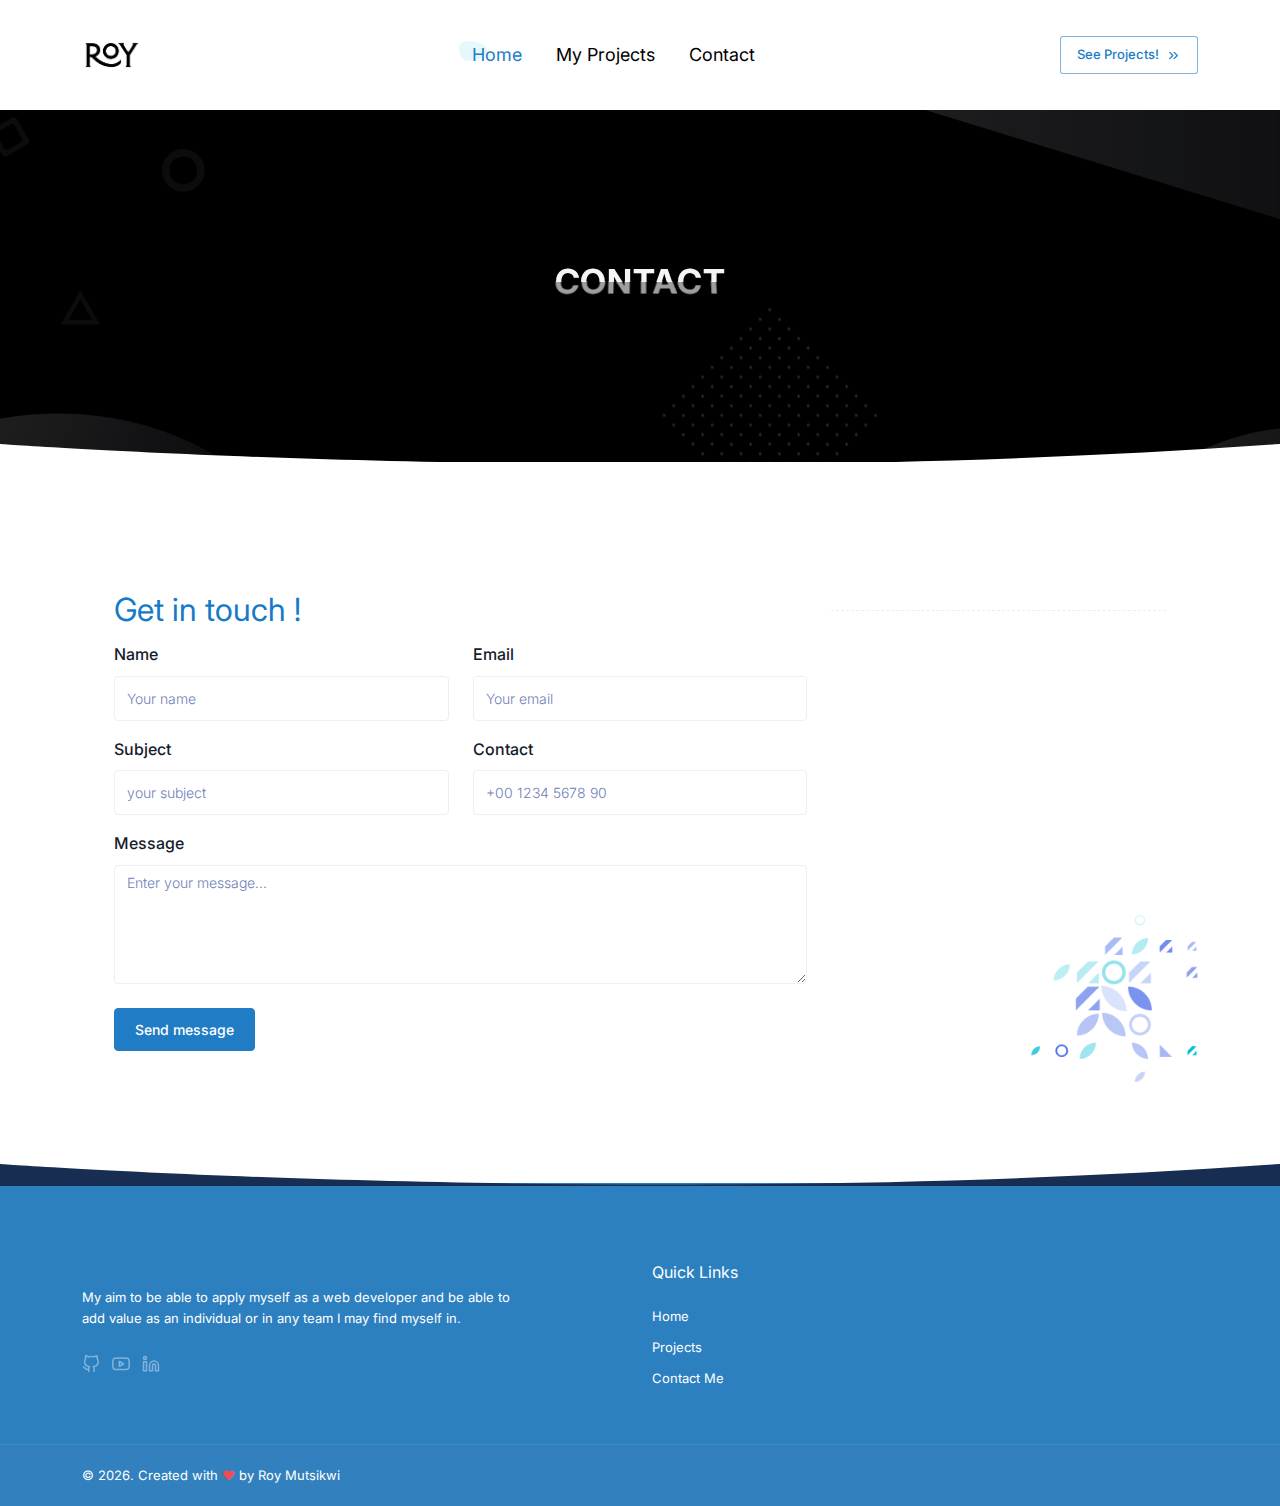
<file: contact.html>
<!DOCTYPE html>
<html lang="en">
    <head>
        <meta charset="utf-8" />
        <title>Contact - Roy Mutsikwi</title>
        <meta name="viewport" content="width=device-width, initial-scale=1.0" />
        <meta name="description" content="GitHub Pages Portfolio" />

        <link rel="shortcut icon" href="images/callfavicon.png" />

        <link href="css/bootstrap.min.css" rel="stylesheet" type="text/css" />
        <link href="css/style.min.css" rel="stylesheet" type="text/css" />

        <link href="css/colors/default.css" rel="stylesheet" type="text/css" id="color-opt" />
    </head>

    <body data-bs-spy="scroll" data-bs-target=".navbar" data-bs-offset="80" >
        <nav class="navbar navbar-expand-lg fixed-top sticky" id="navbar">
            <div class="container">
                <a href="index.html" class="navbar-brand">
                    <img src="images/tr.png" class="logo-sm" alt="" height="60" />
                    
                </a>
                <a href="javascript:void(0)" class="navbar-toggler" data-bs-toggle="collapse" data-bs-target="#navbarNav" aria-controls="navbarNav" aria-expanded="false" aria-label="Toggle navigation">
                    <span class="navbar-toggle-icon"><i data-feather="menu"></i></span>
                </a>
                <div class="collapse navbar-collapse" id="navbarNav">
                    <ul class="navbar-nav mx-auto navbar-center mt-lg-0 mt-2">
                        <li class="nav-item">
                            <a class="nav-link active" href="index.html">Home</a>
                        </li>
                        <li class="nav-item">
                            <a class="nav-link" href="projects.html">My Projects</a>
                        </li>
                     
                        <li class="nav-item">
                            <a class="nav-link" href="contact.html">Contact</a>
                        </li>
                    </ul>
                    <a href="projects.html" class="btn btn-sm nav-btn text-primary mb-4 mb-lg-0">See Projects! <i class="icon-xxs ms-1" data-feather="chevrons-right"></i></a>
                </div>
            </div>
        </nav> 
        <!-- end navbar -->

        <!-- start hero -->
        <section class="hero-one position-relative bg-black" id="about"  style="background-image: url('images/personal/main-bg.png'); background-size: cover; background-position: center center;">
            <div class="container">
                <div class="row align-items-center justify-content-center py-100">
                    <div class="col-lg-7 text-center py-5 text-center">
                        <h5 class="head-title py-4" aria-label="Contact"></h5>                        
                    </div><!--end col-->                  
                </div><!--end row-->             
            </div><!-- end container -->
        </section>
        <!-- end hero -->
        <div class="position-relative">
            <div class="shape overflow-hidden text-white">
                <svg viewBox="0 0 2880 48" fill="none" xmlns="http://www.w3.org/2000/svg">
                    <path d="M0 48H1437.5H2880V0H2160C1442.5 52 720 0 720 0H0V48Z" fill="currentColor"></path>
                </svg>
            </div>
        </div>
        <!-- start resume -->
        <section class="section">
            <div class="container">     
                <div class="row">
                    <div class="col-12">
                        <div class="card bg-white"  style="background: url('images/personal/testi-pet.png'); background-repeat: no-repeat; background-size: 15%; background-position: right bottom;">
                            <div class="card-body">
                                <div class="row">
                                    <div class="col-md-8">
                                        <h2 class="fs-2 fw-normal lh-1 text-dark mb-3">Get in touch !</h2>
                                        <form method="post" name="myForm" onsubmit="return validateForm()">
                                            <span id="error-msg"></span>
                                            <div class="row">
                                                <div class="col-md-6 mb-3">
                                                    <label class="fw-medium form-label fs-16" for="name">Name</label>
                                                    <input type="text" class="form-control" placeholder="Your name" id="name" />
                                                </div>
                                                <!-- end col -->
                                                <div class="col-md-6 mb-3">
                                                    <label class="fw-medium form-label  fs-16" for="email">Email</label>
                                                    <input type="email" class="form-control" placeholder="Your email" id="email" />
                                                </div>
                                                <!-- end col -->
                                                <div class="col-md-6 mb-3">
                                                    <label class="fw-medium form-label  fs-16" for="subject">Subject</label>
                                                    <input type="text" class="form-control" placeholder="your subject" id="subject" />
                                                </div>
                                                <!-- end col -->
                                                <div class="col-md-6 mb-3">
                                                    <label class="fw-medium form-label  fs-16" for="number">Contact</label>
                                                    <input type="text" class="form-control" placeholder="+00 1234 5678 90" id="number" />
                                                </div>
                                                <!-- end col -->
                                                <div class="col-12 mb-3">
                                                    <label class="fw-medium form-label  fs-16" for="comments">Message</label>
                                                    <textarea class="form-control" id="comments" placeholder="Enter your message..." rows="5"></textarea>
                                                </div>
                                                <!-- end col -->
                                                <div class="col-12">
                                                    <input type="submit" id="submit" name="send" class="btn btn-primary mt-2" value="Send message" />
                                                </div>
                                                <!-- end col -->
                                            </div><!--end row-->
                                        </form><!-- end form -->
                                    </div><!-- end col -->
                                    <div class="col-md-4">
                                       
                                        <div class="d-flex">
                                            <div class="">
                                                <i class=""></i>
                                            </div>
                                            
                                        </div>
                                        <hr class="hr-dashed my-3">
                                        <div class="d-flex">
                                            <div class="">
                                                <i class=""></i>
                                            </div>
                                            <div class="align-self-center ms-3">
                                               
                                            </div>
                                        </div>
                                    </div><!--end col-->
                                </div><!-- end row -->  
                            </div><!--end card-body-->
                        </div><!--end card-->
                    </div><!-- end col -->
                </div><!-- end row -->
            </div><!-- end container -->
        </section>
        <!-- end resume -->

        
        
        
        <div class="position-relative">
            <div class="shape overflow-hidden bg-footer">
                <svg viewBox="0 0 2880 48" fill="none" xmlns="http://www.w3.org/2000/svg">
                    <path d="M0 48H1437.5H2880V0H2160C1442.5 52 720 0 720 0H0V48Z" fill="currentColor"></path>
                </svg>
            </div>
        </div>

        <!-- start footer -->
         <footer class="footer">
            <div class="container">
                <div class="row">
                    <div class="col-lg-5 border-e-dashed">
                       
                        </a>
                        <p class="my-4">My  aim to be able to apply myself as a web developer and be able to add value as an individual or in any team I may find myself in.
                        </p>
                        <ul class="list-unstyled footer-social mb-0 mt-sm-0 mt-3">
                             <li class="list-inline-item">
                                <a href="https://github.com/RoyJayM"> <i class="icon-xs" data-feather="github"></i> </a>
                            </li>
                            <li class="list-inline-item">
                                <a href="https://www.youtube.com/watch?v=9sBKutiLZT8&feature=youtu.be"> <i class="icon-xs" data-feather="youtube"></i> </a>
                            </li>
                            <li class="list-inline-item">
                                <a href="https://www.linkedin.com/in/roy-m-804691a8/"> <i class="icon-xs" data-feather="linkedin"></i> </a>
                            </li>
                           
                           
                        </ul>
                    </div><!-- end col -->
                    <div class="col-lg-6 offset-lg-1">
                        <div class="row">
                            <div class="col-md-4">
                                <h6 class="text-footer mb-4 mt-sm-0 mt-5">Quick Links</h6>
                                <ul class="list-unstyled footer-list">
                                    <li><a href="index.html#home">Home</a></li>
                                    <li><a href="projects.html">Projects</a></li>
                                    <li><a href="contact.html">Contact Me</a></li>
                                    
                                </ul>
                            </div>
                            
                            </div>
                        </div>
                    </div>
                </div>
            </div>
           
        </footer>
       
        <div class="footer-alt">
            <div class="container">
                <div class="row">
                    <div class="col-sm-6">
                        <p> &copy; <script>
                            document.write(new Date().getFullYear())
                        </script>. Created with <i class="las la-heart text-danger"></i> by Roy Mutsikwi</p>
                    </div>
                    <div class="col-sm-6 text-sm-end">
                        
                    </div>
                </div>
               
            </div>
          
        </div>
        

       

        <script src="js/bootstrap.bundle.min.js"></script>

        
        <script src="js/feather.js"></script>
        <script src="js/shuffle.min.js"></script>
        <script src="js/projects.init.js"></script>
        <script src="js/typed.js"></script>

        <script src="js/app.js"></script>
    </body>
</html>
</file>
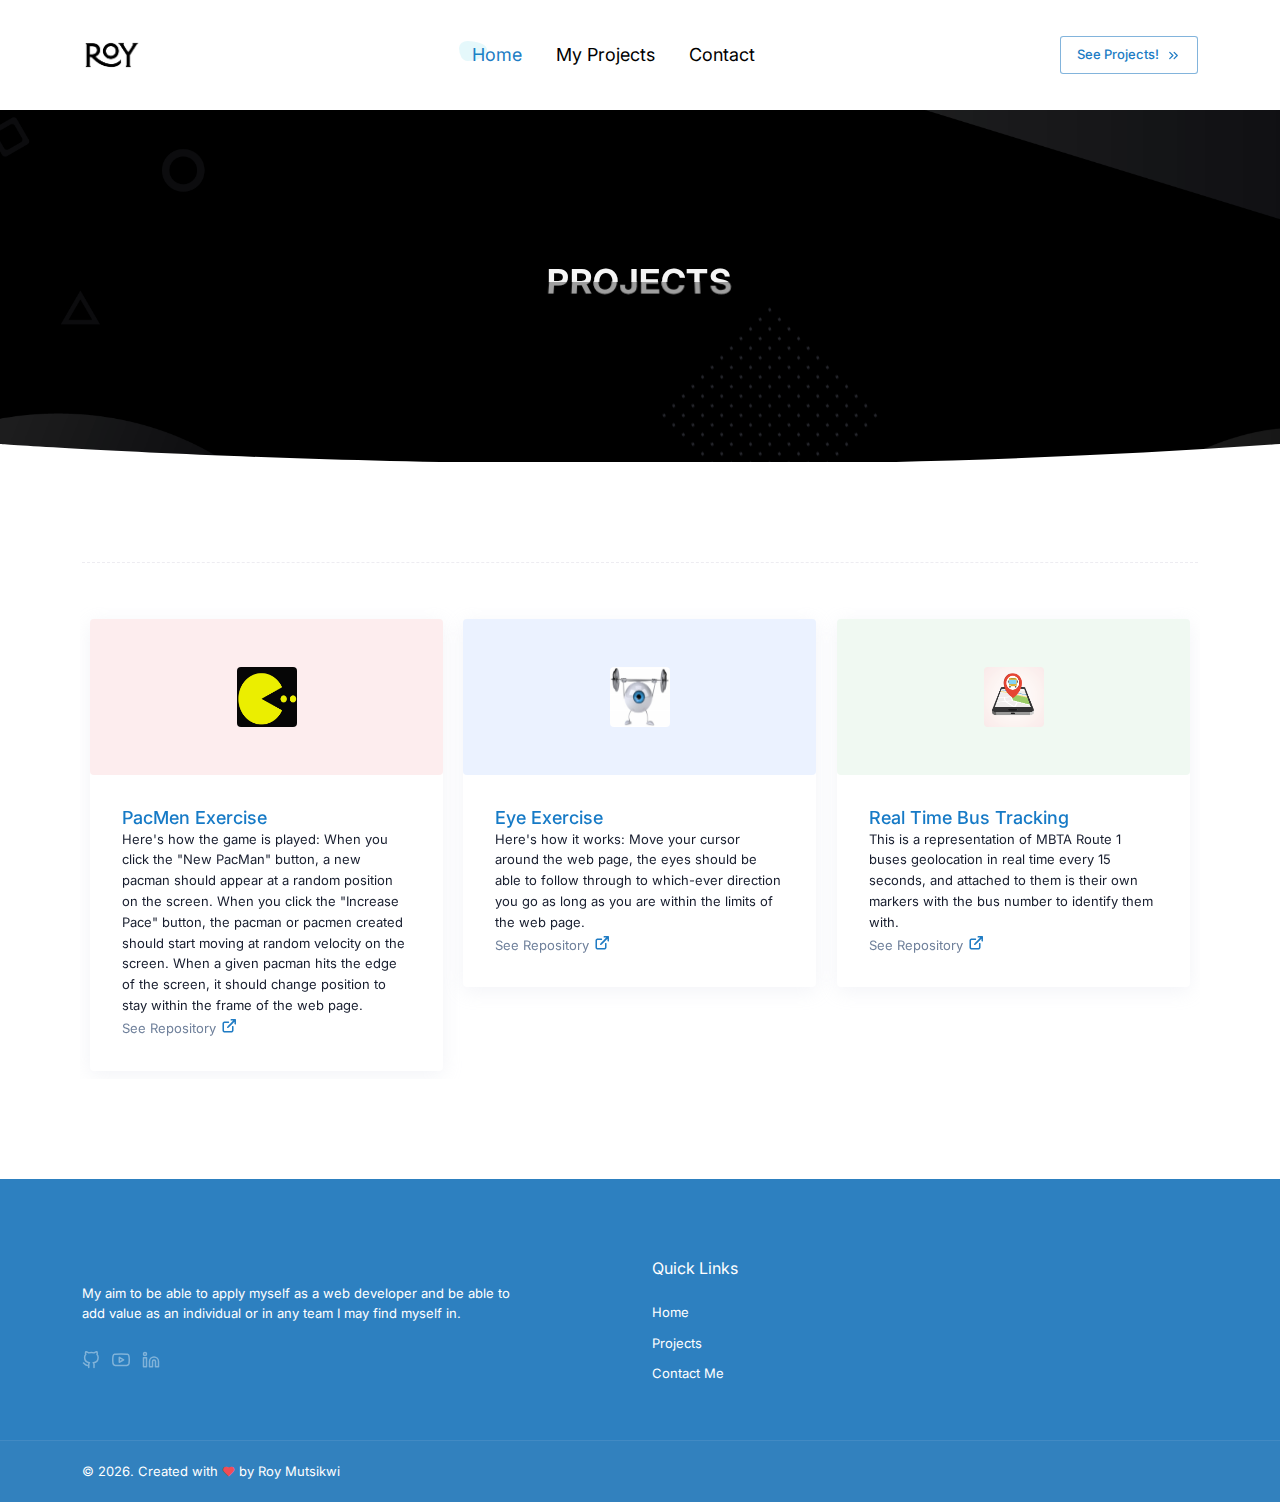
<file: projects.html>
<!DOCTYPE html>
<html lang="en">
    <head>
        <meta charset="utf-8" />
        <title>Projects - Roy Mutsikwi</title>
        <meta name="viewport" content="width=device-width, initial-scale=1.0" />
        <meta name="description" content="GitHub Pages Portfolio" />

        <link rel="shortcut icon" href="images/favicon.png" />

        <link href="css/bootstrap.min.css" rel="stylesheet" type="text/css" />
        <link href="css/style.min.css" rel="stylesheet" type="text/css" />

        <link href="css/colors/default.css" rel="stylesheet" type="text/css" id="color-opt" />
    </head>

    <body data-bs-spy="scroll" data-bs-target=".navbar" data-bs-offset="80" >
        <nav class="navbar navbar-expand-lg fixed-top sticky" id="navbar">
            <div class="container">
                <a href="index.html" class="navbar-brand">
                    <img src="images/tr.png" class="logo-sm" alt="" height="60" />
                    
                </a>
                <a href="javascript:void(0)" class="navbar-toggler" data-bs-toggle="collapse" data-bs-target="#navbarNav" aria-controls="navbarNav" aria-expanded="false" aria-label="Toggle navigation">
                    <span class="navbar-toggle-icon"><i data-feather="menu"></i></span>
                </a>
                <div class="collapse navbar-collapse" id="navbarNav">
                    <ul class="navbar-nav mx-auto navbar-center mt-lg-0 mt-2">
                        <li class="nav-item">
                            <a class="nav-link active" href="index.html">Home</a>
                        </li>
                        <li class="nav-item">
                            <a class="nav-link" href="projects.html">My Projects</a>
                        </li>
                     
                        <li class="nav-item">
                            <a class="nav-link" href="contact.html">Contact</a>
                        </li>
                    </ul>
                    <a href="index.html#" class="btn btn-sm nav-btn text-primary mb-4 mb-lg-0">See Projects! <i class="icon-xxs ms-1" data-feather="chevrons-right"></i></a>
                </div>
            </div>
        </nav> 
        <section class="hero-one position-relative bg-black" id="about"  style="background-image: url('images/personal/main-bg.png'); background-size: cover; background-position: center center;">
            <div class="container">
                <div class="row align-items-center justify-content-center py-100">
                    <div class="col-lg-7 text-center py-5 text-center">
                        <h5 class="head-title py-4" aria-label="Projects"></h5>                        
                    </div><!--end col-->                  
                </div><!--end row-->             
            </div><!-- end container -->
        </section>
        <!-- end hero -->
        <div class="position-relative">
            <div class="shape overflow-hidden text-white">
                <svg viewBox="0 0 2880 48" fill="none" xmlns="http://www.w3.org/2000/svg">
                    <path d="M0 48H1437.5H2880V0H2160C1442.5 52 720 0 720 0H0V48Z" fill="currentColor"></path>
                </svg>
            </div>
        </div>
        <!-- start resume -->
        <section class="section">
            <div class="container">     
                <div class="row">                    
                    <div class="col-12 filters-group-wrap">
                        <div class="filters-group mb-5">                            
                            <ul class="mb-0 list-unstyled filter-options filter-tab">
                               
                            </ul>
                        </div>
                    </div><!--end col-->
                </div><!--end row-->
                <div class="row d-flex  g-1 justify-content-center" id="grid">
                    <div class="col-lg-4 col-md-6 picture-item" data-groups='["angular", "bootstrap"]'>
                        <div class="card rounded shadow border-0 m-2">
                            <div class="text-center bg-soft-alt-danger py-5 rounded">
                                <img src="images/pac-man-pacman-mobile-game.webp" alt="" class="thumb-xl rounded">
                            </div>
                            <div class="card-body p-4 m-2">
                                <h5 class="text-dark fs-18 fw-medium m-0">PacMen Exercise</h5>
                                <p>Here's how the game is played: When you click the "New PacMan" button, a new pacman should appear at a random position on the screen. When you click the "Increase Pace" button, the pacman or pacmen created should start moving at random velocity on the screen. When a given pacman hits the edge of the screen, it should change position to stay within the frame of the web page.</p>
                                <p class="text-muted mb-0 fs-13">See Repository <a href="https://royjaym.github.io/Pac-Man/"><i class="ti ti-external-link fs-18 text-primary"></i></a></p>
                            </div><!-- end card-body -->
                        </div><!-- end card -->
                    </div><!-- end col -->
                    <div class="col-lg-4 col-md-6 picture-item" data-groups='["bootstrap"]'>
                        <div class="card rounded shadow border-0 m-2">
                            <div class="text-center bg-soft-alt-info py-5 rounded">
                                <img src="images/y.jpeg" alt="" class="thumb-xl rounded">
                            </div>
                            <div class="card-body p-4 m-2">
                                <h5 class="text-dark fs-18 fw-medium m-0"> Eye Exercise</h5>
                                <P>Here's how it works: Move your cursor around the web page, the eyes should be able to follow through to which-ever direction you go as long as you are within the limits of the web page.</P>
                                <p class="text-muted mb-0 fs-13">See Repository <a href="https://royjaym.github.io/Eye-Exercise/"><i class="ti ti-external-link fs-18 text-primary"></i></a></p>
                            </div><!-- end card-body -->                            
                        </div><!-- end card -->
                    </div><!-- end col -->
                    <div class="col-lg-4 col-md-6 picture-item" data-groups='["mongodb", "vue", "angular"]'>
                        <div class="card rounded shadow border-0 m-2">
                            <div class="text-center bg-soft-alt-success py-5 rounded">
                                <img src="images/t.png" alt="" class="thumb-xl rounded">
                            </div>
                            <div class="card-body p-4 m-2">
                                <h5 class="text-dark fs-18 fw-medium m-0"> Real Time Bus Tracking</h5>
                                <p>This is a representation of MBTA Route 1 buses geolocation in real time every 15 seconds, and attached to them is their own markers with the bus number to identify them with.</p>
                                <p class="text-muted mb-0 fs-13">See Repository <a href="https://royjaym.github.io/Real-Time-Bus-Tracker/"><i class="ti ti-external-link fs-18 text-primary"></i></a></p>
                            </div><!-- end card-body -->                            
                        </div><!-- end card -->
                    </div><!-- end col --> 
                  
                        </div><!-- end card -->
                    </div><!-- end col -->                    
                </div><!-- end row -->
            </div><!-- end container -->
        </section>
        <!-- end resume -->

        
       
        <!-- start footer -->
        <footer class="footer">
            <div class="container">
                <div class="row">
                    <div class="col-lg-5 border-e-dashed">
                       
                        </a>
                        <p class="my-4">My  aim to be able to apply myself as a web developer and be able to add value as an individual or in any team I may find myself in.
                        </p>
                        <ul class="list-unstyled footer-social mb-0 mt-sm-0 mt-3">
                             <li class="list-inline-item">
                                <a href="https://github.com/RoyJayM"> <i class="icon-xs" data-feather="github"></i> </a>
                            </li>
                            <li class="list-inline-item">
                                <a href="https://www.youtube.com/watch?v=9sBKutiLZT8&feature=youtu.be"> <i class="icon-xs" data-feather="youtube"></i> </a>
                            </li>
                            <li class="list-inline-item">
                                <a href="https://www.linkedin.com/in/roy-m-804691a8/"> <i class="icon-xs" data-feather="linkedin"></i> </a>
                            </li>
                           
                           
                        </ul>
                    </div><!-- end col -->
                    <div class="col-lg-6 offset-lg-1">
                        <div class="row">
                            <div class="col-md-4">
                                <h6 class="text-footer mb-4 mt-sm-0 mt-5">Quick Links</h6>
                                <ul class="list-unstyled footer-list">
                                    <li><a href="index.html#home">Home</a></li>
                                    <li><a href="projects.html">Projects</a></li>
                                    <li><a href="contact.html">Contact Me</a></li>
                                    
                                </ul>
                            </div>
                            
                            </div>
                        </div>
                    </div>
                </div>
            </div>
           
        </footer>
       
        <div class="footer-alt">
            <div class="container">
                <div class="row">
                    <div class="col-sm-6">
                        <p> &copy; <script>
                            document.write(new Date().getFullYear())
                        </script>. Created with <i class="las la-heart text-danger"></i> by Roy Mutsikwi</p>
                    </div>
                    <div class="col-sm-6 text-sm-end">
                        
                    </div>
                </div>
               
            </div>
          
        </div>
        

       

        <script src="js/bootstrap.bundle.min.js"></script>

        
        <script src="js/feather.js"></script>
        <script src="js/shuffle.min.js"></script>
        <script src="js/projects.init.js"></script>
        <script src="js/typed.js"></script>

        <script src="js/app.js"></script>
    </body>
</html>
</file>
<file: css/colors/default.css>
/* color */
.text-primary,
.btn-outline-primary,
.bg-soft-primary,
.navbar .navbar-nav .nav-item .nav-link:hover,
.navbar .navbar-nav .nav-item .nav-link:focus,
.navbar .navbar-nav .nav-item .nav-link.active,
.nav-sticky .navbar-nav .nav-item .nav-link:hover,
.nav-sticky .navbar-nav .nav-item .nav-link:active,
.nav-sticky .navbar-nav .nav-item .nav-link:focus,
.nav-sticky .navbar-nav .nav-item .nav-link.active,
.client-carousel .carousel-control-next:after,
.client-carousel .carousel-control-prev:after{
    color: #207cc4 !important;
}

/* background-color */
.bg-primary,
.btn-primary,
.btn-primary:hover, .btn-primary:focus, .btn-primary:active, .btn-primary.active, .btn-soft-primary:hover,
.btn-outline-primary:hover, .btn-outline-primary:focus, .btn-outline-primary:active, .btn-outline-primary.active,
.nav-sticky .nav-btn {
    background-color: #207cc4 !important;
}

/* border */
.btn-primary,
.btn-outline-primary,
.nav-sticky .nav-btn {
    border: 1px solid #207cc4 !important;
}

.navbar .navbar-nav .nav-item .nav-link.active::before,
.client-carousel .carousel-control-prev, 
.client-carousel .carousel-control-next,
.bg-soft-primary {
    background-color: rgba(0, 188, 212, 0.1);
}
.btn-soft-primary {
    background-color: rgba(0, 188, 212, 0.1);
    color: #00bcd4;
}

.navbar .nav-btn{
    border: 1px solid rgb(39 126 194 / 58%);
}

.svg-primary {
    fill: rgba(0, 188, 212, 0.2);
    color: #00bcd4;
}
.filter-tab li.active{
    border-bottom: 1px solid #00bcd4;
}

.lines .line{
    background:  rgba(0, 188, 212, 0.1);
}
.lines .line:after{
    background: -webkit-gradient(linear, left top, left bottom, from(rgba(0, 0, 0, 0)), color-stop(75%, #00bcd4), to(#00bcd4));
    background: linear-gradient(to bottom, rgba(0, 0, 0, 0) 0%, #00bcd4 75%, #00bcd4 100%);
}
</file>
<file: css/style.min.css>
@import url("https://fonts.googleapis.com/css2?family=Frank+Ruhl+Libre:wght@300;400;500;700&display=swap");@import url("https://fonts.googleapis.com/css2?family=Inter:wght@200;300;400;500;600;700&display=swap");body{font-family:"Inter",sans-serif;color:#161c2d;background:#fff;line-height:1.6;font-size: 13px;}html{scroll-padding-top:66px}a{text-decoration:none !important;outline:none;color:#161c2d;font-family:"Inter",sans-serif}a:hover{color:#161c2d}p{margin-bottom:0px}h1,h2,h3,h4,h5,h6{font-family:"Inter",sans-serif;font-weight:400}.row>*{position:relative}@media (min-width: 1200px){.container{max-width:1140px}}.shape{position:absolute;pointer-events:none;right:0;bottom:0;left:0}.shape>svg{transform:scale(2);width:100%;height:auto;transform-origin:top center}.divider{background:#fff}.divider.divider-side{position:absolute;z-index:3;top:0;height:100%;width:2.5vw;max-width:100px}.divider.divider-side:first-child{left:48px}.transform-scale{transform-origin:48px 60px;transform:scale(2.1) skew(-12deg, 0deg)}#particles-js{width:100%;height:100%;background-position:50% 50%;position:absolute;top:0;left:0;z-index:0}.filter-tab{border-bottom:1px dashed #edecf1}.filter-tab li{padding:10px 14px;cursor:pointer}.filter-tab li.active{font-weight:500;margin-bottom:-1px}.lines{position:absolute;top:0;left:0;right:0;height:100%;margin:auto;width:100%;z-index:0}.lines .line{position:absolute;width:1px;height:100%;top:0;left:50%;background:rgba(0,0,0,0.1);overflow:hidden}.lines .line:after{content:"";display:block;position:absolute;height:15vh;width:100%;top:-50%;left:0;background:linear-gradient(to bottom, rgba(0,0,0,0) 0%, #f78c4b 75%, #f78c4b 100%);animation:run 7s 0s infinite;animation-fill-mode:forwards;animation-timing-function:cubic-bezier(0.4, 0.26, 0, 0.97)}.lines .line:nth-child(1){margin-left:-25%}.lines .line:nth-child(1):after{animation-delay:2s}.lines .line:nth-child(3){margin-left:25%}.lines .line:nth-child(3):after{animation-delay:2.5s}@keyframes run{0%{top:-50%}100%{top:110%}}.bg-text{position:absolute;top:30%;left:50%;transform:translate(-50%, -50%)}.bg-text h1{font-size:70px;color:#f1f6fa}.head-title{position:relative;font-size:calc(2.5px + 2.5vw);font-weight:700;color:#f5f5f5;letter-spacing:0.02em;text-transform:uppercase;perspective:500px}.head-title::before,.head-title::after{content:attr(aria-label);position:absolute;transform:translate(-50%, -50%);text-shadow:0.01em 0.01em 0.01em rgba(0,0,0,0.3)}.head-title::before{animation:floatAbove 3.5s ease-in-out infinite;clip-path:polygon(0% 0%, 100% 0%, 100% 50%, 0% 50%)}.head-title::after{opacity:0.65;filter:blur(0.02em);transform:translate(-50%, -50%) rotateX(21deg);animation:floatBelow 3.5s ease-in-out infinite;clip-path:polygon(0% 50%, 100% 50%, 100% 100%, 0% 100%)}@keyframes floatAbove{50%{transform:translate(-50%, -60%);clip-path:polygon(0% 0%, 100% 0%, 100% 60%, 0% 60%)}}@keyframes floatBelow{50%{transform:translate(-50%, -60%) rotateX(10deg);clip-path:polygon(0% 60%, 100% 60%, 100% 100%, 0% 100%)}}.font-secondary{font-family:"Frank Ruhl Libre",sans-serif !important}.card-bg{background-color:#fff}.text-primary{color: #207cc4 !important;}.bg-primary{background-color:#00bcd4 !important}.text-secondary{color:#7081b9 !important}.bg-secondary{background-color:#7081b9 !important}.text-success{color:#69c380 !important}.bg-success{background-color:#69c380 !important}.text-info{color:#377dff !important}.bg-info{background-color:#377dff !important}.text-warning{color:#ffc835 !important}.bg-warning{background-color:#ffc835 !important}.text-danger{color:#ef4d56 !important}.bg-danger{background-color:#ef4d56 !important}.text-orange{color:#f78c4b !important}.bg-orange{background-color:#f78c4b !important}.text-pink{color:#f05492 !important}.bg-pink{background-color:#f05492 !important}.text-dark{color: #167ac6 !important;}.bg-dark{background-color:#172d51 !important}.text-light{color:#f9fbfd !important}.bg-light{background-color:#f9fbfd !important}.text-muted{color:#6f809b !important}.bg-muted{background-color:#6f809b !important}.text-white{color:#fff !important}.bg-white{background-color:#fff !important}.fs-12{font-size:12px}.fs-13{font-size:13px}.fs-14{font-size:14px}.fs-15{font-size:15px}.fs-16{font-size:16px}.fs-17{font-size:17px}.fs-18{font-size:18px}.fs-19{font-size:19px}.fs-20{font-size: 15px;}.fs-21{font-size:21px}.fs-22{font-size:22px}.fs-23{font-size:23px}.fs-24{font-size:24px}.fs-28{font-size:28px}.fs-30{font-size:30px}.fs-32{font-size:32px}.fs-34{font-size:34px}.fs-36{font-size:36px}.fs-40{font-size:40px}.fs-50{font-size:50px}.fw-light{font-weight:300}.fw-light-alt{font-weight:400}.fw-medium{font-weight:500}.fw-semibold{font-weight:600}.icon{position:relative;top:-2px}.icon-xxl{height:58px;width:58px}.icon-xl{height:48px;width:48px}.icon-lg{height:34px;width:34px}.icon-sm{height:24px;width:24px}.icon-xs{height:18px;width:18px}.icon-xxs{height:15px;width:15px}.sw-1_5{stroke-width:1.5px}.sw-1{stroke-width:1px}.text-gray-700{color: #000000 !important;}.border{border:1px solid #fafbfb}.border-2{border:2px solid #fafbfb}.border-3{border:3px solid #fafbfb}.border-4{border:4px solid #fafbfb}.border-end{border-right:1px solid #fafbfb}.shadow{box-shadow:0px 4px 20px rgba(191,197,213,0.2) !important}.bg-gradient-light-white{background-image:linear-gradient(180deg, #f9fbfd 0, #fff)}.section{padding:100px 0px 100px;position:relative}mark{color:inherit;padding:0;background:0 0;background-image: linear-gradient(120deg, #f78c4b 0, #f78c4b 100%);background-repeat:no-repeat;background-size:0 0.3em;background-position:0 80%;position:relative;background-size:100% 0.25em;animation-delay:1s}.thumb-xxs{height:24px !important;width:24px !important;font-size:10px;font-weight:700}.thumb-xs{height:32px !important;width:32px !important;font-size:10px;font-weight:700}.thumb-sm{height:36px !important;width:36px !important;font-size:12px;font-weight:700}.thumb-md{height:42px;width:42px;font-size:14px;font-weight:700}.thumb-lg{height:48px;width:48px;font-size:16px;font-weight:700}.thumb-xl{height:60px;width:60px;font-size:22px;font-weight:700}.thumb-xxl{height:72px;width:72px;font-size:28px;font-weight:700}hr.hr-dashed{margin-top:2rem;margin-bottom:2rem;border:0;border-top:1px dashed #edecf1;box-sizing:content-box;height:0;overflow:visible;background-color:rgba(255,255,255,0.07);opacity:1}hr.hr-dashed.hr-light{border-top:1px dashed rgba(237,236,241,0.5)}.py-100{padding-top:100px;padding-bottom:100px}.py-200{padding-top:200px;padding-bottom:200px}.ms-n1{margin-left:-5px}.ms-n2{margin-left:-10px}.sw-1{stroke-width:1px}.z-i-0{z-index:0}.z-i-1{z-index:1}.z-i-2{z-index:2}.z-i-3{z-index:3}.z-i-4{z-index:4}.z-i-5{z-index:5}.card{border:none;background-color:#fff}.card-body{padding:2rem}.media{display:flex;align-items:flex-start}.media .media-body{flex:1}.btn{font-size:14px;font-weight:500;padding:10px 20px;transition:all 0.3s ease-in-out;box-shadow:none !important}.btn:focus,.btn:hover{box-shadow:none !important;transform:translateY(-2px)}.btn.btn-sm{padding:8px 16px;font-size:13px}.btn-primary{background-color: #167ac6;border: 1px solid #167ac6 !important;color:#fff}.btn-primary:hover,.btn-primary:focus,.btn-primary:active,.btn-primary.active{background-color:#00bcd4 !important;color:"primary" !important}.btn-outline-primary{background-color:transparent !important;border:1px solid #00bcd4 !important;color:#00bcd4 !important}.btn-outline-primary:hover,.btn-outline-primary:focus,.btn-outline-primary:active,.btn-outline-primary.active{background-color:#00bcd4 !important;color:#fff !important}.btn-soft-alt-primary{background-color:rgba(0,188,212,0.1);color:#00bcd4}.btn-soft-alt-primary:hover{background-color:#00bcd4;color:#fff}.btn-soft-alt-primary:hover,.btn-soft-alt-primary:focus,.btn-soft-alt-primary:active,.btn-soft-alt-primary.active{background-color:#00bcd4 !important;color:#fff !important}.btn-soft-primary{background-color:#d4faff;color:#00bcd4}.btn-soft-primary:hover{background-color:#00bcd4;color:#fff}.svg-primary{fill:rgba(0,188,212,0.2);color:#00bcd4}.btn-secondary{background-color:#7081b9;border:1px solid #7081b9 !important;color:#fff}.btn-secondary:hover,.btn-secondary:focus,.btn-secondary:active,.btn-secondary.active{background-color:#7081b9 !important;color:"secondary" !important}.btn-outline-secondary{background-color:transparent !important;border:1px solid #7081b9 !important;color:#7081b9 !important}.btn-outline-secondary:hover,.btn-outline-secondary:focus,.btn-outline-secondary:active,.btn-outline-secondary.active{background-color:#7081b9 !important;color:#fff !important}.btn-soft-alt-secondary{background-color:rgba(112,129,185,0.1);color:#7081b9}.btn-soft-alt-secondary:hover{background-color:#7081b9;color:#fff}.btn-soft-alt-secondary:hover,.btn-soft-alt-secondary:focus,.btn-soft-alt-secondary:active,.btn-soft-alt-secondary.active{background-color:#7081b9 !important;color:#fff !important}.btn-soft-secondary{background-color:#fff;color:#7081b9}.btn-soft-secondary:hover{background-color:#7081b9;color:#fff}.svg-secondary{fill:rgba(112,129,185,0.2);color:#7081b9}.btn-success{background-color:#69c380;border:1px solid #69c380 !important;color:#fff}.btn-success:hover,.btn-success:focus,.btn-success:active,.btn-success.active{background-color:#69c380 !important;color:"success" !important}.btn-outline-success{background-color:transparent !important;border:1px solid #69c380 !important;color:#69c380 !important}.btn-outline-success:hover,.btn-outline-success:focus,.btn-outline-success:active,.btn-outline-success.active{background-color:#69c380 !important;color:#fff !important}.btn-soft-alt-success{background-color:rgba(105,195,128,0.1);color:#69c380}.btn-soft-alt-success:hover{background-color:#69c380;color:#fff}.btn-soft-alt-success:hover,.btn-soft-alt-success:focus,.btn-soft-alt-success:active,.btn-soft-alt-success.active{background-color:#69c380 !important;color:#fff !important}.btn-soft-success{background-color:#fff;color:#69c380}.btn-soft-success:hover{background-color:#69c380;color:#fff}.svg-success{fill:rgba(105,195,128,0.2);color:#69c380}.btn-info{background-color:#377dff;border:1px solid #377dff !important;color:#fff}.btn-info:hover,.btn-info:focus,.btn-info:active,.btn-info.active{background-color:#377dff !important;color:"info" !important}.btn-outline-info{background-color:transparent !important;border:1px solid #377dff !important;color:#377dff !important}.btn-outline-info:hover,.btn-outline-info:focus,.btn-outline-info:active,.btn-outline-info.active{background-color:#377dff !important;color:#fff !important}.btn-soft-alt-info{background-color:rgba(55,125,255,0.1);color:#377dff}.btn-soft-alt-info:hover{background-color:#377dff;color:#fff}.btn-soft-alt-info:hover,.btn-soft-alt-info:focus,.btn-soft-alt-info:active,.btn-soft-alt-info.active{background-color:#377dff !important;color:#fff !important}.btn-soft-info{background-color:#fff;color:#377dff}.btn-soft-info:hover{background-color:#377dff;color:#fff}.svg-info{fill:rgba(55,125,255,0.2);color:#377dff}.btn-warning{background-color:#ffc835;border:1px solid #ffc835 !important;color:#fff}.btn-warning:hover,.btn-warning:focus,.btn-warning:active,.btn-warning.active{background-color:#ffc835 !important;color:"warning" !important}.btn-outline-warning{background-color:transparent !important;border:1px solid #ffc835 !important;color:#ffc835 !important}.btn-outline-warning:hover,.btn-outline-warning:focus,.btn-outline-warning:active,.btn-outline-warning.active{background-color:#ffc835 !important;color:#fff !important}.btn-soft-alt-warning{background-color:rgba(255,200,53,0.1);color:#ffc835}.btn-soft-alt-warning:hover{background-color:#ffc835;color:#fff}.btn-soft-alt-warning:hover,.btn-soft-alt-warning:focus,.btn-soft-alt-warning:active,.btn-soft-alt-warning.active{background-color:#ffc835 !important;color:#fff !important}.btn-soft-warning{background-color:#fff;color:#ffc835}.btn-soft-warning:hover{background-color:#ffc835;color:#fff}.svg-warning{fill:rgba(255,200,53,0.2);color:#ffc835}.btn-danger{background-color:#ef4d56;border:1px solid #ef4d56 !important;color:#fff}.btn-danger:hover,.btn-danger:focus,.btn-danger:active,.btn-danger.active{background-color:#ef4d56 !important;color:"danger" !important}.btn-outline-danger{background-color:transparent !important;border:1px solid #ef4d56 !important;color:#ef4d56 !important}.btn-outline-danger:hover,.btn-outline-danger:focus,.btn-outline-danger:active,.btn-outline-danger.active{background-color:#ef4d56 !important;color:#fff !important}.btn-soft-alt-danger{background-color:rgba(239,77,86,0.1);color:#ef4d56}.btn-soft-alt-danger:hover{background-color:#ef4d56;color:#fff}.btn-soft-alt-danger:hover,.btn-soft-alt-danger:focus,.btn-soft-alt-danger:active,.btn-soft-alt-danger.active{background-color:#ef4d56 !important;color:#fff !important}.btn-soft-danger{background-color:#fff;color:#ef4d56}.btn-soft-danger:hover{background-color:#ef4d56;color:#fff}.svg-danger{fill:rgba(239,77,86,0.2);color:#ef4d56}.btn-orange{background-color:#f78c4b;border:1px solid #f78c4b !important;color:#fff}.btn-orange:hover,.btn-orange:focus,.btn-orange:active,.btn-orange.active{background-color:#f78c4b !important;color:"orange" !important}.btn-outline-orange{background-color:transparent !important;border:1px solid #f78c4b !important;color:#f78c4b !important}.btn-outline-orange:hover,.btn-outline-orange:focus,.btn-outline-orange:active,.btn-outline-orange.active{background-color:#f78c4b !important;color:#fff !important}.btn-soft-alt-orange{background-color:rgba(247,140,75,0.1);color:#f78c4b}.btn-soft-alt-orange:hover{background-color:#f78c4b;color:#fff}.btn-soft-alt-orange:hover,.btn-soft-alt-orange:focus,.btn-soft-alt-orange:active,.btn-soft-alt-orange.active{background-color:#f78c4b !important;color:#fff !important}.btn-soft-orange{background-color:#fff;color:#f78c4b}.btn-soft-orange:hover{background-color:#f78c4b;color:#fff}.svg-orange{fill:rgba(247,140,75,0.2);color:#f78c4b}.btn-pink{background-color:#f05492;border:1px solid #f05492 !important;color:#fff}.btn-pink:hover,.btn-pink:focus,.btn-pink:active,.btn-pink.active{background-color:#f05492 !important;color:"pink" !important}.btn-outline-pink{background-color:transparent !important;border:1px solid #f05492 !important;color:#f05492 !important}.btn-outline-pink:hover,.btn-outline-pink:focus,.btn-outline-pink:active,.btn-outline-pink.active{background-color:#f05492 !important;color:#fff !important}.btn-soft-alt-pink{background-color:rgba(240,84,146,0.1);color:#f05492}.btn-soft-alt-pink:hover{background-color:#f05492;color:#fff}.btn-soft-alt-pink:hover,.btn-soft-alt-pink:focus,.btn-soft-alt-pink:active,.btn-soft-alt-pink.active{background-color:#f05492 !important;color:#fff !important}.btn-soft-pink{background-color:#fff;color:#f05492}.btn-soft-pink:hover{background-color:#f05492;color:#fff}.svg-pink{fill:rgba(240,84,146,0.2);color:#f05492}.btn-dark{background-color: #182e50;border: 1px solid #182e50 !important;color:#fff}.btn-dark:hover,.btn-dark:focus,.btn-dark:active,.btn-dark.active{background-color:#172d51 !important;color:"dark" !important}.btn-outline-dark{background-color:transparent !important;border:1px solid #172d51 !important;color:#172d51 !important}.btn-outline-dark:hover,.btn-outline-dark:focus,.btn-outline-dark:active,.btn-outline-dark.active{background-color:#172d51 !important;color:#fff !important}.btn-soft-alt-dark{background-color:rgba(23,45,81,0.1);color:#172d51}.btn-soft-alt-dark:hover{background-color:#172d51;color:#fff}.btn-soft-alt-dark:hover,.btn-soft-alt-dark:focus,.btn-soft-alt-dark:active,.btn-soft-alt-dark.active{background-color:#172d51 !important;color:#fff !important}.btn-soft-dark{background-color:#89a9de;color:#172d51}.btn-soft-dark:hover{background-color:#172d51;color:#fff}.svg-dark{fill:rgba(23,45,81,0.2);color:#172d51}.btn-light{background-color:#f9fbfd;border:1px solid #f9fbfd !important;color:#fff}.btn-light:hover,.btn-light:focus,.btn-light:active,.btn-light.active{background-color:#f9fbfd !important;color:"light" !important}.btn-outline-light{background-color:transparent !important;border:1px solid #f9fbfd !important;color:#f9fbfd !important}.btn-outline-light:hover,.btn-outline-light:focus,.btn-outline-light:active,.btn-outline-light.active{background-color:#f9fbfd !important;color:#fff !important}.btn-soft-alt-light{background-color:rgba(249,251,253,0.1);color:#f9fbfd}.btn-soft-alt-light:hover{background-color:#f9fbfd;color:#fff}.btn-soft-alt-light:hover,.btn-soft-alt-light:focus,.btn-soft-alt-light:active,.btn-soft-alt-light.active{background-color:#f9fbfd !important;color:#fff !important}.btn-soft-light{background-color:#fff;color:#f9fbfd}.btn-soft-light:hover{background-color:#f9fbfd;color:#fff}.svg-light{fill:rgba(249,251,253,0.2);color:#f9fbfd}.btn-muted{background-color:#6f809b;border:1px solid #6f809b !important;color:#fff}.btn-muted:hover,.btn-muted:focus,.btn-muted:active,.btn-muted.active{background-color:#6f809b !important;color:"muted" !important}.btn-outline-muted{background-color:transparent !important;border:1px solid #6f809b !important;color:#6f809b !important}.btn-outline-muted:hover,.btn-outline-muted:focus,.btn-outline-muted:active,.btn-outline-muted.active{background-color:#6f809b !important;color:#fff !important}.btn-soft-alt-muted{background-color:rgba(111,128,155,0.1);color:#6f809b}.btn-soft-alt-muted:hover{background-color:#6f809b;color:#fff}.btn-soft-alt-muted:hover,.btn-soft-alt-muted:focus,.btn-soft-alt-muted:active,.btn-soft-alt-muted.active{background-color:#6f809b !important;color:#fff !important}.btn-soft-muted{background-color:#fff;color:#6f809b}.btn-soft-muted:hover{background-color:#6f809b;color:#fff}.svg-muted{fill:rgba(111,128,155,0.2);color:#6f809b}.btn-white{background-color:#fff;border:1px solid #fff !important;color:#fff}.btn-white:hover,.btn-white:focus,.btn-white:active,.btn-white.active{background-color:#fff !important;color:"white" !important}.btn-outline-white{background-color:transparent !important;border:1px solid #fff !important;color:#fff !important}.btn-outline-white:hover,.btn-outline-white:focus,.btn-outline-white:active,.btn-outline-white.active{background-color:#fff !important;color:#fff !important}.btn-soft-alt-white{background-color:rgba(255,255,255,0.1);color:#fff}.btn-soft-alt-white:hover{background-color:#fff;color:#fff}.btn-soft-alt-white:hover,.btn-soft-alt-white:focus,.btn-soft-alt-white:active,.btn-soft-alt-white.active{background-color:#fff !important;color:#fff !important}.btn-soft-white{background-color:#fff;color:#fff}.btn-soft-white:hover{background-color:#fff;color:#fff}.svg-white{fill:rgba(255,255,255,0.2);color:#fff}.btn-dark{color:#fff}.btn-dark:hover,.btn-dark:focus,.btn-dark:active,.btn-dark.active{color:#fff}.badge-lg{padding:7px 14px}.bg-soft-primary{background-color:#d4faff;color:#00bcd4}.bg-soft-secondary{background-color:#fff;color:#7081b9}.bg-soft-success{background-color:#fff;color:#69c380}.bg-soft-info{background-color:#fff;color:#377dff}.bg-soft-warning{background-color:#fff;color:#ffc835}.bg-soft-danger{background-color:#fff;color:#ef4d56}.bg-soft-orange{background-color:#fff;color:#f78c4b}.bg-soft-pink{background-color:#fff;color:#f05492}.bg-soft-dark{background-color:#89a9de;color:#172d51}.bg-soft-light{background-color:#fff;color:#f9fbfd}.bg-soft-muted{background-color:#fff;color:#6f809b}.bg-soft-white{background-color:#fff;color:#fff}.bg-soft-alt-primary{background-color:rgba(0,188,212,0.1);color:#00bcd4}.bg-soft-alt-secondary{background-color:rgba(112,129,185,0.1);color:#7081b9}.bg-soft-alt-success{background-color:rgba(105,195,128,0.1);color:#69c380}.bg-soft-alt-info{background-color:rgba(55,125,255,0.1);color:#377dff}.bg-soft-alt-warning{background-color:rgba(255,200,53,0.1);color:#ffc835}.bg-soft-alt-danger{background-color:rgba(239,77,86,0.1);color:#ef4d56}.bg-soft-alt-orange{background-color:rgba(247,140,75,0.1);color:#f78c4b}.bg-soft-alt-pink{background-color:rgba(240,84,146,0.1);color:#f05492}.bg-soft-alt-dark{background-color:rgba(23,45,81,0.1);color:#172d51}.bg-soft-alt-light{background-color:rgba(249,251,253,0.1);color:#f9fbfd}.bg-soft-alt-muted{background-color:rgba(111,128,155,0.1);color:#6f809b}.bg-soft-alt-white{background-color:rgba(255,255,255,0.1);color:#fff}.shape{position:absolute;right:0;bottom:-3px;left:0}@media (max-width: 425px){.shape{bottom:-4px}}.shape>svg{transform:scale(2);width:100%;height:auto;transform-origin:top center}.navbar{padding:20px 0px;transition:all 0.3s ease-in-out}.navbar .navbar-nav{position:relative}.navbar .navbar-nav .nav-item .nav-link{font-size: 18px;color: #000000;padding-right:26px}.navbar .navbar-nav .nav-item .nav-link:hover,.navbar .navbar-nav .nav-item .nav-link:focus,.navbar .navbar-nav .nav-item .nav-link.active{color: #207cc4;}.navbar .navbar-nav .nav-item:last-child .nav-link{padding-right:0px !important}.navbar .navbar-toggler{padding:0px;border:none}.navbar .navbar-toggler:focus{box-shadow:none !important}.navbar .navbar-toggler .navbar-toggle-icon{color:#fff}.navbar .navbar-toggler .navbar-toggle-icon:focus{outline:none}.navbar .navbar-brand .logo-light{display:none}.navbar .navbar-brand .logo-dark{display:inline-block}.navbar .nav-btn{color: #207cc4;border:1px solid #eaf0f9;background-color:#fff}.navbar.light-active .navbar-brand .logo-light{display:inline-block}.navbar.light-active .navbar-brand .logo-dark{display:none}.nav-sticky{padding:12px 0px;background-color:#fff;box-shadow:0px 4px 20px rgba(191,197,213,0.07)}.nav-sticky .navbar-nav .nav-item{position:relative}.nav-sticky .navbar-nav .nav-item .nav-link{color:#8997bd}.nav-sticky .navbar-nav .nav-item .nav-link:hover,.nav-sticky .navbar-nav .nav-item .nav-link:active,.nav-sticky .navbar-nav .nav-item .nav-link:focus,.nav-sticky .navbar-nav .nav-item .nav-link.active{color:#00bcd4}.nav-sticky .navbar-brand .logo-light{display:none}.nav-sticky .navbar-brand .logo-dark{display:inline-block}.nav-sticky .nav-btn{color:#fff !important;border:1px solid #00bcd4;background-color:#00bcd4}.nav-sticky .navbar-toggler{padding:0px}.nav-sticky .navbar-toggler .navbar-toggle-icon{color:#172d51}.nav-sticky.light-active .navbar-brand .logo-light{display:none}.nav-sticky.light-active .navbar-brand .logo-dark{display:inline-block}.navbar-light{padding:12px 0px;transition:all 0.3s ease-in-out}.navbar-light .navbar-nav .nav-item .nav-link{color:#8997bd}.navbar-light .navbar-toggler{padding:0px}.navbar-light .navbar-toggler .navbar-toggle-icon{color:#172d51}.navbar-light .navbar-brand .logo-light{display:none}.navbar-light .navbar-brand .logo-dark{display:inline-block}@media (max-width: 991px){.navbar{padding:10px 0px;background-color:#fff;box-shadow:0px 4px 20px rgba(67,81,119,0.07) !important}.navbar .navbar-nav{padding:15px 0px}.navbar .navbar-nav .nav-item .nav-link{color:#8997bd}.navbar .navbar-brand .logo-light{display:none}.navbar .navbar-brand .logo-dark{display:inline-block}.navbar .navbar-toggler{padding:0px}.navbar .navbar-toggler .navbar-toggle-icon{color:#172d51}.navbar .navbar-toggler:focus{outline:none !important}}.navbar .navbar-nav .nav-item .nav-link.active::before{content:'';position:absolute;width:28px;left:-5px;height:20px;border-radius:30% 70% 70% 30% / 35% 44% 56% 65%;background-color:rgba(0,188,212,0.1)}.hero-one.main-bg{background-color:rgba(247,140,75,0.1)}.hero-one .hero-title{font-size:54px;line-height:70px;font-weight:700;color:#172d51}.personal-detail-title{width:168px;float:left;font-weight:500;padding-right:10px;position:relative;display:block;font-size:16px}.personal-detail-title:after{content:":";position:absolute;right:0;top:0}.personal-detail-info{padding-left:190px;display:block;font-weight:500;font-size:16px;color: #167ac6;}.social i{width:36px;height:36px;border:1px solid #8997bd;color:#8997bd;border-radius:50%;justify-content:center;display:inline-flex;align-items:center;font-size:22px}.social a:hover .github{border-color:#172d51;color:#172d51;transition:all 0.5s}.social a:hover .twitter{border-color:#00bcd4;color:#00bcd4;transition:all 0.5s}.social a:hover .google{border-color:#ef4d56;color:#ef4d56;transition:all 0.5s}.social a:hover .linkedin{border-color:#377dff;color:#377dff;transition:all 0.5s}.accordion .accordion-item{border-bottom:1px dashed #edecf1;background-color:transparent}.accordion .accordion-item .accordion-header .accordion-button{padding:1.5rem 1.25rem;font-size:17px;background-color:#fff;color:#161c2d}.accordion .accordion-item .accordion-header .accordion-button:after{background-image:none;margin-left:0;width:0}.accordion .accordion-item .accordion-header .accordion-button:before{content:"ÃƒÂ¢Ã¢â‚¬ÂÃ¢â€šÂ¬";width:20px;height:20px;line-height:20px;margin-right:10px;color:#00bcd4}.accordion .accordion-item .accordion-header .accordion-button:focus{box-shadow:none}.accordion .accordion-item .accordion-header .accordion-button.collapsed:before{content:"ÃƒÂ¢Ã…â€œÃ¢â‚¬Âº";margin-right:10px;width:20px;height:20px;line-height:20px}.accordion .accordion-item .accordion-header .accordion-button:not(.collapsed){box-shadow:none;border-bottom:1px dashed #edecf1;background-color:#fff;color:#172d51}.accordion .accordion-item .accordion-collapse .accordion-body{position:relative;padding:24px 32px;color:#172d51;background-color:#f9fbfd}.vector-dark{display:inline-block}.vector-light{display:none}.client-carousel .carousel-control-prev,.client-carousel .carousel-control-next{width:40px;height:40px;background-color:#defbff;border-radius:50%;opacity:1}.client-carousel .carousel-control-prev:hover,.client-carousel .carousel-control-next:hover{opacity:.9}.client-carousel .carousel-control-prev{right:48px;top:50%}.client-carousel .carousel-control-prev .carousel-control-prev-icon{background-image:none}.client-carousel .carousel-control-prev:after{content:"\f060";font-family:"Line Awesome Free" !important;font-size:.875rem;color:#00bcd4;line-height:1.875rem;margin-right:12px;font-weight:900}.client-carousel .carousel-control-next{left:auto;right:0;top:50%}.client-carousel .carousel-control-next .carousel-control-next-icon{background-image:none}.client-carousel .carousel-control-next:after{content:"\f061";font-family:"Line Awesome Free" !important;font-size:.875rem;color:#00bcd4;line-height:1.875rem;margin-right:12px;font-weight:900}.cta-pettern{/* background-image:url("../images/personal/testi-pet.png"); */background-position:right;background-repeat:no-repeat;background-size:contain}.cta-search input{padding:15px 136px 15px 20px;width:100%;font-size:16px;border:2px solid #f1f6fa;outline:none !important;border-radius:8px;background-color:#fff;color:#303e67}.cta-search button{position:absolute;top:4px;right:4px;outline:none !important;border-radius:8px;font-size:16px;padding:13px 30px}.cta-search button:active,.cta-search button:focus,.cta-search button:hover{transition:none;transform:none}.bg-overlay{background:linear-gradient(120deg, #fff 46%, rgba(145,213,237,0.613883) 80%);position:absolute;top:0;right:0;width:100%;height:100%;z-index:0}.hero_video{position:absolute;top:0;right:0;bottom:0;left:0}.hero-video{overflow:hidden;background-size:cover}.hero_video,.hero iframe{position:absolute;top:50%;left:50%;transform:translate(-15%, -50%);width:100vw;height:56.25vw;min-height:100vh;min-width:177.77vh;z-index:-1}.form-control{font-size:14px;height:45px;border:1px solid #eaf0f9 !important;background-color:#fff;color:#161c2d}.form-control:focus{box-shadow:none;border-color:#00bcd4 !important;background-color:#fff;color:#161c2d}textarea{height:auto !important}::placeholder{color:#7081b9 !important;font-weight:300 !important}.alert{padding:0.75rem}#style-switcher{transition:all 0.4s;background:none repeat scroll 0 0 #fff;box-shadow:0px 4px 12px rgba(31,27,81,0.07);left:-189px;position:fixed;top:17%;width:189px;z-index:9999;padding:10px 5px}#style-switcher div{padding:5px 10px}#style-switcher div h3{color:#172d51;font-size:16px}#style-switcher .bottom{background:none repeat scroll 0 0 #fff;padding:0;color:#172d51}#style-switcher .bottom a.settings{background:none repeat scroll 0 0 #fff;box-shadow:4px 2px 5px rgba(31,27,81,0.07);display:block;height:45px;position:absolute;right:-45px;top:0;width:45px;padding:10px}ul.pattern{list-style:none outside none;margin:0 0 0px;overflow:hidden;padding:0;border-radius:0px}ul.pattern li{float:left;margin:2px}ul.pattern li a{cursor:pointer;display:block;height:35px;width:35px;border-radius:30px;margin:5px}ul.pattern .color1{background-color:#00bcd4}ul.pattern .color2{background-color:#377dff}ul.pattern .color3{background-color:#ffc835}ul.pattern .color4{background-color:#ed9456}ul.pattern .color5{background-color:#7f6cef}ul.pattern .color6{background-color:#69c380}@media only screen and (max-width: 479px){#style-switcher{display:none}.testi-desc p{max-width:230px;margin:0 auto}}.footer{color: rgb(255 255 255);padding:80px 0px 30px;background-color: #2d80c0;}.footer .footer-list li a{color: rgb(255 255 255);padding-bottom:10px;display:inline-block}.footer .footer-list li:hover a{color:#fff}.footer .footer-social li a{color:rgba(255,255,255,0.4);margin-right:0}.footer .footer-social li:hover a{color:#fff}.footer-alt{border-top:1px solid rgba(255,255,255,0.08);padding:20px 0px;color: rgb(255 255 255);background-color: #3281be;}.footer-alt li a{color:#377dff;margin-right:0}.footer-alt li:hover a{color:#fff}.bg-footer{color:#172d51}.text-footer{color:#fff}.la,.las,.lar,.lal,.lad,.lab{-moz-osx-font-smoothing:grayscale;-webkit-font-smoothing:antialiased;display:inline-block;font-style:normal;font-variant:normal;text-rendering:auto;line-height:1}.la-lg{font-size:1.33333em;line-height:0.75em;vertical-align:-.0667em}.la-xs{font-size:.75em}.la-sm{font-size:.875em}.la-1x{font-size:1em}.la-2x{font-size:2em}.la-3x{font-size:3em}.la-4x{font-size:4em}.la-5x{font-size:5em}.la-6x{font-size:6em}.la-7x{font-size:7em}.la-8x{font-size:8em}.la-9x{font-size:9em}.la-10x{font-size:10em}.la-fw{text-align:center;width:1.25em}.la-ul{list-style-type:none;margin-left:2.5em;padding-left:0}.la-ul>li{position:relative}.la-li{left:-2em;position:absolute;text-align:center;width:2em;line-height:inherit}.la-border{border:solid 0.08em #eee;border-radius:.1em;padding:.2em .25em .15em}.la-pull-left{float:left}.la-pull-right{float:right}.la.la-pull-left,.las.la-pull-left,.lar.la-pull-left,.lal.la-pull-left,.lab.la-pull-left{margin-right:.3em}.la.la-pull-right,.las.la-pull-right,.lar.la-pull-right,.lal.la-pull-right,.lab.la-pull-right{margin-left:.3em}.la-spin{animation:la-spin 2s infinite linear}.la-pulse{animation:la-spin 1s infinite steps(8)}@keyframes la-spin{0%{transform:rotate(0deg)}100%{transform:rotate(360deg)}}.la-rotate-90{-ms-filter:"progid:DXImageTransform.Microsoft.BasicImage(rotation=1)";transform:rotate(90deg)}.la-rotate-180{-ms-filter:"progid:DXImageTransform.Microsoft.BasicImage(rotation=2)";transform:rotate(180deg)}.la-rotate-270{-ms-filter:"progid:DXImageTransform.Microsoft.BasicImage(rotation=3)";transform:rotate(270deg)}.la-flip-horizontal{-ms-filter:"progid:DXImageTransform.Microsoft.BasicImage(rotation=0, mirror=1)";transform:scale(-1, 1)}.la-flip-vertical{-ms-filter:"progid:DXImageTransform.Microsoft.BasicImage(rotation=2, mirror=1)";transform:scale(1, -1)}.la-flip-both,.la-flip-horizontal.la-flip-vertical{-ms-filter:"progid:DXImageTransform.Microsoft.BasicImage(rotation=2, mirror=1)";transform:scale(-1, -1)}:root .la-rotate-90,:root .la-rotate-180,:root .la-rotate-270,:root .la-flip-horizontal,:root .la-flip-vertical,:root .la-flip-both{filter:none}.la-stack{display:inline-block;height:2em;line-height:2em;position:relative;vertical-align:middle;width:2.5em}.la-stack-1x,.la-stack-2x{left:0;position:absolute;text-align:center;width:100%}.la-stack-1x{line-height:inherit}.la-stack-2x{font-size:2em}.la-inverse{color:#fff}.la-500px:before{content:"\f26e"}.la-accessible-icon:before{content:"\f368"}.la-accusoft:before{content:"\f369"}.la-acquisitions-incorporated:before{content:"\f6af"}.la-ad:before{content:"\f641"}.la-address-book:before{content:"\f2b9"}.la-address-card:before{content:"\f2bb"}.la-adjust:before{content:"\f042"}.la-adn:before{content:"\f170"}.la-adobe:before{content:"\f778"}.la-adversal:before{content:"\f36a"}.la-affiliatetheme:before{content:"\f36b"}.la-air-freshener:before{content:"\f5d0"}.la-airbnb:before{content:"\f834"}.la-algolia:before{content:"\f36c"}.la-align-center:before{content:"\f037"}.la-align-justify:before{content:"\f039"}.la-align-left:before{content:"\f036"}.la-align-right:before{content:"\f038"}.la-alipay:before{content:"\f642"}.la-allergies:before{content:"\f461"}.la-amazon:before{content:"\f270"}.la-amazon-pay:before{content:"\f42c"}.la-ambulance:before{content:"\f0f9"}.la-american-sign-language-interpreting:before{content:"\f2a3"}.la-amilia:before{content:"\f36d"}.la-anchor:before{content:"\f13d"}.la-android:before{content:"\f17b"}.la-angellist:before{content:"\f209"}.la-angle-double-down:before{content:"\f103"}.la-angle-double-left:before{content:"\f100"}.la-angle-double-right:before{content:"\f101"}.la-angle-double-up:before{content:"\f102"}.la-angle-down:before{content:"\f107"}.la-angle-left:before{content:"\f104"}.la-angle-right:before{content:"\f105"}.la-angle-up:before{content:"\f106"}.la-angry:before{content:"\f556"}.la-angrycreative:before{content:"\f36e"}.la-angular:before{content:"\f420"}.la-ankh:before{content:"\f644"}.la-app-store:before{content:"\f36f"}.la-app-store-ios:before{content:"\f370"}.la-apper:before{content:"\f371"}.la-apple:before{content:"\f179"}.la-apple-alt:before{content:"\f5d1"}.la-apple-pay:before{content:"\f415"}.la-archive:before{content:"\f187"}.la-archway:before{content:"\f557"}.la-arrow-alt-circle-down:before{content:"\f358"}.la-arrow-alt-circle-left:before{content:"\f359"}.la-arrow-alt-circle-right:before{content:"\f35a"}.la-arrow-alt-circle-up:before{content:"\f35b"}.la-arrow-circle-down:before{content:"\f0ab"}.la-arrow-circle-left:before{content:"\f0a8"}.la-arrow-circle-right:before{content:"\f0a9"}.la-arrow-circle-up:before{content:"\f0aa"}.la-arrow-down:before{content:"\f063"}.la-arrow-left:before{content:"\f060"}.la-arrow-right:before{content:"\f061"}.la-arrow-up:before{content:"\f062"}.la-arrows-alt:before{content:"\f0b2"}.la-arrows-alt-h:before{content:"\f337"}.la-arrows-alt-v:before{content:"\f338"}.la-artstation:before{content:"\f77a"}.la-assistive-listening-systems:before{content:"\f2a2"}.la-asterisk:before{content:"\f069"}.la-asymmetrik:before{content:"\f372"}.la-at:before{content:"\f1fa"}.la-atlas:before{content:"\f558"}.la-atlassian:before{content:"\f77b"}.la-atom:before{content:"\f5d2"}.la-audible:before{content:"\f373"}.la-audio-description:before{content:"\f29e"}.la-autoprefixer:before{content:"\f41c"}.la-avianex:before{content:"\f374"}.la-aviato:before{content:"\f421"}.la-award:before{content:"\f559"}.la-aws:before{content:"\f375"}.la-baby:before{content:"\f77c"}.la-baby-carriage:before{content:"\f77d"}.la-backspace:before{content:"\f55a"}.la-backward:before{content:"\f04a"}.la-bacon:before{content:"\f7e5"}.la-balance-scale:before{content:"\f24e"}.la-balance-scale-left:before{content:"\f515"}.la-balance-scale-right:before{content:"\f516"}.la-ban:before{content:"\f05e"}.la-band-aid:before{content:"\f462"}.la-bandcamp:before{content:"\f2d5"}.la-barcode:before{content:"\f02a"}.la-bars:before{content:"\f0c9"}.la-baseball-ball:before{content:"\f433"}.la-basketball-ball:before{content:"\f434"}.la-bath:before{content:"\f2cd"}.la-battery-empty:before{content:"\f244"}.la-battery-full:before{content:"\f240"}.la-battery-half:before{content:"\f242"}.la-battery-quarter:before{content:"\f243"}.la-battery-three-quarters:before{content:"\f241"}.la-battle-net:before{content:"\f835"}.la-bed:before{content:"\f236"}.la-beer:before{content:"\f0fc"}.la-behance:before{content:"\f1b4"}.la-behance-square:before{content:"\f1b5"}.la-bell:before{content:"\f0f3"}.la-bell-slash:before{content:"\f1f6"}.la-bezier-curve:before{content:"\f55b"}.la-bible:before{content:"\f647"}.la-bicycle:before{content:"\f206"}.la-biking:before{content:"\f84a"}.la-bimobject:before{content:"\f378"}.la-binoculars:before{content:"\f1e5"}.la-biohazard:before{content:"\f780"}.la-birthday-cake:before{content:"\f1fd"}.la-bitbucket:before{content:"\f171"}.la-bitcoin:before{content:"\f379"}.la-bity:before{content:"\f37a"}.la-black-tie:before{content:"\f27e"}.la-blackberry:before{content:"\f37b"}.la-blender:before{content:"\f517"}.la-blender-phone:before{content:"\f6b6"}.la-blind:before{content:"\f29d"}.la-blog:before{content:"\f781"}.la-blogger:before{content:"\f37c"}.la-blogger-b:before{content:"\f37d"}.la-bluetooth:before{content:"\f293"}.la-bluetooth-b:before{content:"\f294"}.la-bold:before{content:"\f032"}.la-bolt:before{content:"\f0e7"}.la-bomb:before{content:"\f1e2"}.la-bone:before{content:"\f5d7"}.la-bong:before{content:"\f55c"}.la-book:before{content:"\f02d"}.la-book-dead:before{content:"\f6b7"}.la-book-medical:before{content:"\f7e6"}.la-book-open:before{content:"\f518"}.la-book-reader:before{content:"\f5da"}.la-bookmark:before{content:"\f02e"}.la-bootstrap:before{content:"\f836"}.la-border-all:before{content:"\f84c"}.la-border-none:before{content:"\f850"}.la-border-style:before{content:"\f853"}.la-bowling-ball:before{content:"\f436"}.la-box:before{content:"\f466"}.la-box-open:before{content:"\f49e"}.la-boxes:before{content:"\f468"}.la-braille:before{content:"\f2a1"}.la-brain:before{content:"\f5dc"}.la-bread-slice:before{content:"\f7ec"}.la-briefcase:before{content:"\f0b1"}.la-briefcase-medical:before{content:"\f469"}.la-broadcast-tower:before{content:"\f519"}.la-broom:before{content:"\f51a"}.la-brush:before{content:"\f55d"}.la-btc:before{content:"\f15a"}.la-buffer:before{content:"\f837"}.la-bug:before{content:"\f188"}.la-building:before{content:"\f1ad"}.la-bullhorn:before{content:"\f0a1"}.la-bullseye:before{content:"\f140"}.la-burn:before{content:"\f46a"}.la-buromobelexperte:before{content:"\f37f"}.la-bus:before{content:"\f207"}.la-bus-alt:before{content:"\f55e"}.la-business-time:before{content:"\f64a"}.la-buy-n-large:before{content:"\f8a6"}.la-buysellads:before{content:"\f20d"}.la-calculator:before{content:"\f1ec"}.la-calendar:before{content:"\f133"}.la-calendar-alt:before{content:"\f073"}.la-calendar-check:before{content:"\f274"}.la-calendar-day:before{content:"\f783"}.la-calendar-minus:before{content:"\f272"}.la-calendar-plus:before{content:"\f271"}.la-calendar-times:before{content:"\f273"}.la-calendar-week:before{content:"\f784"}.la-camera:before{content:"\f030"}.la-camera-retro:before{content:"\f083"}.la-campground:before{content:"\f6bb"}.la-canadian-maple-leaf:before{content:"\f785"}.la-candy-cane:before{content:"\f786"}.la-cannabis:before{content:"\f55f"}.la-capsules:before{content:"\f46b"}.la-car:before{content:"\f1b9"}.la-car-alt:before{content:"\f5de"}.la-car-battery:before{content:"\f5df"}.la-car-crash:before{content:"\f5e1"}.la-car-side:before{content:"\f5e4"}.la-caret-down:before{content:"\f0d7"}.la-caret-left:before{content:"\f0d9"}.la-caret-right:before{content:"\f0da"}.la-caret-square-down:before{content:"\f150"}.la-caret-square-left:before{content:"\f191"}.la-caret-square-right:before{content:"\f152"}.la-caret-square-up:before{content:"\f151"}.la-caret-up:before{content:"\f0d8"}.la-carrot:before{content:"\f787"}.la-cart-arrow-down:before{content:"\f218"}.la-cart-plus:before{content:"\f217"}.la-cash-register:before{content:"\f788"}.la-cat:before{content:"\f6be"}.la-cc-amazon-pay:before{content:"\f42d"}.la-cc-amex:before{content:"\f1f3"}.la-cc-apple-pay:before{content:"\f416"}.la-cc-diners-club:before{content:"\f24c"}.la-cc-discover:before{content:"\f1f2"}.la-cc-jcb:before{content:"\f24b"}.la-cc-mastercard:before{content:"\f1f1"}.la-cc-paypal:before{content:"\f1f4"}.la-cc-stripe:before{content:"\f1f5"}.la-cc-visa:before{content:"\f1f0"}.la-centercode:before{content:"\f380"}.la-centos:before{content:"\f789"}.la-certificate:before{content:"\f0a3"}.la-chair:before{content:"\f6c0"}.la-chalkboard:before{content:"\f51b"}.la-chalkboard-teacher:before{content:"\f51c"}.la-charging-station:before{content:"\f5e7"}.la-chart-area:before{content:"\f1fe"}.la-chart-bar:before{content:"\f080"}.la-chart-line:before{content:"\f201"}.la-chart-pie:before{content:"\f200"}.la-check:before{content:"\f00c"}.la-check-circle:before{content:"\f058"}.la-check-double:before{content:"\f560"}.la-check-square:before{content:"\f14a"}.la-cheese:before{content:"\f7ef"}.la-chess:before{content:"\f439"}.la-chess-bishop:before{content:"\f43a"}.la-chess-board:before{content:"\f43c"}.la-chess-king:before{content:"\f43f"}.la-chess-knight:before{content:"\f441"}.la-chess-pawn:before{content:"\f443"}.la-chess-queen:before{content:"\f445"}.la-chess-rook:before{content:"\f447"}.la-chevron-circle-down:before{content:"\f13a"}.la-chevron-circle-left:before{content:"\f137"}.la-chevron-circle-right:before{content:"\f138"}.la-chevron-circle-up:before{content:"\f139"}.la-chevron-down:before{content:"\f078"}.la-chevron-left:before{content:"\f053"}.la-chevron-right:before{content:"\f054"}.la-chevron-up:before{content:"\f077"}.la-child:before{content:"\f1ae"}.la-chrome:before{content:"\f268"}.la-chromecast:before{content:"\f838"}.la-church:before{content:"\f51d"}.la-circle:before{content:"\f111"}.la-circle-notch:before{content:"\f1ce"}.la-city:before{content:"\f64f"}.la-clinic-medical:before{content:"\f7f2"}.la-clipboard:before{content:"\f328"}.la-clipboard-check:before{content:"\f46c"}.la-clipboard-list:before{content:"\f46d"}.la-clock:before{content:"\f017"}.la-clone:before{content:"\f24d"}.la-closed-captioning:before{content:"\f20a"}.la-cloud:before{content:"\f0c2"}.la-cloud-download-alt:before{content:"\f381"}.la-cloud-meatball:before{content:"\f73b"}.la-cloud-moon:before{content:"\f6c3"}.la-cloud-moon-rain:before{content:"\f73c"}.la-cloud-rain:before{content:"\f73d"}.la-cloud-showers-heavy:before{content:"\f740"}.la-cloud-sun:before{content:"\f6c4"}.la-cloud-sun-rain:before{content:"\f743"}.la-cloud-upload-alt:before{content:"\f382"}.la-cloudscale:before{content:"\f383"}.la-cloudsmith:before{content:"\f384"}.la-cloudversify:before{content:"\f385"}.la-cocktail:before{content:"\f561"}.la-code:before{content:"\f121"}.la-code-branch:before{content:"\f126"}.la-codepen:before{content:"\f1cb"}.la-codiepie:before{content:"\f284"}.la-coffee:before{content:"\f0f4"}.la-cog:before{content:"\f013"}.la-cogs:before{content:"\f085"}.la-coins:before{content:"\f51e"}.la-columns:before{content:"\f0db"}.la-comment:before{content:"\f075"}.la-comment-alt:before{content:"\f27a"}.la-comment-dollar:before{content:"\f651"}.la-comment-dots:before{content:"\f4ad"}.la-comment-medical:before{content:"\f7f5"}.la-comment-slash:before{content:"\f4b3"}.la-comments:before{content:"\f086"}.la-comments-dollar:before{content:"\f653"}.la-compact-disc:before{content:"\f51f"}.la-compass:before{content:"\f14e"}.la-compress:before{content:"\f066"}.la-compress-arrows-alt:before{content:"\f78c"}.la-concierge-bell:before{content:"\f562"}.la-confluence:before{content:"\f78d"}.la-connectdevelop:before{content:"\f20e"}.la-contao:before{content:"\f26d"}.la-cookie:before{content:"\f563"}.la-cookie-bite:before{content:"\f564"}.la-copy:before{content:"\f0c5"}.la-copyright:before{content:"\f1f9"}.la-cotton-bureau:before{content:"\f89e"}.la-couch:before{content:"\f4b8"}.la-cpanel:before{content:"\f388"}.la-creative-commons:before{content:"\f25e"}.la-creative-commons-by:before{content:"\f4e7"}.la-creative-commons-nc:before{content:"\f4e8"}.la-creative-commons-nc-eu:before{content:"\f4e9"}.la-creative-commons-nc-jp:before{content:"\f4ea"}.la-creative-commons-nd:before{content:"\f4eb"}.la-creative-commons-pd:before{content:"\f4ec"}.la-creative-commons-pd-alt:before{content:"\f4ed"}.la-creative-commons-remix:before{content:"\f4ee"}.la-creative-commons-sa:before{content:"\f4ef"}.la-creative-commons-sampling:before{content:"\f4f0"}.la-creative-commons-sampling-plus:before{content:"\f4f1"}.la-creative-commons-share:before{content:"\f4f2"}.la-creative-commons-zero:before{content:"\f4f3"}.la-credit-card:before{content:"\f09d"}.la-critical-role:before{content:"\f6c9"}.la-crop:before{content:"\f125"}.la-crop-alt:before{content:"\f565"}.la-cross:before{content:"\f654"}.la-crosshairs:before{content:"\f05b"}.la-crow:before{content:"\f520"}.la-crown:before{content:"\f521"}.la-crutch:before{content:"\f7f7"}.la-css3:before{content:"\f13c"}.la-css3-alt:before{content:"\f38b"}.la-cube:before{content:"\f1b2"}.la-cubes:before{content:"\f1b3"}.la-cut:before{content:"\f0c4"}.la-cuttlefish:before{content:"\f38c"}.la-d-and-d:before{content:"\f38d"}.la-d-and-d-beyond:before{content:"\f6ca"}.la-dashcube:before{content:"\f210"}.la-database:before{content:"\f1c0"}.la-deaf:before{content:"\f2a4"}.la-delicious:before{content:"\f1a5"}.la-democrat:before{content:"\f747"}.la-deploydog:before{content:"\f38e"}.la-deskpro:before{content:"\f38f"}.la-desktop:before{content:"\f108"}.la-dev:before{content:"\f6cc"}.la-deviantart:before{content:"\f1bd"}.la-dharmachakra:before{content:"\f655"}.la-dhl:before{content:"\f790"}.la-diagnoses:before{content:"\f470"}.la-diaspora:before{content:"\f791"}.la-dice:before{content:"\f522"}.la-dice-d20:before{content:"\f6cf"}.la-dice-d6:before{content:"\f6d1"}.la-dice-five:before{content:"\f523"}.la-dice-four:before{content:"\f524"}.la-dice-one:before{content:"\f525"}.la-dice-six:before{content:"\f526"}.la-dice-three:before{content:"\f527"}.la-dice-two:before{content:"\f528"}.la-digg:before{content:"\f1a6"}.la-digital-ocean:before{content:"\f391"}.la-digital-tachograph:before{content:"\f566"}.la-directions:before{content:"\f5eb"}.la-discord:before{content:"\f392"}.la-discourse:before{content:"\f393"}.la-divide:before{content:"\f529"}.la-dizzy:before{content:"\f567"}.la-dna:before{content:"\f471"}.la-dochub:before{content:"\f394"}.la-docker:before{content:"\f395"}.la-dog:before{content:"\f6d3"}.la-dollar-sign:before{content:"\f155"}.la-dolly:before{content:"\f472"}.la-dolly-flatbed:before{content:"\f474"}.la-donate:before{content:"\f4b9"}.la-door-closed:before{content:"\f52a"}.la-door-open:before{content:"\f52b"}.la-dot-circle:before{content:"\f192"}.la-dove:before{content:"\f4ba"}.la-download:before{content:"\f019"}.la-draft2digital:before{content:"\f396"}.la-drafting-compass:before{content:"\f568"}.la-dragon:before{content:"\f6d5"}.la-draw-polygon:before{content:"\f5ee"}.la-dribbble:before{content:"\f17d"}.la-dribbble-square:before{content:"\f397"}.la-dropbox:before{content:"\f16b"}.la-drum:before{content:"\f569"}.la-drum-steelpan:before{content:"\f56a"}.la-drumstick-bite:before{content:"\f6d7"}.la-drupal:before{content:"\f1a9"}.la-dumbbell:before{content:"\f44b"}.la-dumpster:before{content:"\f793"}.la-dumpster-fire:before{content:"\f794"}.la-dungeon:before{content:"\f6d9"}.la-dyalog:before{content:"\f399"}.la-earlybirds:before{content:"\f39a"}.la-ebay:before{content:"\f4f4"}.la-edge:before{content:"\f282"}.la-edit:before{content:"\f044"}.la-egg:before{content:"\f7fb"}.la-eject:before{content:"\f052"}.la-elementor:before{content:"\f430"}.la-ellipsis-h:before{content:"\f141"}.la-ellipsis-v:before{content:"\f142"}.la-ello:before{content:"\f5f1"}.la-ember:before{content:"\f423"}.la-empire:before{content:"\f1d1"}.la-envelope:before{content:"\f0e0"}.la-envelope-open:before{content:"\f2b6"}.la-envelope-open-text:before{content:"\f658"}.la-envelope-square:before{content:"\f199"}.la-envira:before{content:"\f299"}.la-equals:before{content:"\f52c"}.la-eraser:before{content:"\f12d"}.la-erlang:before{content:"\f39d"}.la-ethereum:before{content:"\f42e"}.la-ethernet:before{content:"\f796"}.la-etsy:before{content:"\f2d7"}.la-euro-sign:before{content:"\f153"}.la-evernote:before{content:"\f839"}.la-exchange-alt:before{content:"\f362"}.la-exclamation:before{content:"\f12a"}.la-exclamation-circle:before{content:"\f06a"}.la-exclamation-triangle:before{content:"\f071"}.la-expand:before{content:"\f065"}.la-expand-arrows-alt:before{content:"\f31e"}.la-expeditedssl:before{content:"\f23e"}.la-external-link-alt:before{content:"\f35d"}.la-external-link-square-alt:before{content:"\f360"}.la-eye:before{content:"\f06e"}.la-eye-dropper:before{content:"\f1fb"}.la-eye-slash:before{content:"\f070"}.la-facebook:before{content:"\f09a"}.la-facebook-f:before{content:"\f39e"}.la-facebook-messenger:before{content:"\f39f"}.la-facebook-square:before{content:"\f082"}.la-fan:before{content:"\f863"}.la-fantasy-flight-games:before{content:"\f6dc"}.la-fast-backward:before{content:"\f049"}.la-fast-forward:before{content:"\f050"}.la-fax:before{content:"\f1ac"}.la-feather:before{content:"\f52d"}.la-feather-alt:before{content:"\f56b"}.la-fedex:before{content:"\f797"}.la-fedora:before{content:"\f798"}.la-female:before{content:"\f182"}.la-fighter-jet:before{content:"\f0fb"}.la-figma:before{content:"\f799"}.la-file:before{content:"\f15b"}.la-file-alt:before{content:"\f15c"}.la-file-archive:before{content:"\f1c6"}.la-file-audio:before{content:"\f1c7"}.la-file-code:before{content:"\f1c9"}.la-file-contract:before{content:"\f56c"}.la-file-csv:before{content:"\f6dd"}.la-file-download:before{content:"\f56d"}.la-file-excel:before{content:"\f1c3"}.la-file-export:before{content:"\f56e"}.la-file-image:before{content:"\f1c5"}.la-file-import:before{content:"\f56f"}.la-file-invoice:before{content:"\f570"}.la-file-invoice-dollar:before{content:"\f571"}.la-file-medical:before{content:"\f477"}.la-file-medical-alt:before{content:"\f478"}.la-file-pdf:before{content:"\f1c1"}.la-file-powerpoint:before{content:"\f1c4"}.la-file-prescription:before{content:"\f572"}.la-file-signature:before{content:"\f573"}.la-file-upload:before{content:"\f574"}.la-file-video:before{content:"\f1c8"}.la-file-word:before{content:"\f1c2"}.la-fill:before{content:"\f575"}.la-fill-drip:before{content:"\f576"}.la-film:before{content:"\f008"}.la-filter:before{content:"\f0b0"}.la-fingerprint:before{content:"\f577"}.la-fire:before{content:"\f06d"}.la-fire-alt:before{content:"\f7e4"}.la-fire-extinguisher:before{content:"\f134"}.la-firefox:before{content:"\f269"}.la-first-aid:before{content:"\f479"}.la-first-order:before{content:"\f2b0"}.la-first-order-alt:before{content:"\f50a"}.la-firstdraft:before{content:"\f3a1"}.la-fish:before{content:"\f578"}.la-fist-raised:before{content:"\f6de"}.la-flag:before{content:"\f024"}.la-flag-checkered:before{content:"\f11e"}.la-flag-usa:before{content:"\f74d"}.la-flask:before{content:"\f0c3"}.la-flickr:before{content:"\f16e"}.la-flipboard:before{content:"\f44d"}.la-flushed:before{content:"\f579"}.la-fly:before{content:"\f417"}.la-folder:before{content:"\f07b"}.la-folder-minus:before{content:"\f65d"}.la-folder-open:before{content:"\f07c"}.la-folder-plus:before{content:"\f65e"}.la-font:before{content:"\f031"}.la-font-awesome:before{content:"\f2b4"}.la-font-awesome-alt:before{content:"\f35c"}.la-font-awesome-flag:before{content:"\f425"}.la-font-awesome-logo-full:before{content:"\f4e6"}.la-fonticons:before{content:"\f280"}.la-fonticons-fi:before{content:"\f3a2"}.la-football-ball:before{content:"\f44e"}.la-fort-awesome:before{content:"\f286"}.la-fort-awesome-alt:before{content:"\f3a3"}.la-forumbee:before{content:"\f211"}.la-forward:before{content:"\f04e"}.la-foursquare:before{content:"\f180"}.la-free-code-camp:before{content:"\f2c5"}.la-freebsd:before{content:"\f3a4"}.la-frog:before{content:"\f52e"}.la-frown:before{content:"\f119"}.la-frown-open:before{content:"\f57a"}.la-fulcrum:before{content:"\f50b"}.la-funnel-dollar:before{content:"\f662"}.la-futbol:before{content:"\f1e3"}.la-galactic-republic:before{content:"\f50c"}.la-galactic-senate:before{content:"\f50d"}.la-gamepad:before{content:"\f11b"}.la-gas-pump:before{content:"\f52f"}.la-gavel:before{content:"\f0e3"}.la-gem:before{content:"\f3a5"}.la-genderless:before{content:"\f22d"}.la-get-pocket:before{content:"\f265"}.la-gg:before{content:"\f260"}.la-gg-circle:before{content:"\f261"}.la-ghost:before{content:"\f6e2"}.la-gift:before{content:"\f06b"}.la-gifts:before{content:"\f79c"}.la-git:before{content:"\f1d3"}.la-git-alt:before{content:"\f841"}.la-git-square:before{content:"\f1d2"}.la-github:before{content:"\f09b"}.la-github-alt:before{content:"\f113"}.la-github-square:before{content:"\f092"}.la-gitkraken:before{content:"\f3a6"}.la-gitlab:before{content:"\f296"}.la-gitter:before{content:"\f426"}.la-glass-cheers:before{content:"\f79f"}.la-glass-martini:before{content:"\f000"}.la-glass-martini-alt:before{content:"\f57b"}.la-glass-whiskey:before{content:"\f7a0"}.la-glasses:before{content:"\f530"}.la-glide:before{content:"\f2a5"}.la-glide-g:before{content:"\f2a6"}.la-globe:before{content:"\f0ac"}.la-globe-africa:before{content:"\f57c"}.la-globe-americas:before{content:"\f57d"}.la-globe-asia:before{content:"\f57e"}.la-globe-europe:before{content:"\f7a2"}.la-gofore:before{content:"\f3a7"}.la-golf-ball:before{content:"\f450"}.la-goodreads:before{content:"\f3a8"}.la-goodreads-g:before{content:"\f3a9"}.la-google:before{content:"\f1a0"}.la-google-drive:before{content:"\f3aa"}.la-google-play:before{content:"\f3ab"}.la-google-plus:before{content:"\f2b3"}.la-google-plus-g:before{content:"\f0d5"}.la-google-plus-square:before{content:"\f0d4"}.la-google-wallet:before{content:"\f1ee"}.la-gopuram:before{content:"\f664"}.la-graduation-cap:before{content:"\f19d"}.la-gratipay:before{content:"\f184"}.la-grav:before{content:"\f2d6"}.la-greater-than:before{content:"\f531"}.la-greater-than-equal:before{content:"\f532"}.la-grimace:before{content:"\f57f"}.la-grin:before{content:"\f580"}.la-grin-alt:before{content:"\f581"}.la-grin-beam:before{content:"\f582"}.la-grin-beam-sweat:before{content:"\f583"}.la-grin-hearts:before{content:"\f584"}.la-grin-squint:before{content:"\f585"}.la-grin-squint-tears:before{content:"\f586"}.la-grin-stars:before{content:"\f587"}.la-grin-tears:before{content:"\f588"}.la-grin-tongue:before{content:"\f589"}.la-grin-tongue-squint:before{content:"\f58a"}.la-grin-tongue-wink:before{content:"\f58b"}.la-grin-wink:before{content:"\f58c"}.la-grip-horizontal:before{content:"\f58d"}.la-grip-lines:before{content:"\f7a4"}.la-grip-lines-vertical:before{content:"\f7a5"}.la-grip-vertical:before{content:"\f58e"}.la-gripfire:before{content:"\f3ac"}.la-grunt:before{content:"\f3ad"}.la-guitar:before{content:"\f7a6"}.la-gulp:before{content:"\f3ae"}.la-h-square:before{content:"\f0fd"}.la-hacker-news:before{content:"\f1d4"}.la-hacker-news-square:before{content:"\f3af"}.la-hackerrank:before{content:"\f5f7"}.la-hamburger:before{content:"\f805"}.la-hammer:before{content:"\f6e3"}.la-hamsa:before{content:"\f665"}.la-hand-holding:before{content:"\f4bd"}.la-hand-holding-heart:before{content:"\f4be"}.la-hand-holding-usd:before{content:"\f4c0"}.la-hand-lizard:before{content:"\f258"}.la-hand-middle-finger:before{content:"\f806"}.la-hand-paper:before{content:"\f256"}.la-hand-peace:before{content:"\f25b"}.la-hand-point-down:before{content:"\f0a7"}.la-hand-point-left:before{content:"\f0a5"}.la-hand-point-right:before{content:"\f0a4"}.la-hand-point-up:before{content:"\f0a6"}.la-hand-pointer:before{content:"\f25a"}.la-hand-rock:before{content:"\f255"}.la-hand-scissors:before{content:"\f257"}.la-hand-spock:before{content:"\f259"}.la-hands:before{content:"\f4c2"}.la-hands-helping:before{content:"\f4c4"}.la-handshake:before{content:"\f2b5"}.la-hanukiah:before{content:"\f6e6"}.la-hard-hat:before{content:"\f807"}.la-hashtag:before{content:"\f292"}.la-hat-cowboy:before{content:"\f8c0"}.la-hat-cowboy-side:before{content:"\f8c1"}.la-hat-wizard:before{content:"\f6e8"}.la-haykal:before{content:"\f666"}.la-hdd:before{content:"\f0a0"}.la-heading:before{content:"\f1dc"}.la-headphones:before{content:"\f025"}.la-headphones-alt:before{content:"\f58f"}.la-headset:before{content:"\f590"}.la-heart:before{content:"\f004"}.la-heart-broken:before{content:"\f7a9"}.la-heartbeat:before{content:"\f21e"}.la-helicopter:before{content:"\f533"}.la-highlighter:before{content:"\f591"}.la-hiking:before{content:"\f6ec"}.la-hippo:before{content:"\f6ed"}.la-hips:before{content:"\f452"}.la-hire-a-helper:before{content:"\f3b0"}.la-history:before{content:"\f1da"}.la-hockey-puck:before{content:"\f453"}.la-holly-berry:before{content:"\f7aa"}.la-home:before{content:"\f015"}.la-hooli:before{content:"\f427"}.la-hornbill:before{content:"\f592"}.la-horse:before{content:"\f6f0"}.la-horse-head:before{content:"\f7ab"}.la-hospital:before{content:"\f0f8"}.la-hospital-alt:before{content:"\f47d"}.la-hospital-symbol:before{content:"\f47e"}.la-hot-tub:before{content:"\f593"}.la-hotdog:before{content:"\f80f"}.la-hotel:before{content:"\f594"}.la-hotjar:before{content:"\f3b1"}.la-hourglass:before{content:"\f254"}.la-hourglass-end:before{content:"\f253"}.la-hourglass-half:before{content:"\f252"}.la-hourglass-start:before{content:"\f251"}.la-house-damage:before{content:"\f6f1"}.la-houzz:before{content:"\f27c"}.la-hryvnia:before{content:"\f6f2"}.la-html5:before{content:"\f13b"}.la-hubspot:before{content:"\f3b2"}.la-i-cursor:before{content:"\f246"}.la-ice-cream:before{content:"\f810"}.la-icicles:before{content:"\f7ad"}.la-icons:before{content:"\f86d"}.la-id-badge:before{content:"\f2c1"}.la-id-card:before{content:"\f2c2"}.la-id-card-alt:before{content:"\f47f"}.la-igloo:before{content:"\f7ae"}.la-image:before{content:"\f03e"}.la-images:before{content:"\f302"}.la-imdb:before{content:"\f2d8"}.la-inbox:before{content:"\f01c"}.la-indent:before{content:"\f03c"}.la-industry:before{content:"\f275"}.la-infinity:before{content:"\f534"}.la-info:before{content:"\f129"}.la-info-circle:before{content:"\f05a"}.la-instagram:before{content:"\f16d"}.la-intercom:before{content:"\f7af"}.la-internet-explorer:before{content:"\f26b"}.la-invision:before{content:"\f7b0"}.la-ioxhost:before{content:"\f208"}.la-italic:before{content:"\f033"}.la-itch-io:before{content:"\f83a"}.la-itunes:before{content:"\f3b4"}.la-itunes-note:before{content:"\f3b5"}.la-java:before{content:"\f4e4"}.la-jedi:before{content:"\f669"}.la-jedi-order:before{content:"\f50e"}.la-jenkins:before{content:"\f3b6"}.la-jira:before{content:"\f7b1"}.la-joget:before{content:"\f3b7"}.la-joint:before{content:"\f595"}.la-joomla:before{content:"\f1aa"}.la-journal-whills:before{content:"\f66a"}.la-js:before{content:"\f3b8"}.la-js-square:before{content:"\f3b9"}.la-jsfiddle:before{content:"\f1cc"}.la-kaaba:before{content:"\f66b"}.la-kaggle:before{content:"\f5fa"}.la-key:before{content:"\f084"}.la-keybase:before{content:"\f4f5"}.la-keyboard:before{content:"\f11c"}.la-keycdn:before{content:"\f3ba"}.la-khanda:before{content:"\f66d"}.la-kickstarter:before{content:"\f3bb"}.la-kickstarter-k:before{content:"\f3bc"}.la-kiss:before{content:"\f596"}.la-kiss-beam:before{content:"\f597"}.la-kiss-wink-heart:before{content:"\f598"}.la-kiwi-bird:before{content:"\f535"}.la-korvue:before{content:"\f42f"}.la-landmark:before{content:"\f66f"}.la-language:before{content:"\f1ab"}.la-laptop:before{content:"\f109"}.la-laptop-code:before{content:"\f5fc"}.la-laptop-medical:before{content:"\f812"}.la-laravel:before{content:"\f3bd"}.la-lastfm:before{content:"\f202"}.la-lastfm-square:before{content:"\f203"}.la-laugh:before{content:"\f599"}.la-laugh-beam:before{content:"\f59a"}.la-laugh-squint:before{content:"\f59b"}.la-laugh-wink:before{content:"\f59c"}.la-layer-group:before{content:"\f5fd"}.la-leaf:before{content:"\f06c"}.la-leanpub:before{content:"\f212"}.la-lemon:before{content:"\f094"}.la-less:before{content:"\f41d"}.la-less-than:before{content:"\f536"}.la-less-than-equal:before{content:"\f537"}.la-level-down-alt:before{content:"\f3be"}.la-level-up-alt:before{content:"\f3bf"}.la-life-ring:before{content:"\f1cd"}.la-lightbulb:before{content:"\f0eb"}.la-line:before{content:"\f3c0"}.la-link:before{content:"\f0c1"}.la-linkedin:before{content:"\f08c"}.la-linkedin-in:before{content:"\f0e1"}.la-linode:before{content:"\f2b8"}.la-linux:before{content:"\f17c"}.la-lira-sign:before{content:"\f195"}.la-list:before{content:"\f03a"}.la-list-alt:before{content:"\f022"}.la-list-ol:before{content:"\f0cb"}.la-list-ul:before{content:"\f0ca"}.la-location-arrow:before{content:"\f124"}.la-lock:before{content:"\f023"}.la-lock-open:before{content:"\f3c1"}.la-long-arrow-alt-down:before{content:"\f309"}.la-long-arrow-alt-left:before{content:"\f30a"}.la-long-arrow-alt-right:before{content:"\f30b"}.la-long-arrow-alt-up:before{content:"\f30c"}.la-low-vision:before{content:"\f2a8"}.la-luggage-cart:before{content:"\f59d"}.la-lyft:before{content:"\f3c3"}.la-magento:before{content:"\f3c4"}.la-magic:before{content:"\f0d0"}.la-magnet:before{content:"\f076"}.la-mail-bulk:before{content:"\f674"}.la-mailchimp:before{content:"\f59e"}.la-male:before{content:"\f183"}.la-mandalorian:before{content:"\f50f"}.la-map:before{content:"\f279"}.la-map-marked:before{content:"\f59f"}.la-map-marked-alt:before{content:"\f5a0"}.la-map-marker:before{content:"\f041"}.la-map-marker-alt:before{content:"\f3c5"}.la-map-pin:before{content:"\f276"}.la-map-signs:before{content:"\f277"}.la-markdown:before{content:"\f60f"}.la-marker:before{content:"\f5a1"}.la-mars:before{content:"\f222"}.la-mars-double:before{content:"\f227"}.la-mars-stroke:before{content:"\f229"}.la-mars-stroke-h:before{content:"\f22b"}.la-mars-stroke-v:before{content:"\f22a"}.la-mask:before{content:"\f6fa"}.la-mastodon:before{content:"\f4f6"}.la-maxcdn:before{content:"\f136"}.la-mdb:before{content:"\f8ca"}.la-medal:before{content:"\f5a2"}.la-medapps:before{content:"\f3c6"}.la-medium:before{content:"\f23a"}.la-medium-m:before{content:"\f3c7"}.la-medkit:before{content:"\f0fa"}.la-medrt:before{content:"\f3c8"}.la-meetup:before{content:"\f2e0"}.la-megaport:before{content:"\f5a3"}.la-meh:before{content:"\f11a"}.la-meh-blank:before{content:"\f5a4"}.la-meh-rolling-eyes:before{content:"\f5a5"}.la-memory:before{content:"\f538"}.la-mendeley:before{content:"\f7b3"}.la-menorah:before{content:"\f676"}.la-mercury:before{content:"\f223"}.la-meteor:before{content:"\f753"}.la-microchip:before{content:"\f2db"}.la-microphone:before{content:"\f130"}.la-microphone-alt:before{content:"\f3c9"}.la-microphone-alt-slash:before{content:"\f539"}.la-microphone-slash:before{content:"\f131"}.la-microscope:before{content:"\f610"}.la-microsoft:before{content:"\f3ca"}.la-minus:before{content:"\f068"}.la-minus-circle:before{content:"\f056"}.la-minus-square:before{content:"\f146"}.la-mitten:before{content:"\f7b5"}.la-mix:before{content:"\f3cb"}.la-mixcloud:before{content:"\f289"}.la-mizuni:before{content:"\f3cc"}.la-mobile:before{content:"\f10b"}.la-mobile-alt:before{content:"\f3cd"}.la-modx:before{content:"\f285"}.la-monero:before{content:"\f3d0"}.la-money-bill:before{content:"\f0d6"}.la-money-bill-alt:before{content:"\f3d1"}.la-money-bill-wave:before{content:"\f53a"}.la-money-bill-wave-alt:before{content:"\f53b"}.la-money-check:before{content:"\f53c"}.la-money-check-alt:before{content:"\f53d"}.la-monument:before{content:"\f5a6"}.la-moon:before{content:"\f186"}.la-mortar-pestle:before{content:"\f5a7"}.la-mosque:before{content:"\f678"}.la-motorcycle:before{content:"\f21c"}.la-mountain:before{content:"\f6fc"}.la-mouse:before{content:"\f8cc"}.la-mouse-pointer:before{content:"\f245"}.la-mug-hot:before{content:"\f7b6"}.la-music:before{content:"\f001"}.la-napster:before{content:"\f3d2"}.la-neos:before{content:"\f612"}.la-network-wired:before{content:"\f6ff"}.la-neuter:before{content:"\f22c"}.la-newspaper:before{content:"\f1ea"}.la-nimblr:before{content:"\f5a8"}.la-node:before{content:"\f419"}.la-node-js:before{content:"\f3d3"}.la-not-equal:before{content:"\f53e"}.la-notes-medical:before{content:"\f481"}.la-npm:before{content:"\f3d4"}.la-ns8:before{content:"\f3d5"}.la-nutritionix:before{content:"\f3d6"}.la-object-group:before{content:"\f247"}.la-object-ungroup:before{content:"\f248"}.la-odnoklassniki:before{content:"\f263"}.la-odnoklassniki-square:before{content:"\f264"}.la-oil-can:before{content:"\f613"}.la-old-republic:before{content:"\f510"}.la-om:before{content:"\f679"}.la-opencart:before{content:"\f23d"}.la-openid:before{content:"\f19b"}.la-opera:before{content:"\f26a"}.la-optin-monster:before{content:"\f23c"}.la-orcid:before{content:"\f8d2"}.la-osi:before{content:"\f41a"}.la-otter:before{content:"\f700"}.la-outdent:before{content:"\f03b"}.la-page4:before{content:"\f3d7"}.la-pagelines:before{content:"\f18c"}.la-pager:before{content:"\f815"}.la-paint-brush:before{content:"\f1fc"}.la-paint-roller:before{content:"\f5aa"}.la-palette:before{content:"\f53f"}.la-palfed:before{content:"\f3d8"}.la-pallet:before{content:"\f482"}.la-paper-plane:before{content:"\f1d8"}.la-paperclip:before{content:"\f0c6"}.la-parachute-box:before{content:"\f4cd"}.la-paragraph:before{content:"\f1dd"}.la-parking:before{content:"\f540"}.la-passport:before{content:"\f5ab"}.la-pastafarianism:before{content:"\f67b"}.la-paste:before{content:"\f0ea"}.la-patreon:before{content:"\f3d9"}.la-pause:before{content:"\f04c"}.la-pause-circle:before{content:"\f28b"}.la-paw:before{content:"\f1b0"}.la-paypal:before{content:"\f1ed"}.la-peace:before{content:"\f67c"}.la-pen:before{content:"\f304"}.la-pen-alt:before{content:"\f305"}.la-pen-fancy:before{content:"\f5ac"}.la-pen-nib:before{content:"\f5ad"}.la-pen-square:before{content:"\f14b"}.la-pencil-alt:before{content:"\f303"}.la-pencil-ruler:before{content:"\f5ae"}.la-penny-arcade:before{content:"\f704"}.la-people-carry:before{content:"\f4ce"}.la-pepper-hot:before{content:"\f816"}.la-percent:before{content:"\f295"}.la-percentage:before{content:"\f541"}.la-periscope:before{content:"\f3da"}.la-person-booth:before{content:"\f756"}.la-phabricator:before{content:"\f3db"}.la-phoenix-framework:before{content:"\f3dc"}.la-phoenix-squadron:before{content:"\f511"}.la-phone:before{content:"\f095"}.la-phone-alt:before{content:"\f879"}.la-phone-slash:before{content:"\f3dd"}.la-phone-square:before{content:"\f098"}.la-phone-square-alt:before{content:"\f87b"}.la-phone-volume:before{content:"\f2a0"}.la-photo-video:before{content:"\f87c"}.la-php:before{content:"\f457"}.la-pied-piper:before{content:"\f2ae"}.la-pied-piper-alt:before{content:"\f1a8"}.la-pied-piper-hat:before{content:"\f4e5"}.la-pied-piper-pp:before{content:"\f1a7"}.la-piggy-bank:before{content:"\f4d3"}.la-pills:before{content:"\f484"}.la-pinterest:before{content:"\f0d2"}.la-pinterest-p:before{content:"\f231"}.la-pinterest-square:before{content:"\f0d3"}.la-pizza-slice:before{content:"\f818"}.la-place-of-worship:before{content:"\f67f"}.la-plane:before{content:"\f072"}.la-plane-arrival:before{content:"\f5af"}.la-plane-departure:before{content:"\f5b0"}.la-play:before{content:"\f04b"}.la-play-circle:before{content:"\f144"}.la-playstation:before{content:"\f3df"}.la-plug:before{content:"\f1e6"}.la-plus:before{content:"\f067"}.la-plus-circle:before{content:"\f055"}.la-plus-square:before{content:"\f0fe"}.la-podcast:before{content:"\f2ce"}.la-poll:before{content:"\f681"}.la-poll-h:before{content:"\f682"}.la-poo:before{content:"\f2fe"}.la-poo-storm:before{content:"\f75a"}.la-poop:before{content:"\f619"}.la-portrait:before{content:"\f3e0"}.la-pound-sign:before{content:"\f154"}.la-power-off:before{content:"\f011"}.la-pray:before{content:"\f683"}.la-praying-hands:before{content:"\f684"}.la-prescription:before{content:"\f5b1"}.la-prescription-bottle:before{content:"\f485"}.la-prescription-bottle-alt:before{content:"\f486"}.la-print:before{content:"\f02f"}.la-procedures:before{content:"\f487"}.la-product-hunt:before{content:"\f288"}.la-project-diagram:before{content:"\f542"}.la-pushed:before{content:"\f3e1"}.la-puzzle-piece:before{content:"\f12e"}.la-python:before{content:"\f3e2"}.la-qq:before{content:"\f1d6"}.la-qrcode:before{content:"\f029"}.la-question:before{content:"\f128"}.la-question-circle:before{content:"\f059"}.la-quidditch:before{content:"\f458"}.la-quinscape:before{content:"\f459"}.la-quora:before{content:"\f2c4"}.la-quote-left:before{content:"\f10d"}.la-quote-right:before{content:"\f10e"}.la-quran:before{content:"\f687"}.la-r-project:before{content:"\f4f7"}.la-radiation:before{content:"\f7b9"}.la-radiation-alt:before{content:"\f7ba"}.la-rainbow:before{content:"\f75b"}.la-random:before{content:"\f074"}.la-raspberry-pi:before{content:"\f7bb"}.la-ravelry:before{content:"\f2d9"}.la-react:before{content:"\f41b"}.la-reacteurope:before{content:"\f75d"}.la-readme:before{content:"\f4d5"}.la-rebel:before{content:"\f1d0"}.la-receipt:before{content:"\f543"}.la-record-vinyl:before{content:"\f8d9"}.la-recycle:before{content:"\f1b8"}.la-red-river:before{content:"\f3e3"}.la-reddit:before{content:"\f1a1"}.la-reddit-alien:before{content:"\f281"}.la-reddit-square:before{content:"\f1a2"}.la-redhat:before{content:"\f7bc"}.la-redo:before{content:"\f01e"}.la-redo-alt:before{content:"\f2f9"}.la-registered:before{content:"\f25d"}.la-remove-format:before{content:"\f87d"}.la-renren:before{content:"\f18b"}.la-reply:before{content:"\f3e5"}.la-reply-all:before{content:"\f122"}.la-replyd:before{content:"\f3e6"}.la-republican:before{content:"\f75e"}.la-researchgate:before{content:"\f4f8"}.la-resolving:before{content:"\f3e7"}.la-restroom:before{content:"\f7bd"}.la-retweet:before{content:"\f079"}.la-rev:before{content:"\f5b2"}.la-ribbon:before{content:"\f4d6"}.la-ring:before{content:"\f70b"}.la-road:before{content:"\f018"}.la-robot:before{content:"\f544"}.la-rocket:before{content:"\f135"}.la-rocketchat:before{content:"\f3e8"}.la-rockrms:before{content:"\f3e9"}.la-route:before{content:"\f4d7"}.la-rss:before{content:"\f09e"}.la-rss-square:before{content:"\f143"}.la-ruble-sign:before{content:"\f158"}.la-ruler:before{content:"\f545"}.la-ruler-combined:before{content:"\f546"}.la-ruler-horizontal:before{content:"\f547"}.la-ruler-vertical:before{content:"\f548"}.la-running:before{content:"\f70c"}.la-rupee-sign:before{content:"\f156"}.la-sad-cry:before{content:"\f5b3"}.la-sad-tear:before{content:"\f5b4"}.la-safari:before{content:"\f267"}.la-salesforce:before{content:"\f83b"}.la-sass:before{content:"\f41e"}.la-satellite:before{content:"\f7bf"}.la-satellite-dish:before{content:"\f7c0"}.la-save:before{content:"\f0c7"}.la-schlix:before{content:"\f3ea"}.la-school:before{content:"\f549"}.la-screwdriver:before{content:"\f54a"}.la-scribd:before{content:"\f28a"}.la-scroll:before{content:"\f70e"}.la-sd-card:before{content:"\f7c2"}.la-search:before{content:"\f002"}.la-search-dollar:before{content:"\f688"}.la-search-location:before{content:"\f689"}.la-search-minus:before{content:"\f010"}.la-search-plus:before{content:"\f00e"}.la-searchengin:before{content:"\f3eb"}.la-seedling:before{content:"\f4d8"}.la-sellcast:before{content:"\f2da"}.la-sellsy:before{content:"\f213"}.la-server:before{content:"\f233"}.la-servicestack:before{content:"\f3ec"}.la-shapes:before{content:"\f61f"}.la-share:before{content:"\f064"}.la-share-alt:before{content:"\f1e0"}.la-share-alt-square:before{content:"\f1e1"}.la-share-square:before{content:"\f14d"}.la-shekel-sign:before{content:"\f20b"}.la-shield-alt:before{content:"\f3ed"}.la-ship:before{content:"\f21a"}.la-shipping-fast:before{content:"\f48b"}.la-shirtsinbulk:before{content:"\f214"}.la-shoe-prints:before{content:"\f54b"}.la-shopping-bag:before{content:"\f290"}.la-shopping-basket:before{content:"\f291"}.la-shopping-cart:before{content:"\f07a"}.la-shopware:before{content:"\f5b5"}.la-shower:before{content:"\f2cc"}.la-shuttle-van:before{content:"\f5b6"}.la-sign:before{content:"\f4d9"}.la-sign-in-alt:before{content:"\f2f6"}.la-sign-language:before{content:"\f2a7"}.la-sign-out-alt:before{content:"\f2f5"}.la-signal:before{content:"\f012"}.la-signature:before{content:"\f5b7"}.la-sim-card:before{content:"\f7c4"}.la-simplybuilt:before{content:"\f215"}.la-sistrix:before{content:"\f3ee"}.la-sitemap:before{content:"\f0e8"}.la-sith:before{content:"\f512"}.la-skating:before{content:"\f7c5"}.la-sketch:before{content:"\f7c6"}.la-skiing:before{content:"\f7c9"}.la-skiing-nordic:before{content:"\f7ca"}.la-skull:before{content:"\f54c"}.la-skull-crossbones:before{content:"\f714"}.la-skyatlas:before{content:"\f216"}.la-skype:before{content:"\f17e"}.la-slack:before{content:"\f198"}.la-slack-hash:before{content:"\f3ef"}.la-slash:before{content:"\f715"}.la-sleigh:before{content:"\f7cc"}.la-sliders-h:before{content:"\f1de"}.la-slideshare:before{content:"\f1e7"}.la-smile:before{content:"\f118"}.la-smile-beam:before{content:"\f5b8"}.la-smile-wink:before{content:"\f4da"}.la-smog:before{content:"\f75f"}.la-smoking:before{content:"\f48d"}.la-smoking-ban:before{content:"\f54d"}.la-sms:before{content:"\f7cd"}.la-snapchat:before{content:"\f2ab"}.la-snapchat-ghost:before{content:"\f2ac"}.la-snapchat-square:before{content:"\f2ad"}.la-snowboarding:before{content:"\f7ce"}.la-snowflake:before{content:"\f2dc"}.la-snowman:before{content:"\f7d0"}.la-snowplow:before{content:"\f7d2"}.la-socks:before{content:"\f696"}.la-solar-panel:before{content:"\f5ba"}.la-sort:before{content:"\f0dc"}.la-sort-alpha-down:before{content:"\f15d"}.la-sort-alpha-down-alt:before{content:"\f881"}.la-sort-alpha-up:before{content:"\f15e"}.la-sort-alpha-up-alt:before{content:"\f882"}.la-sort-amount-down:before{content:"\f160"}.la-sort-amount-down-alt:before{content:"\f884"}.la-sort-amount-up:before{content:"\f161"}.la-sort-amount-up-alt:before{content:"\f885"}.la-sort-down:before{content:"\f0dd"}.la-sort-numeric-down:before{content:"\f162"}.la-sort-numeric-down-alt:before{content:"\f886"}.la-sort-numeric-up:before{content:"\f163"}.la-sort-numeric-up-alt:before{content:"\f887"}.la-sort-up:before{content:"\f0de"}.la-soundcloud:before{content:"\f1be"}.la-sourcetree:before{content:"\f7d3"}.la-spa:before{content:"\f5bb"}.la-space-shuttle:before{content:"\f197"}.la-speakap:before{content:"\f3f3"}.la-speaker-deck:before{content:"\f83c"}.la-spell-check:before{content:"\f891"}.la-spider:before{content:"\f717"}.la-spinner:before{content:"\f110"}.la-splotch:before{content:"\f5bc"}.la-spotify:before{content:"\f1bc"}.la-spray-can:before{content:"\f5bd"}.la-square:before{content:"\f0c8"}.la-square-full:before{content:"\f45c"}.la-square-root-alt:before{content:"\f698"}.la-squarespace:before{content:"\f5be"}.la-stack-exchange:before{content:"\f18d"}.la-stack-overflow:before{content:"\f16c"}.la-stackpath:before{content:"\f842"}.la-stamp:before{content:"\f5bf"}.la-star:before{content:"\f005"}.la-star-and-crescent:before{content:"\f699"}.la-star-half:before{content:"\f089"}.la-star-half-alt:before{content:"\f5c0"}.la-star-of-david:before{content:"\f69a"}.la-star-of-life:before{content:"\f621"}.la-staylinked:before{content:"\f3f5"}.la-steam:before{content:"\f1b6"}.la-steam-square:before{content:"\f1b7"}.la-steam-symbol:before{content:"\f3f6"}.la-step-backward:before{content:"\f048"}.la-step-forward:before{content:"\f051"}.la-stethoscope:before{content:"\f0f1"}.la-sticker-mule:before{content:"\f3f7"}.la-sticky-note:before{content:"\f249"}.la-stop:before{content:"\f04d"}.la-stop-circle:before{content:"\f28d"}.la-stopwatch:before{content:"\f2f2"}.la-store:before{content:"\f54e"}.la-store-alt:before{content:"\f54f"}.la-strava:before{content:"\f428"}.la-stream:before{content:"\f550"}.la-street-view:before{content:"\f21d"}.la-strikethrough:before{content:"\f0cc"}.la-stripe:before{content:"\f429"}.la-stripe-s:before{content:"\f42a"}.la-stroopwafel:before{content:"\f551"}.la-studiovinari:before{content:"\f3f8"}.la-stumbleupon:before{content:"\f1a4"}.la-stumbleupon-circle:before{content:"\f1a3"}.la-subscript:before{content:"\f12c"}.la-subway:before{content:"\f239"}.la-suitcase:before{content:"\f0f2"}.la-suitcase-rolling:before{content:"\f5c1"}.la-sun:before{content:"\f185"}.la-superpowers:before{content:"\f2dd"}.la-superscript:before{content:"\f12b"}.la-supple:before{content:"\f3f9"}.la-surprise:before{content:"\f5c2"}.la-suse:before{content:"\f7d6"}.la-swatchbook:before{content:"\f5c3"}.la-swift:before{content:"\f8e1"}.la-swimmer:before{content:"\f5c4"}.la-swimming-pool:before{content:"\f5c5"}.la-symfony:before{content:"\f83d"}.la-synagogue:before{content:"\f69b"}.la-sync:before{content:"\f021"}.la-sync-alt:before{content:"\f2f1"}.la-syringe:before{content:"\f48e"}.la-table:before{content:"\f0ce"}.la-table-tennis:before{content:"\f45d"}.la-tablet:before{content:"\f10a"}.la-tablet-alt:before{content:"\f3fa"}.la-tablets:before{content:"\f490"}.la-tachometer-alt:before{content:"\f3fd"}.la-tag:before{content:"\f02b"}.la-tags:before{content:"\f02c"}.la-tape:before{content:"\f4db"}.la-tasks:before{content:"\f0ae"}.la-taxi:before{content:"\f1ba"}.la-teamspeak:before{content:"\f4f9"}.la-teeth:before{content:"\f62e"}.la-teeth-open:before{content:"\f62f"}.la-telegram:before{content:"\f2c6"}.la-telegram-plane:before{content:"\f3fe"}.la-temperature-high:before{content:"\f769"}.la-temperature-low:before{content:"\f76b"}.la-tencent-weibo:before{content:"\f1d5"}.la-tenge:before{content:"\f7d7"}.la-terminal:before{content:"\f120"}.la-text-height:before{content:"\f034"}.la-text-width:before{content:"\f035"}.la-th:before{content:"\f00a"}.la-th-large:before{content:"\f009"}.la-th-list:before{content:"\f00b"}.la-the-red-yeti:before{content:"\f69d"}.la-theater-masks:before{content:"\f630"}.la-themeco:before{content:"\f5c6"}.la-themeisle:before{content:"\f2b2"}.la-thermometer:before{content:"\f491"}.la-thermometer-empty:before{content:"\f2cb"}.la-thermometer-full:before{content:"\f2c7"}.la-thermometer-half:before{content:"\f2c9"}.la-thermometer-quarter:before{content:"\f2ca"}.la-thermometer-three-quarters:before{content:"\f2c8"}.la-think-peaks:before{content:"\f731"}.la-thumbs-down:before{content:"\f165"}.la-thumbs-up:before{content:"\f164"}.la-thumbtack:before{content:"\f08d"}.la-ticket-alt:before{content:"\f3ff"}.la-times:before{content:"\f00d"}.la-times-circle:before{content:"\f057"}.la-tint:before{content:"\f043"}.la-tint-slash:before{content:"\f5c7"}.la-tired:before{content:"\f5c8"}.la-toggle-off:before{content:"\f204"}.la-toggle-on:before{content:"\f205"}.la-toilet:before{content:"\f7d8"}.la-toilet-paper:before{content:"\f71e"}.la-toolbox:before{content:"\f552"}.la-tools:before{content:"\f7d9"}.la-tooth:before{content:"\f5c9"}.la-torah:before{content:"\f6a0"}.la-torii-gate:before{content:"\f6a1"}.la-tractor:before{content:"\f722"}.la-trade-federation:before{content:"\f513"}.la-trademark:before{content:"\f25c"}.la-traffic-light:before{content:"\f637"}.la-train:before{content:"\f238"}.la-tram:before{content:"\f7da"}.la-transgender:before{content:"\f224"}.la-transgender-alt:before{content:"\f225"}.la-trash:before{content:"\f1f8"}.la-trash-alt:before{content:"\f2ed"}.la-trash-restore:before{content:"\f829"}.la-trash-restore-alt:before{content:"\f82a"}.la-tree:before{content:"\f1bb"}.la-trello:before{content:"\f181"}.la-tripadvisor:before{content:"\f262"}.la-trophy:before{content:"\f091"}.la-truck:before{content:"\f0d1"}.la-truck-loading:before{content:"\f4de"}.la-truck-monster:before{content:"\f63b"}.la-truck-moving:before{content:"\f4df"}.la-truck-pickup:before{content:"\f63c"}.la-tshirt:before{content:"\f553"}.la-tty:before{content:"\f1e4"}.la-tumblr:before{content:"\f173"}.la-tumblr-square:before{content:"\f174"}.la-tv:before{content:"\f26c"}.la-twitch:before{content:"\f1e8"}.la-twitter:before{content:"\f099"}.la-twitter-square:before{content:"\f081"}.la-typo3:before{content:"\f42b"}.la-uber:before{content:"\f402"}.la-ubuntu:before{content:"\f7df"}.la-uikit:before{content:"\f403"}.la-umbraco:before{content:"\f8e8"}.la-umbrella:before{content:"\f0e9"}.la-umbrella-beach:before{content:"\f5ca"}.la-underline:before{content:"\f0cd"}.la-undo:before{content:"\f0e2"}.la-undo-alt:before{content:"\f2ea"}.la-uniregistry:before{content:"\f404"}.la-universal-access:before{content:"\f29a"}.la-university:before{content:"\f19c"}.la-unlink:before{content:"\f127"}.la-unlock:before{content:"\f09c"}.la-unlock-alt:before{content:"\f13e"}.la-untappd:before{content:"\f405"}.la-upload:before{content:"\f093"}.la-ups:before{content:"\f7e0"}.la-usb:before{content:"\f287"}.la-user:before{content:"\f007"}.la-user-alt:before{content:"\f406"}.la-user-alt-slash:before{content:"\f4fa"}.la-user-astronaut:before{content:"\f4fb"}.la-user-check:before{content:"\f4fc"}.la-user-circle:before{content:"\f2bd"}.la-user-clock:before{content:"\f4fd"}.la-user-cog:before{content:"\f4fe"}.la-user-edit:before{content:"\f4ff"}.la-user-friends:before{content:"\f500"}.la-user-graduate:before{content:"\f501"}.la-user-injured:before{content:"\f728"}.la-user-lock:before{content:"\f502"}.la-user-md:before{content:"\f0f0"}.la-user-minus:before{content:"\f503"}.la-user-ninja:before{content:"\f504"}.la-user-nurse:before{content:"\f82f"}.la-user-plus:before{content:"\f234"}.la-user-secret:before{content:"\f21b"}.la-user-shield:before{content:"\f505"}.la-user-slash:before{content:"\f506"}.la-user-tag:before{content:"\f507"}.la-user-tie:before{content:"\f508"}.la-user-times:before{content:"\f235"}.la-users:before{content:"\f0c0"}.la-users-cog:before{content:"\f509"}.la-usps:before{content:"\f7e1"}.la-ussunnah:before{content:"\f407"}.la-utensil-spoon:before{content:"\f2e5"}.la-utensils:before{content:"\f2e7"}.la-vaadin:before{content:"\f408"}.la-vector-square:before{content:"\f5cb"}.la-venus:before{content:"\f221"}.la-venus-double:before{content:"\f226"}.la-venus-mars:before{content:"\f228"}.la-viacoin:before{content:"\f237"}.la-viadeo:before{content:"\f2a9"}.la-viadeo-square:before{content:"\f2aa"}.la-vial:before{content:"\f492"}.la-vials:before{content:"\f493"}.la-viber:before{content:"\f409"}.la-video:before{content:"\f03d"}.la-video-slash:before{content:"\f4e2"}.la-vihara:before{content:"\f6a7"}.la-vimeo:before{content:"\f40a"}.la-vimeo-square:before{content:"\f194"}.la-vimeo-v:before{content:"\f27d"}.la-vine:before{content:"\f1ca"}.la-vk:before{content:"\f189"}.la-vnv:before{content:"\f40b"}.la-voicemail:before{content:"\f897"}.la-volleyball-ball:before{content:"\f45f"}.la-volume-down:before{content:"\f027"}.la-volume-mute:before{content:"\f6a9"}.la-volume-off:before{content:"\f026"}.la-volume-up:before{content:"\f028"}.la-vote-yea:before{content:"\f772"}.la-vr-cardboard:before{content:"\f729"}.la-vuejs:before{content:"\f41f"}.la-walking:before{content:"\f554"}.la-wallet:before{content:"\f555"}.la-warehouse:before{content:"\f494"}.la-water:before{content:"\f773"}.la-wave-square:before{content:"\f83e"}.la-waze:before{content:"\f83f"}.la-weebly:before{content:"\f5cc"}.la-weibo:before{content:"\f18a"}.la-weight:before{content:"\f496"}.la-weight-hanging:before{content:"\f5cd"}.la-weixin:before{content:"\f1d7"}.la-whatsapp:before{content:"\f232"}.la-whatsapp-square:before{content:"\f40c"}.la-wheelchair:before{content:"\f193"}.la-whmcs:before{content:"\f40d"}.la-wifi:before{content:"\f1eb"}.la-wikipedia-w:before{content:"\f266"}.la-wind:before{content:"\f72e"}.la-window-close:before{content:"\f410"}.la-window-maximize:before{content:"\f2d0"}.la-window-minimize:before{content:"\f2d1"}.la-window-restore:before{content:"\f2d2"}.la-windows:before{content:"\f17a"}.la-wine-bottle:before{content:"\f72f"}.la-wine-glass:before{content:"\f4e3"}.la-wine-glass-alt:before{content:"\f5ce"}.la-wix:before{content:"\f5cf"}.la-wizards-of-the-coast:before{content:"\f730"}.la-wolf-pack-battalion:before{content:"\f514"}.la-won-sign:before{content:"\f159"}.la-wordpress:before{content:"\f19a"}.la-wordpress-simple:before{content:"\f411"}.la-wpbeginner:before{content:"\f297"}.la-wpexplorer:before{content:"\f2de"}.la-wpforms:before{content:"\f298"}.la-wpressr:before{content:"\f3e4"}.la-wrench:before{content:"\f0ad"}.la-x-ray:before{content:"\f497"}.la-xbox:before{content:"\f412"}.la-xing:before{content:"\f168"}.la-xing-square:before{content:"\f169"}.la-y-combinator:before{content:"\f23b"}.la-yahoo:before{content:"\f19e"}.la-yammer:before{content:"\f840"}.la-yandex:before{content:"\f413"}.la-yandex-international:before{content:"\f414"}.la-yarn:before{content:"\f7e3"}.la-yelp:before{content:"\f1e9"}.la-yen-sign:before{content:"\f157"}.la-yin-yang:before{content:"\f6ad"}.la-yoast:before{content:"\f2b1"}.la-youtube:before{content:"\f167"}.la-youtube-square:before{content:"\f431"}.la-zhihu:before{content:"\f63f"}.sr-only{border:0;clip:rect(0, 0, 0, 0);height:1px;margin:-1px;overflow:hidden;padding:0;position:absolute;width:1px}.sr-only-focusable:active,.sr-only-focusable:focus{clip:auto;height:auto;margin:0;overflow:visible;position:static;width:auto}@font-face{font-family:'Line Awesome Brands';font-style:normal;font-weight:normal;font-display:auto;src:url("../fonts/la-brands-400.eot");src:url("../fonts/la-brands-400-.eot#iefix") format("embedded-opentype"),url("../fonts/la-brands-400.woff2") format("woff2"),url("../fonts/la-brands-400.woff") format("woff"),url("../fonts/la-brands-400.ttf") format("truetype"),url("../fonts/la-brands-400.svg#lineawesome") format("svg")}.lab{font-family:'Line Awesome Brands'}@font-face{font-family:'Line Awesome Free';font-style:normal;font-weight:400;font-display:auto;src:url("../fonts/la-regular-400.eot");src:url("../fonts/la-regular-400-.eot#iefix") format("embedded-opentype"),url("../fonts/la-regular-400.woff2") format("woff2"),url("../fonts/la-regular-400.woff") format("woff"),url("../fonts/la-regular-400.ttf") format("truetype"),url("../fonts/la-regular-400.svg#lineawesome") format("svg")}.lar{font-family:'Line Awesome Free';font-weight:400}@font-face{font-family:'Line Awesome Free';font-style:normal;font-weight:900;font-display:auto;src:url("../fonts/la-solid-900.eot");src:url("../fonts/la-solid-900-.eot#iefix") format("embedded-opentype"),url("../fonts/la-solid-900.woff2") format("woff2"),url("../fonts/la-solid-900.woff") format("woff"),url("../fonts/la-solid-900.ttf") format("truetype"),url("../fonts/la-solid-900.svg#lineawesome") format("svg")}.la,.las{font-family:'Line Awesome Free';font-weight:900}.la.la-glass:before{content:"\f000"}.la.la-meetup{font-family:'Line Awesome Brands';font-weight:400}.la.la-star-o{font-family:'Line Awesome Free';font-weight:400}.la.la-star-o:before{content:"\f005"}.la.la-remove:before{content:"\f00d"}.la.la-close:before{content:"\f00d"}.la.la-gear:before{content:"\f013"}.la.la-trash-o{font-family:'Line Awesome Free';font-weight:400}.la.la-trash-o:before{content:"\f2ed"}.la.la-file-o{font-family:'Line Awesome Free';font-weight:400}.la.la-file-o:before{content:"\f15b"}.la.la-clock-o{font-family:'Line Awesome Free';font-weight:400}.la.la-clock-o:before{content:"\f017"}.la.la-arrow-circle-o-down{font-family:'Line Awesome Free';font-weight:400}.la.la-arrow-circle-o-down:before{content:"\f358"}.la.la-arrow-circle-o-up{font-family:'Line Awesome Free';font-weight:400}.la.la-arrow-circle-o-up:before{content:"\f35b"}.la.la-play-circle-o{font-family:'Line Awesome Free';font-weight:400}.la.la-play-circle-o:before{content:"\f144"}.la.la-repeat:before{content:"\f01e"}.la.la-rotate-right:before{content:"\f01e"}.la.la-refresh:before{content:"\f021"}.la.la-list-alt{font-family:'Line Awesome Free';font-weight:400}.la.la-dedent:before{content:"\f03b"}.la.la-video-camera:before{content:"\f03d"}.la.la-picture-o{font-family:'Line Awesome Free';font-weight:400}.la.la-picture-o:before{content:"\f03e"}.la.la-photo{font-family:'Line Awesome Free';font-weight:400}.la.la-photo:before{content:"\f03e"}.la.la-image{font-family:'Line Awesome Free';font-weight:400}.la.la-image:before{content:"\f03e"}.la.la-pencil:before{content:"\f303"}.la.la-map-marker:before{content:"\f3c5"}.la.la-pencil-square-o{font-family:'Line Awesome Free';font-weight:400}.la.la-pencil-square-o:before{content:"\f044"}.la.la-share-square-o{font-family:'Line Awesome Free';font-weight:400}.la.la-share-square-o:before{content:"\f14d"}.la.la-check-square-o{font-family:'Line Awesome Free';font-weight:400}.la.la-check-square-o:before{content:"\f14a"}.la.la-arrows:before{content:"\f0b2"}.la.la-times-circle-o{font-family:'Line Awesome Free';font-weight:400}.la.la-times-circle-o:before{content:"\f057"}.la.la-check-circle-o{font-family:'Line Awesome Free';font-weight:400}.la.la-check-circle-o:before{content:"\f058"}.la.la-mail-forward:before{content:"\f064"}.la.la-eye{font-family:'Line Awesome Free';font-weight:400}.la.la-eye-slash{font-family:'Line Awesome Free';font-weight:400}.la.la-warning:before{content:"\f071"}.la.la-calendar:before{content:"\f073"}.la.la-arrows-v:before{content:"\f338"}.la.la-arrows-h:before{content:"\f337"}.la.la-bar-chart{font-family:'Line Awesome Free';font-weight:400}.la.la-bar-chart:before{content:"\f080"}.la.la-bar-chart-o{font-family:'Line Awesome Free';font-weight:400}.la.la-bar-chart-o:before{content:"\f080"}.la.la-twitter-square{font-family:'Line Awesome Brands';font-weight:400}.la.la-facebook-square{font-family:'Line Awesome Brands';font-weight:400}.la.la-gears:before{content:"\f085"}.la.la-thumbs-o-up{font-family:'Line Awesome Free';font-weight:400}.la.la-thumbs-o-up:before{content:"\f164"}.la.la-thumbs-o-down{font-family:'Line Awesome Free';font-weight:400}.la.la-thumbs-o-down:before{content:"\f165"}.la.la-heart-o{font-family:'Line Awesome Free';font-weight:400}.la.la-heart-o:before{content:"\f004"}.la.la-sign-out:before{content:"\f2f5"}.la.la-linkedin-square{font-family:'Line Awesome Brands';font-weight:400}.la.la-linkedin-square:before{content:"\f08c"}.la.la-thumb-tack:before{content:"\f08d"}.la.la-external-link:before{content:"\f35d"}.la.la-sign-in:before{content:"\f2f6"}.la.la-github-square{font-family:'Line Awesome Brands';font-weight:400}.la.la-lemon-o{font-family:'Line Awesome Free';font-weight:400}.la.la-lemon-o:before{content:"\f094"}.la.la-square-o{font-family:'Line Awesome Free';font-weight:400}.la.la-square-o:before{content:"\f0c8"}.la.la-bookmark-o{font-family:'Line Awesome Free';font-weight:400}.la.la-bookmark-o:before{content:"\f02e"}.la.la-twitter{font-family:'Line Awesome Brands';font-weight:400}.la.la-facebook{font-family:'Line Awesome Brands';font-weight:400}.la.la-facebook:before{content:"\f39e"}.la.la-facebook-f{font-family:'Line Awesome Brands';font-weight:400}.la.la-facebook-f:before{content:"\f39e"}.la.la-github{font-family:'Line Awesome Brands';font-weight:400}.la.la-credit-card{font-family:'Line Awesome Free';font-weight:400}.la.la-feed:before{content:"\f09e"}.la.la-hdd-o{font-family:'Line Awesome Free';font-weight:400}.la.la-hdd-o:before{content:"\f0a0"}.la.la-hand-o-right{font-family:'Line Awesome Free';font-weight:400}.la.la-hand-o-right:before{content:"\f0a4"}.la.la-hand-o-left{font-family:'Line Awesome Free';font-weight:400}.la.la-hand-o-left:before{content:"\f0a5"}.la.la-hand-o-up{font-family:'Line Awesome Free';font-weight:400}.la.la-hand-o-up:before{content:"\f0a6"}.la.la-hand-o-down{font-family:'Line Awesome Free';font-weight:400}.la.la-hand-o-down:before{content:"\f0a7"}.la.la-arrows-alt:before{content:"\f31e"}.la.la-group:before{content:"\f0c0"}.la.la-chain:before{content:"\f0c1"}.la.la-scissors:before{content:"\f0c4"}.la.la-files-o{font-family:'Line Awesome Free';font-weight:400}.la.la-files-o:before{content:"\f0c5"}.la.la-floppy-o{font-family:'Line Awesome Free';font-weight:400}.la.la-floppy-o:before{content:"\f0c7"}.la.la-navicon:before{content:"\f0c9"}.la.la-reorder:before{content:"\f0c9"}.la.la-pinterest{font-family:'Line Awesome Brands';font-weight:400}.la.la-pinterest-square{font-family:'Line Awesome Brands';font-weight:400}.la.la-google-plus-square{font-family:'Line Awesome Brands';font-weight:400}.la.la-google-plus{font-family:'Line Awesome Brands';font-weight:400}.la.la-google-plus:before{content:"\f0d5"}.la.la-money{font-family:'Line Awesome Free';font-weight:400}.la.la-money:before{content:"\f3d1"}.la.la-unsorted:before{content:"\f0dc"}.la.la-sort-desc:before{content:"\f0dd"}.la.la-sort-asc:before{content:"\f0de"}.la.la-linkedin{font-family:'Line Awesome Brands';font-weight:400}.la.la-linkedin:before{content:"\f0e1"}.la.la-rotate-left:before{content:"\f0e2"}.la.la-legal:before{content:"\f0e3"}.la.la-tachometer:before{content:"\f3fd"}.la.la-dashboard:before{content:"\f3fd"}.la.la-comment-o{font-family:'Line Awesome Free';font-weight:400}.la.la-comment-o:before{content:"\f075"}.la.la-comments-o{font-family:'Line Awesome Free';font-weight:400}.la.la-comments-o:before{content:"\f086"}.la.la-flash:before{content:"\f0e7"}.la.la-clipboard{font-family:'Line Awesome Free';font-weight:400}.la.la-paste{font-family:'Line Awesome Free';font-weight:400}.la.la-paste:before{content:"\f328"}.la.la-lightbulb-o{font-family:'Line Awesome Free';font-weight:400}.la.la-lightbulb-o:before{content:"\f0eb"}.la.la-exchange:before{content:"\f362"}.la.la-cloud-download:before{content:"\f381"}.la.la-cloud-upload:before{content:"\f382"}.la.la-bell-o{font-family:'Line Awesome Free';font-weight:400}.la.la-bell-o:before{content:"\f0f3"}.la.la-cutlery:before{content:"\f2e7"}.la.la-file-text-o{font-family:'Line Awesome Free';font-weight:400}.la.la-file-text-o:before{content:"\f15c"}.la.la-building-o{font-family:'Line Awesome Free';font-weight:400}.la.la-building-o:before{content:"\f1ad"}.la.la-hospital-o{font-family:'Line Awesome Free';font-weight:400}.la.la-hospital-o:before{content:"\f0f8"}.la.la-tablet:before{content:"\f3fa"}.la.la-mobile:before{content:"\f3cd"}.la.la-mobile-phone:before{content:"\f3cd"}.la.la-circle-o{font-family:'Line Awesome Free';font-weight:400}.la.la-circle-o:before{content:"\f111"}.la.la-mail-reply:before{content:"\f3e5"}.la.la-github-alt{font-family:'Line Awesome Brands';font-weight:400}.la.la-folder-o{font-family:'Line Awesome Free';font-weight:400}.la.la-folder-o:before{content:"\f07b"}.la.la-folder-open-o{font-family:'Line Awesome Free';font-weight:400}.la.la-folder-open-o:before{content:"\f07c"}.la.la-smile-o{font-family:'Line Awesome Free';font-weight:400}.la.la-smile-o:before{content:"\f118"}.la.la-frown-o{font-family:'Line Awesome Free';font-weight:400}.la.la-frown-o:before{content:"\f119"}.la.la-meh-o{font-family:'Line Awesome Free';font-weight:400}.la.la-meh-o:before{content:"\f11a"}.la.la-keyboard-o{font-family:'Line Awesome Free';font-weight:400}.la.la-keyboard-o:before{content:"\f11c"}.la.la-flag-o{font-family:'Line Awesome Free';font-weight:400}.la.la-flag-o:before{content:"\f024"}.la.la-mail-reply-all:before{content:"\f122"}.la.la-star-half-o{font-family:'Line Awesome Free';font-weight:400}.la.la-star-half-o:before{content:"\f089"}.la.la-star-half-empty{font-family:'Line Awesome Free';font-weight:400}.la.la-star-half-empty:before{content:"\f089"}.la.la-star-half-full{font-family:'Line Awesome Free';font-weight:400}.la.la-star-half-full:before{content:"\f089"}.la.la-code-fork:before{content:"\f126"}.la.la-chain-broken:before{content:"\f127"}.la.la-shield:before{content:"\f3ed"}.la.la-calendar-o{font-family:'Line Awesome Free';font-weight:400}.la.la-calendar-o:before{content:"\f133"}.la.la-maxcdn{font-family:'Line Awesome Brands';font-weight:400}.la.la-html5{font-family:'Line Awesome Brands';font-weight:400}.la.la-css3{font-family:'Line Awesome Brands';font-weight:400}.la.la-ticket:before{content:"\f3ff"}.la.la-minus-square-o{font-family:'Line Awesome Free';font-weight:400}.la.la-minus-square-o:before{content:"\f146"}.la.la-level-up:before{content:"\f3bf"}.la.la-level-down:before{content:"\f3be"}.la.la-pencil-square:before{content:"\f14b"}.la.la-external-link-square:before{content:"\f360"}.la.la-compass{font-family:'Line Awesome Free';font-weight:400}.la.la-caret-square-o-down{font-family:'Line Awesome Free';font-weight:400}.la.la-caret-square-o-down:before{content:"\f150"}.la.la-toggle-down{font-family:'Line Awesome Free';font-weight:400}.la.la-toggle-down:before{content:"\f150"}.la.la-caret-square-o-up{font-family:'Line Awesome Free';font-weight:400}.la.la-caret-square-o-up:before{content:"\f151"}.la.la-toggle-up{font-family:'Line Awesome Free';font-weight:400}.la.la-toggle-up:before{content:"\f151"}.la.la-caret-square-o-right{font-family:'Line Awesome Free';font-weight:400}.la.la-caret-square-o-right:before{content:"\f152"}.la.la-toggle-right{font-family:'Line Awesome Free';font-weight:400}.la.la-toggle-right:before{content:"\f152"}.la.la-eur:before{content:"\f153"}.la.la-euro:before{content:"\f153"}.la.la-gbp:before{content:"\f154"}.la.la-usd:before{content:"\f155"}.la.la-dollar:before{content:"\f155"}.la.la-inr:before{content:"\f156"}.la.la-rupee:before{content:"\f156"}.la.la-jpy:before{content:"\f157"}.la.la-cny:before{content:"\f157"}.la.la-rmb:before{content:"\f157"}.la.la-yen:before{content:"\f157"}.la.la-rub:before{content:"\f158"}.la.la-ruble:before{content:"\f158"}.la.la-rouble:before{content:"\f158"}.la.la-krw:before{content:"\f159"}.la.la-won:before{content:"\f159"}.la.la-btc{font-family:'Line Awesome Brands';font-weight:400}.la.la-bitcoin{font-family:'Line Awesome Brands';font-weight:400}.la.la-bitcoin:before{content:"\f15a"}.la.la-file-text:before{content:"\f15c"}.la.la-sort-alpha-asc:before{content:"\f15d"}.la.la-sort-alpha-desc:before{content:"\f881"}.la.la-sort-amount-asc:before{content:"\f160"}.la.la-sort-amount-desc:before{content:"\f884"}.la.la-sort-numeric-asc:before{content:"\f162"}.la.la-sort-numeric-desc:before{content:"\f886"}.la.la-youtube-square{font-family:'Line Awesome Brands';font-weight:400}.la.la-youtube{font-family:'Line Awesome Brands';font-weight:400}.la.la-xing{font-family:'Line Awesome Brands';font-weight:400}.la.la-xing-square{font-family:'Line Awesome Brands';font-weight:400}.la.la-youtube-play{font-family:'Line Awesome Brands';font-weight:400}.la.la-youtube-play:before{content:"\f167"}.la.la-dropbox{font-family:'Line Awesome Brands';font-weight:400}.la.la-stack-overflow{font-family:'Line Awesome Brands';font-weight:400}.la.la-instagram{font-family:'Line Awesome Brands';font-weight:400}.la.la-flickr{font-family:'Line Awesome Brands';font-weight:400}.la.la-adn{font-family:'Line Awesome Brands';font-weight:400}.la.la-bitbucket{font-family:'Line Awesome Brands';font-weight:400}.la.la-bitbucket-square{font-family:'Line Awesome Brands';font-weight:400}.la.la-bitbucket-square:before{content:"\f171"}.la.la-tumblr{font-family:'Line Awesome Brands';font-weight:400}.la.la-tumblr-square{font-family:'Line Awesome Brands';font-weight:400}.la.la-long-arrow-down:before{content:"\f309"}.la.la-long-arrow-up:before{content:"\f30c"}.la.la-long-arrow-left:before{content:"\f30a"}.la.la-long-arrow-right:before{content:"\f30b"}.la.la-apple{font-family:'Line Awesome Brands';font-weight:400}.la.la-windows{font-family:'Line Awesome Brands';font-weight:400}.la.la-android{font-family:'Line Awesome Brands';font-weight:400}.la.la-linux{font-family:'Line Awesome Brands';font-weight:400}.la.la-dribbble{font-family:'Line Awesome Brands';font-weight:400}.la.la-skype{font-family:'Line Awesome Brands';font-weight:400}.la.la-foursquare{font-family:'Line Awesome Brands';font-weight:400}.la.la-trello{font-family:'Line Awesome Brands';font-weight:400}.la.la-gratipay{font-family:'Line Awesome Brands';font-weight:400}.la.la-gittip{font-family:'Line Awesome Brands';font-weight:400}.la.la-gittip:before{content:"\f184"}.la.la-sun-o{font-family:'Line Awesome Free';font-weight:400}.la.la-sun-o:before{content:"\f185"}.la.la-moon-o{font-family:'Line Awesome Free';font-weight:400}.la.la-moon-o:before{content:"\f186"}.la.la-vk{font-family:'Line Awesome Brands';font-weight:400}.la.la-weibo{font-family:'Line Awesome Brands';font-weight:400}.la.la-renren{font-family:'Line Awesome Brands';font-weight:400}.la.la-pagelines{font-family:'Line Awesome Brands';font-weight:400}.la.la-stack-exchange{font-family:'Line Awesome Brands';font-weight:400}.la.la-arrow-circle-o-right{font-family:'Line Awesome Free';font-weight:400}.la.la-arrow-circle-o-right:before{content:"\f35a"}.la.la-arrow-circle-o-left{font-family:'Line Awesome Free';font-weight:400}.la.la-arrow-circle-o-left:before{content:"\f359"}.la.la-caret-square-o-left{font-family:'Line Awesome Free';font-weight:400}.la.la-caret-square-o-left:before{content:"\f191"}.la.la-toggle-left{font-family:'Line Awesome Free';font-weight:400}.la.la-toggle-left:before{content:"\f191"}.la.la-dot-circle-o{font-family:'Line Awesome Free';font-weight:400}.la.la-dot-circle-o:before{content:"\f192"}.la.la-vimeo-square{font-family:'Line Awesome Brands';font-weight:400}.la.la-try:before{content:"\f195"}.la.la-turkish-lira:before{content:"\f195"}.la.la-plus-square-o{font-family:'Line Awesome Free';font-weight:400}.la.la-plus-square-o:before{content:"\f0fe"}.la.la-slack{font-family:'Line Awesome Brands';font-weight:400}.la.la-wordpress{font-family:'Line Awesome Brands';font-weight:400}.la.la-openid{font-family:'Line Awesome Brands';font-weight:400}.la.la-institution:before{content:"\f19c"}.la.la-bank:before{content:"\f19c"}.la.la-mortar-board:before{content:"\f19d"}.la.la-yahoo{font-family:'Line Awesome Brands';font-weight:400}.la.la-google{font-family:'Line Awesome Brands';font-weight:400}.la.la-reddit{font-family:'Line Awesome Brands';font-weight:400}.la.la-reddit-square{font-family:'Line Awesome Brands';font-weight:400}.la.la-stumbleupon-circle{font-family:'Line Awesome Brands';font-weight:400}.la.la-stumbleupon{font-family:'Line Awesome Brands';font-weight:400}.la.la-delicious{font-family:'Line Awesome Brands';font-weight:400}.la.la-digg{font-family:'Line Awesome Brands';font-weight:400}.la.la-pied-piper-pp{font-family:'Line Awesome Brands';font-weight:400}.la.la-pied-piper-alt{font-family:'Line Awesome Brands';font-weight:400}.la.la-drupal{font-family:'Line Awesome Brands';font-weight:400}.la.la-joomla{font-family:'Line Awesome Brands';font-weight:400}.la.la-spoon:before{content:"\f2e5"}.la.la-behance{font-family:'Line Awesome Brands';font-weight:400}.la.la-behance-square{font-family:'Line Awesome Brands';font-weight:400}.la.la-steam{font-family:'Line Awesome Brands';font-weight:400}.la.la-steam-square{font-family:'Line Awesome Brands';font-weight:400}.la.la-automobile:before{content:"\f1b9"}.la.la-cab:before{content:"\f1ba"}.la.la-envelope-o{font-family:'Line Awesome Free';font-weight:400}.la.la-envelope-o:before{content:"\f0e0"}.la.la-deviantart{font-family:'Line Awesome Brands';font-weight:400}.la.la-soundcloud{font-family:'Line Awesome Brands';font-weight:400}.la.la-file-pdf-o{font-family:'Line Awesome Free';font-weight:400}.la.la-file-pdf-o:before{content:"\f1c1"}.la.la-file-word-o{font-family:'Line Awesome Free';font-weight:400}.la.la-file-word-o:before{content:"\f1c2"}.la.la-file-excel-o{font-family:'Line Awesome Free';font-weight:400}.la.la-file-excel-o:before{content:"\f1c3"}.la.la-file-powerpoint-o{font-family:'Line Awesome Free';font-weight:400}.la.la-file-powerpoint-o:before{content:"\f1c4"}.la.la-file-image-o{font-family:'Line Awesome Free';font-weight:400}.la.la-file-image-o:before{content:"\f1c5"}.la.la-file-photo-o{font-family:'Line Awesome Free';font-weight:400}.la.la-file-photo-o:before{content:"\f1c5"}.la.la-file-picture-o{font-family:'Line Awesome Free';font-weight:400}.la.la-file-picture-o:before{content:"\f1c5"}.la.la-file-archive-o{font-family:'Line Awesome Free';font-weight:400}.la.la-file-archive-o:before{content:"\f1c6"}.la.la-file-zip-o{font-family:'Line Awesome Free';font-weight:400}.la.la-file-zip-o:before{content:"\f1c6"}.la.la-file-audio-o{font-family:'Line Awesome Free';font-weight:400}.la.la-file-audio-o:before{content:"\f1c7"}.la.la-file-sound-o{font-family:'Line Awesome Free';font-weight:400}.la.la-file-sound-o:before{content:"\f1c7"}.la.la-file-video-o{font-family:'Line Awesome Free';font-weight:400}.la.la-file-video-o:before{content:"\f1c8"}.la.la-file-movie-o{font-family:'Line Awesome Free';font-weight:400}.la.la-file-movie-o:before{content:"\f1c8"}.la.la-file-code-o{font-family:'Line Awesome Free';font-weight:400}.la.la-file-code-o:before{content:"\f1c9"}.la.la-vine{font-family:'Line Awesome Brands';font-weight:400}.la.la-codepen{font-family:'Line Awesome Brands';font-weight:400}.la.la-jsfiddle{font-family:'Line Awesome Brands';font-weight:400}.la.la-life-ring{font-family:'Line Awesome Free';font-weight:400}.la.la-life-bouy{font-family:'Line Awesome Free';font-weight:400}.la.la-life-bouy:before{content:"\f1cd"}.la.la-life-buoy{font-family:'Line Awesome Free';font-weight:400}.la.la-life-buoy:before{content:"\f1cd"}.la.la-life-saver{font-family:'Line Awesome Free';font-weight:400}.la.la-life-saver:before{content:"\f1cd"}.la.la-support{font-family:'Line Awesome Free';font-weight:400}.la.la-support:before{content:"\f1cd"}.la.la-circle-o-notch:before{content:"\f1ce"}.la.la-rebel{font-family:'Line Awesome Brands';font-weight:400}.la.la-ra{font-family:'Line Awesome Brands';font-weight:400}.la.la-ra:before{content:"\f1d0"}.la.la-resistance{font-family:'Line Awesome Brands';font-weight:400}.la.la-resistance:before{content:"\f1d0"}.la.la-empire{font-family:'Line Awesome Brands';font-weight:400}.la.la-ge{font-family:'Line Awesome Brands';font-weight:400}.la.la-ge:before{content:"\f1d1"}.la.la-git-square{font-family:'Line Awesome Brands';font-weight:400}.la.la-git{font-family:'Line Awesome Brands';font-weight:400}.la.la-hacker-news{font-family:'Line Awesome Brands';font-weight:400}.la.la-y-combinator-square{font-family:'Line Awesome Brands';font-weight:400}.la.la-y-combinator-square:before{content:"\f1d4"}.la.la-yc-square{font-family:'Line Awesome Brands';font-weight:400}.la.la-yc-square:before{content:"\f1d4"}.la.la-tencent-weibo{font-family:'Line Awesome Brands';font-weight:400}.la.la-qq{font-family:'Line Awesome Brands';font-weight:400}.la.la-weixin{font-family:'Line Awesome Brands';font-weight:400}.la.la-wechat{font-family:'Line Awesome Brands';font-weight:400}.la.la-wechat:before{content:"\f1d7"}.la.la-send:before{content:"\f1d8"}.la.la-paper-plane-o{font-family:'Line Awesome Free';font-weight:400}.la.la-paper-plane-o:before{content:"\f1d8"}.la.la-send-o{font-family:'Line Awesome Free';font-weight:400}.la.la-send-o:before{content:"\f1d8"}.la.la-circle-thin{font-family:'Line Awesome Free';font-weight:400}.la.la-circle-thin:before{content:"\f111"}.la.la-header:before{content:"\f1dc"}.la.la-sliders:before{content:"\f1de"}.la.la-futbol-o{font-family:'Line Awesome Free';font-weight:400}.la.la-futbol-o:before{content:"\f1e3"}.la.la-soccer-ball-o{font-family:'Line Awesome Free';font-weight:400}.la.la-soccer-ball-o:before{content:"\f1e3"}.la.la-slideshare{font-family:'Line Awesome Brands';font-weight:400}.la.la-twitch{font-family:'Line Awesome Brands';font-weight:400}.la.la-yelp{font-family:'Line Awesome Brands';font-weight:400}.la.la-newspaper-o{font-family:'Line Awesome Free';font-weight:400}.la.la-newspaper-o:before{content:"\f1ea"}.la.la-paypal{font-family:'Line Awesome Brands';font-weight:400}.la.la-google-wallet{font-family:'Line Awesome Brands';font-weight:400}.la.la-cc-visa{font-family:'Line Awesome Brands';font-weight:400}.la.la-cc-mastercard{font-family:'Line Awesome Brands';font-weight:400}.la.la-cc-discover{font-family:'Line Awesome Brands';font-weight:400}.la.la-cc-amex{font-family:'Line Awesome Brands';font-weight:400}.la.la-cc-paypal{font-family:'Line Awesome Brands';font-weight:400}.la.la-cc-stripe{font-family:'Line Awesome Brands';font-weight:400}.la.la-bell-slash-o{font-family:'Line Awesome Free';font-weight:400}.la.la-bell-slash-o:before{content:"\f1f6"}.la.la-trash:before{content:"\f2ed"}.la.la-copyright{font-family:'Line Awesome Free';font-weight:400}.la.la-eyedropper:before{content:"\f1fb"}.la.la-area-chart:before{content:"\f1fe"}.la.la-pie-chart:before{content:"\f200"}.la.la-line-chart:before{content:"\f201"}.la.la-lastfm{font-family:'Line Awesome Brands';font-weight:400}.la.la-lastfm-square{font-family:'Line Awesome Brands';font-weight:400}.la.la-ioxhost{font-family:'Line Awesome Brands';font-weight:400}.la.la-angellist{font-family:'Line Awesome Brands';font-weight:400}.la.la-cc{font-family:'Line Awesome Free';font-weight:400}.la.la-cc:before{content:"\f20a"}.la.la-ils:before{content:"\f20b"}.la.la-shekel:before{content:"\f20b"}.la.la-sheqel:before{content:"\f20b"}.la.la-meanpath{font-family:'Line Awesome Brands';font-weight:400}.la.la-meanpath:before{content:"\f2b4"}.la.la-buysellads{font-family:'Line Awesome Brands';font-weight:400}.la.la-connectdevelop{font-family:'Line Awesome Brands';font-weight:400}.la.la-dashcube{font-family:'Line Awesome Brands';font-weight:400}.la.la-forumbee{font-family:'Line Awesome Brands';font-weight:400}.la.la-leanpub{font-family:'Line Awesome Brands';font-weight:400}.la.la-sellsy{font-family:'Line Awesome Brands';font-weight:400}.la.la-shirtsinbulk{font-family:'Line Awesome Brands';font-weight:400}.la.la-simplybuilt{font-family:'Line Awesome Brands';font-weight:400}.la.la-skyatlas{font-family:'Line Awesome Brands';font-weight:400}.la.la-diamond{font-family:'Line Awesome Free';font-weight:400}.la.la-diamond:before{content:"\f3a5"}.la.la-intersex:before{content:"\f224"}.la.la-facebook-official{font-family:'Line Awesome Brands';font-weight:400}.la.la-facebook-official:before{content:"\f09a"}.la.la-pinterest-p{font-family:'Line Awesome Brands';font-weight:400}.la.la-whatsapp{font-family:'Line Awesome Brands';font-weight:400}.la.la-hotel:before{content:"\f236"}.la.la-viacoin{font-family:'Line Awesome Brands';font-weight:400}.la.la-medium{font-family:'Line Awesome Brands';font-weight:400}.la.la-y-combinator{font-family:'Line Awesome Brands';font-weight:400}.la.la-yc{font-family:'Line Awesome Brands';font-weight:400}.la.la-yc:before{content:"\f23b"}.la.la-optin-monster{font-family:'Line Awesome Brands';font-weight:400}.la.la-opencart{font-family:'Line Awesome Brands';font-weight:400}.la.la-expeditedssl{font-family:'Line Awesome Brands';font-weight:400}.la.la-battery-4:before{content:"\f240"}.la.la-battery:before{content:"\f240"}.la.la-battery-3:before{content:"\f241"}.la.la-battery-2:before{content:"\f242"}.la.la-battery-1:before{content:"\f243"}.la.la-battery-0:before{content:"\f244"}.la.la-object-group{font-family:'Line Awesome Free';font-weight:400}.la.la-object-ungroup{font-family:'Line Awesome Free';font-weight:400}.la.la-sticky-note-o{font-family:'Line Awesome Free';font-weight:400}.la.la-sticky-note-o:before{content:"\f249"}.la.la-cc-jcb{font-family:'Line Awesome Brands';font-weight:400}.la.la-cc-diners-club{font-family:'Line Awesome Brands';font-weight:400}.la.la-clone{font-family:'Line Awesome Free';font-weight:400}.la.la-hourglass-o{font-family:'Line Awesome Free';font-weight:400}.la.la-hourglass-o:before{content:"\f254"}.la.la-hourglass-1:before{content:"\f251"}.la.la-hourglass-2:before{content:"\f252"}.la.la-hourglass-3:before{content:"\f253"}.la.la-hand-rock-o{font-family:'Line Awesome Free';font-weight:400}.la.la-hand-rock-o:before{content:"\f255"}.la.la-hand-grab-o{font-family:'Line Awesome Free';font-weight:400}.la.la-hand-grab-o:before{content:"\f255"}.la.la-hand-paper-o{font-family:'Line Awesome Free';font-weight:400}.la.la-hand-paper-o:before{content:"\f256"}.la.la-hand-stop-o{font-family:'Line Awesome Free';font-weight:400}.la.la-hand-stop-o:before{content:"\f256"}.la.la-hand-scissors-o{font-family:'Line Awesome Free';font-weight:400}.la.la-hand-scissors-o:before{content:"\f257"}.la.la-hand-lizard-o{font-family:'Line Awesome Free';font-weight:400}.la.la-hand-lizard-o:before{content:"\f258"}.la.la-hand-spock-o{font-family:'Line Awesome Free';font-weight:400}.la.la-hand-spock-o:before{content:"\f259"}.la.la-hand-pointer-o{font-family:'Line Awesome Free';font-weight:400}.la.la-hand-pointer-o:before{content:"\f25a"}.la.la-hand-peace-o{font-family:'Line Awesome Free';font-weight:400}.la.la-hand-peace-o:before{content:"\f25b"}.la.la-registered{font-family:'Line Awesome Free';font-weight:400}.la.la-creative-commons{font-family:'Line Awesome Brands';font-weight:400}.la.la-gg{font-family:'Line Awesome Brands';font-weight:400}.la.la-gg-circle{font-family:'Line Awesome Brands';font-weight:400}.la.la-tripadvisor{font-family:'Line Awesome Brands';font-weight:400}.la.la-odnoklassniki{font-family:'Line Awesome Brands';font-weight:400}.la.la-odnoklassniki-square{font-family:'Line Awesome Brands';font-weight:400}.la.la-get-pocket{font-family:'Line Awesome Brands';font-weight:400}.la.la-wikipedia-w{font-family:'Line Awesome Brands';font-weight:400}.la.la-safari{font-family:'Line Awesome Brands';font-weight:400}.la.la-chrome{font-family:'Line Awesome Brands';font-weight:400}.la.la-firefox{font-family:'Line Awesome Brands';font-weight:400}.la.la-opera{font-family:'Line Awesome Brands';font-weight:400}.la.la-internet-explorer{font-family:'Line Awesome Brands';font-weight:400}.la.la-television:before{content:"\f26c"}.la.la-contao{font-family:'Line Awesome Brands';font-weight:400}.la.la-500px{font-family:'Line Awesome Brands';font-weight:400}.la.la-amazon{font-family:'Line Awesome Brands';font-weight:400}.la.la-calendar-plus-o{font-family:'Line Awesome Free';font-weight:400}.la.la-calendar-plus-o:before{content:"\f271"}.la.la-calendar-minus-o{font-family:'Line Awesome Free';font-weight:400}.la.la-calendar-minus-o:before{content:"\f272"}.la.la-calendar-times-o{font-family:'Line Awesome Free';font-weight:400}.la.la-calendar-times-o:before{content:"\f273"}.la.la-calendar-check-o{font-family:'Line Awesome Free';font-weight:400}.la.la-calendar-check-o:before{content:"\f274"}.la.la-map-o{font-family:'Line Awesome Free';font-weight:400}.la.la-map-o:before{content:"\f279"}.la.la-commenting:before{content:"\f4ad"}.la.la-commenting-o{font-family:'Line Awesome Free';font-weight:400}.la.la-commenting-o:before{content:"\f4ad"}.la.la-houzz{font-family:'Line Awesome Brands';font-weight:400}.la.la-vimeo{font-family:'Line Awesome Brands';font-weight:400}.la.la-vimeo:before{content:"\f27d"}.la.la-black-tie{font-family:'Line Awesome Brands';font-weight:400}.la.la-fonticons{font-family:'Line Awesome Brands';font-weight:400}.la.la-reddit-alien{font-family:'Line Awesome Brands';font-weight:400}.la.la-edge{font-family:'Line Awesome Brands';font-weight:400}.la.la-credit-card-alt:before{content:"\f09d"}.la.la-codiepie{font-family:'Line Awesome Brands';font-weight:400}.la.la-modx{font-family:'Line Awesome Brands';font-weight:400}.la.la-fort-awesome{font-family:'Line Awesome Brands';font-weight:400}.la.la-usb{font-family:'Line Awesome Brands';font-weight:400}.la.la-product-hunt{font-family:'Line Awesome Brands';font-weight:400}.la.la-mixcloud{font-family:'Line Awesome Brands';font-weight:400}.la.la-scribd{font-family:'Line Awesome Brands';font-weight:400}.la.la-pause-circle-o{font-family:'Line Awesome Free';font-weight:400}.la.la-pause-circle-o:before{content:"\f28b"}.la.la-stop-circle-o{font-family:'Line Awesome Free';font-weight:400}.la.la-stop-circle-o:before{content:"\f28d"}.la.la-bluetooth{font-family:'Line Awesome Brands';font-weight:400}.la.la-bluetooth-b{font-family:'Line Awesome Brands';font-weight:400}.la.la-gitlab{font-family:'Line Awesome Brands';font-weight:400}.la.la-wpbeginner{font-family:'Line Awesome Brands';font-weight:400}.la.la-wpforms{font-family:'Line Awesome Brands';font-weight:400}.la.la-envira{font-family:'Line Awesome Brands';font-weight:400}.la.la-wheelchair-alt{font-family:'Line Awesome Brands';font-weight:400}.la.la-wheelchair-alt:before{content:"\f368"}.la.la-question-circle-o{font-family:'Line Awesome Free';font-weight:400}.la.la-question-circle-o:before{content:"\f059"}.la.la-volume-control-phone:before{content:"\f2a0"}.la.la-asl-interpreting:before{content:"\f2a3"}.la.la-deafness:before{content:"\f2a4"}.la.la-hard-of-hearing:before{content:"\f2a4"}.la.la-glide{font-family:'Line Awesome Brands';font-weight:400}.la.la-glide-g{font-family:'Line Awesome Brands';font-weight:400}.la.la-signing:before{content:"\f2a7"}.la.la-viadeo{font-family:'Line Awesome Brands';font-weight:400}.la.la-viadeo-square{font-family:'Line Awesome Brands';font-weight:400}.la.la-snapchat{font-family:'Line Awesome Brands';font-weight:400}.la.la-snapchat-ghost{font-family:'Line Awesome Brands';font-weight:400}.la.la-snapchat-square{font-family:'Line Awesome Brands';font-weight:400}.la.la-pied-piper{font-family:'Line Awesome Brands';font-weight:400}.la.la-first-order{font-family:'Line Awesome Brands';font-weight:400}.la.la-yoast{font-family:'Line Awesome Brands';font-weight:400}.la.la-themeisle{font-family:'Line Awesome Brands';font-weight:400}.la.la-google-plus-official{font-family:'Line Awesome Brands';font-weight:400}.la.la-google-plus-official:before{content:"\f2b3"}.la.la-google-plus-circle{font-family:'Line Awesome Brands';font-weight:400}.la.la-google-plus-circle:before{content:"\f2b3"}.la.la-font-awesome{font-family:'Line Awesome Brands';font-weight:400}.la.la-fa{font-family:'Line Awesome Brands';font-weight:400}.la.la-fa:before{content:"\f2b4"}.la.la-handshake-o{font-family:'Line Awesome Free';font-weight:400}.la.la-handshake-o:before{content:"\f2b5"}.la.la-envelope-open-o{font-family:'Line Awesome Free';font-weight:400}.la.la-envelope-open-o:before{content:"\f2b6"}.la.la-linode{font-family:'Line Awesome Brands';font-weight:400}.la.la-address-book-o{font-family:'Line Awesome Free';font-weight:400}.la.la-address-book-o:before{content:"\f2b9"}.la.la-vcard:before{content:"\f2bb"}.la.la-address-card-o{font-family:'Line Awesome Free';font-weight:400}.la.la-address-card-o:before{content:"\f2bb"}.la.la-vcard-o{font-family:'Line Awesome Free';font-weight:400}.la.la-vcard-o:before{content:"\f2bb"}.la.la-user-circle-o{font-family:'Line Awesome Free';font-weight:400}.la.la-user-circle-o:before{content:"\f2bd"}.la.la-user-o{font-family:'Line Awesome Free';font-weight:400}.la.la-user-o:before{content:"\f007"}.la.la-id-badge{font-family:'Line Awesome Free';font-weight:400}.la.la-drivers-license:before{content:"\f2c2"}.la.la-id-card-o{font-family:'Line Awesome Free';font-weight:400}.la.la-id-card-o:before{content:"\f2c2"}.la.la-drivers-license-o{font-family:'Line Awesome Free';font-weight:400}.la.la-drivers-license-o:before{content:"\f2c2"}.la.la-quora{font-family:'Line Awesome Brands';font-weight:400}.la.la-free-code-camp{font-family:'Line Awesome Brands';font-weight:400}.la.la-telegram{font-family:'Line Awesome Brands';font-weight:400}.la.la-thermometer-4:before{content:"\f2c7"}.la.la-thermometer:before{content:"\f2c7"}.la.la-thermometer-3:before{content:"\f2c8"}.la.la-thermometer-2:before{content:"\f2c9"}.la.la-thermometer-1:before{content:"\f2ca"}.la.la-thermometer-0:before{content:"\f2cb"}.la.la-bathtub:before{content:"\f2cd"}.la.la-s15:before{content:"\f2cd"}.la.la-window-maximize{font-family:'Line Awesome Free';font-weight:400}.la.la-window-restore{font-family:'Line Awesome Free';font-weight:400}.la.la-times-rectangle:before{content:"\f410"}.la.la-window-close-o{font-family:'Line Awesome Free';font-weight:400}.la.la-window-close-o:before{content:"\f410"}.la.la-times-rectangle-o{font-family:'Line Awesome Free';font-weight:400}.la.la-times-rectangle-o:before{content:"\f410"}.la.la-bandcamp{font-family:'Line Awesome Brands';font-weight:400}.la.la-grav{font-family:'Line Awesome Brands';font-weight:400}.la.la-etsy{font-family:'Line Awesome Brands';font-weight:400}.la.la-imdb{font-family:'Line Awesome Brands';font-weight:400}.la.la-ravelry{font-family:'Line Awesome Brands';font-weight:400}.la.la-eercast{font-family:'Line Awesome Brands';font-weight:400}.la.la-eercast:before{content:"\f2da"}.la.la-snowflake-o{font-family:'Line Awesome Free';font-weight:400}.la.la-snowflake-o:before{content:"\f2dc"}.la.la-superpowers{font-family:'Line Awesome Brands';font-weight:400}.la.la-wpexplorer{font-family:'Line Awesome Brands';font-weight:400}.la.la-spotify{font-family:'Line Awesome Brands';font-weight:400}/*!
 * Tabler Icons 1.41.1 by tabler - https://tabler.io
 * License - https://github.com/tabler/tabler-icons/blob/master/LICENSE
 */@font-face{font-family:"tabler-icons";font-style:normal;font-weight:400;src:url("css/fonts/tabler-icons.eot");src:url("css/fonts/tabler-icons.eot?#iefix") format("embedded-opentype"),url("../fonts/tabler-icons.woff2") format("woff2"),url("../fonts/tabler-icons.woff") format("woff"),url("../fonts/tabler-icons.ttf") format("truetype"),url("../fonts/tabler-icons.svg#tabler-icons") format("svg")}@media screen and (-webkit-min-device-pixel-ratio: 0){@font-face{font-family:"tabler-icons";src:url("../fonts/tabler-icons.svg#tabler-icons") format("svg")}}.ti{font-family:"tabler-icons" !important;speak:none;font-style:normal;font-weight:normal;font-variant:normal;text-transform:none;line-height:1;-webkit-font-smoothing:antialiased;-moz-osx-font-smoothing:grayscale}.ti-2fa:before{content:"\eca0"}.ti-3d-cube-sphere:before{content:"\ecd7"}.ti-a-b:before{content:"\ec36"}.ti-access-point:before{content:"\ed1b"}.ti-access-point-off:before{content:"\ed1a"}.ti-accessible:before{content:"\eba9"}.ti-activity:before{content:"\ed23"}.ti-ad:before{content:"\ea02"}.ti-ad-2:before{content:"\ef1f"}.ti-adjustments:before{content:"\ea03"}.ti-adjustments-alt:before{content:"\ec37"}.ti-adjustments-horizontal:before{content:"\ec38"}.ti-aerial-lift:before{content:"\edfe"}.ti-affiliate:before{content:"\edff"}.ti-alarm:before{content:"\ea04"}.ti-alert-circle:before{content:"\ea05"}.ti-alert-octagon:before{content:"\ecc6"}.ti-alert-triangle:before{content:"\ea06"}.ti-alien:before{content:"\ebde"}.ti-align-center:before{content:"\ea07"}.ti-align-justified:before{content:"\ea08"}.ti-align-left:before{content:"\ea09"}.ti-align-right:before{content:"\ea0a"}.ti-ambulance:before{content:"\ebf5"}.ti-anchor:before{content:"\eb76"}.ti-angle:before{content:"\ef20"}.ti-antenna-bars-1:before{content:"\ecc7"}.ti-antenna-bars-2:before{content:"\ecc8"}.ti-antenna-bars-3:before{content:"\ecc9"}.ti-antenna-bars-4:before{content:"\ecca"}.ti-antenna-bars-5:before{content:"\eccb"}.ti-aperture:before{content:"\eb58"}.ti-apple:before{content:"\ef21"}.ti-apps:before{content:"\ebb6"}.ti-archive:before{content:"\ea0b"}.ti-arrow-back:before{content:"\ea0c"}.ti-arrow-back-up:before{content:"\eb77"}.ti-arrow-bar-down:before{content:"\ea0d"}.ti-arrow-bar-left:before{content:"\ea0e"}.ti-arrow-bar-right:before{content:"\ea0f"}.ti-arrow-bar-to-down:before{content:"\ec88"}.ti-arrow-bar-to-left:before{content:"\ec89"}.ti-arrow-bar-to-right:before{content:"\ec8a"}.ti-arrow-bar-to-up:before{content:"\ec8b"}.ti-arrow-bar-up:before{content:"\ea10"}.ti-arrow-big-down:before{content:"\edda"}.ti-arrow-big-left:before{content:"\eddb"}.ti-arrow-big-right:before{content:"\eddc"}.ti-arrow-big-top:before{content:"\eddd"}.ti-arrow-bottom-bar:before{content:"\ed98"}.ti-arrow-bottom-circle:before{content:"\ed99"}.ti-arrow-bottom-square:before{content:"\ed9a"}.ti-arrow-bottom-tail:before{content:"\ed9b"}.ti-arrow-down:before{content:"\ea16"}.ti-arrow-down-circle:before{content:"\ea11"}.ti-arrow-down-left:before{content:"\ea13"}.ti-arrow-down-left-circle:before{content:"\ea12"}.ti-arrow-down-right:before{content:"\ea15"}.ti-arrow-down-right-circle:before{content:"\ea14"}.ti-arrow-forward:before{content:"\ea17"}.ti-arrow-forward-up:before{content:"\eb78"}.ti-arrow-left:before{content:"\ea19"}.ti-arrow-left-bar:before{content:"\ed9c"}.ti-arrow-left-circle:before{content:"\ea18"}.ti-arrow-left-square:before{content:"\ed9d"}.ti-arrow-left-tail:before{content:"\ed9e"}.ti-arrow-loop-left:before{content:"\ed9f"}.ti-arrow-loop-right:before{content:"\eda0"}.ti-arrow-narrow-down:before{content:"\ea1a"}.ti-arrow-narrow-left:before{content:"\ea1b"}.ti-arrow-narrow-right:before{content:"\ea1c"}.ti-arrow-narrow-up:before{content:"\ea1d"}.ti-arrow-ramp-left:before{content:"\ed3c"}.ti-arrow-ramp-right:before{content:"\ed3d"}.ti-arrow-right:before{content:"\ea1f"}.ti-arrow-right-bar:before{content:"\eda1"}.ti-arrow-right-circle:before{content:"\ea1e"}.ti-arrow-right-square:before{content:"\eda2"}.ti-arrow-right-tail:before{content:"\eda3"}.ti-arrow-top-bar:before{content:"\eda4"}.ti-arrow-top-circle:before{content:"\eda5"}.ti-arrow-top-square:before{content:"\eda6"}.ti-arrow-top-tail:before{content:"\eda7"}.ti-arrow-up:before{content:"\ea25"}.ti-arrow-up-circle:before{content:"\ea20"}.ti-arrow-up-left:before{content:"\ea22"}.ti-arrow-up-left-circle:before{content:"\ea21"}.ti-arrow-up-right:before{content:"\ea24"}.ti-arrow-up-right-circle:before{content:"\ea23"}.ti-arrow-wave-left-down:before{content:"\eda8"}.ti-arrow-wave-left-up:before{content:"\eda9"}.ti-arrow-wave-right-down:before{content:"\edaa"}.ti-arrow-wave-right-up:before{content:"\edab"}.ti-arrows-diagonal:before{content:"\ea27"}.ti-arrows-diagonal-2:before{content:"\ea26"}.ti-arrows-double-ne-sw:before{content:"\edde"}.ti-arrows-double-nw-se:before{content:"\eddf"}.ti-arrows-double-se-nw:before{content:"\ede0"}.ti-arrows-double-sw-ne:before{content:"\ede1"}.ti-arrows-down:before{content:"\edad"}.ti-arrows-down-up:before{content:"\edac"}.ti-arrows-horizontal:before{content:"\eb59"}.ti-arrows-join:before{content:"\edaf"}.ti-arrows-join-2:before{content:"\edae"}.ti-arrows-left:before{content:"\edb1"}.ti-arrows-left-down:before{content:"\ee00"}.ti-arrows-left-right:before{content:"\edb0"}.ti-arrows-maximize:before{content:"\ea28"}.ti-arrows-minimize:before{content:"\ea29"}.ti-arrows-right:before{content:"\edb3"}.ti-arrows-right-down:before{content:"\ee01"}.ti-arrows-right-left:before{content:"\edb2"}.ti-arrows-sort:before{content:"\eb5a"}.ti-arrows-split:before{content:"\edb5"}.ti-arrows-split-2:before{content:"\edb4"}.ti-arrows-up:before{content:"\edb7"}.ti-arrows-up-down:before{content:"\edb6"}.ti-arrows-up-left:before{content:"\ee02"}.ti-arrows-up-right:before{content:"\ee03"}.ti-arrows-vertical:before{content:"\eb5b"}.ti-artboard:before{content:"\ea2a"}.ti-aspect-ratio:before{content:"\ed30"}.ti-at:before{content:"\ea2b"}.ti-atom:before{content:"\eb79"}.ti-atom-2:before{content:"\ebdf"}.ti-award:before{content:"\ea2c"}.ti-backhoe:before{content:"\ed86"}.ti-backspace:before{content:"\ea2d"}.ti-ball-american-football:before{content:"\ee04"}.ti-ball-basketball:before{content:"\ec28"}.ti-ball-bowling:before{content:"\ec29"}.ti-ball-football:before{content:"\ee06"}.ti-ball-football-off:before{content:"\ee05"}.ti-ball-tennis:before{content:"\ec2a"}.ti-ball-volleyball:before{content:"\ec2b"}.ti-ban:before{content:"\ea2e"}.ti-bandage:before{content:"\eb7a"}.ti-barcode:before{content:"\ebc6"}.ti-basket:before{content:"\ebe1"}.ti-battery:before{content:"\ea34"}.ti-battery-1:before{content:"\ea2f"}.ti-battery-2:before{content:"\ea30"}.ti-battery-3:before{content:"\ea31"}.ti-battery-4:before{content:"\ea32"}.ti-battery-automotive:before{content:"\ee07"}.ti-battery-charging:before{content:"\ea33"}.ti-battery-off:before{content:"\ed1c"}.ti-bed:before{content:"\eb5c"}.ti-bell:before{content:"\ea35"}.ti-bell-minus:before{content:"\ede2"}.ti-bell-off:before{content:"\ece9"}.ti-bell-plus:before{content:"\ede3"}.ti-bell-ringing:before{content:"\ed07"}.ti-bell-ringing-2:before{content:"\ede4"}.ti-bell-x:before{content:"\ede5"}.ti-bike:before{content:"\ea36"}.ti-binary:before{content:"\ee08"}.ti-biohazard:before{content:"\ecb8"}.ti-blockquote:before{content:"\ee09"}.ti-bluetooth:before{content:"\ea37"}.ti-bluetooth-connected:before{content:"\ecea"}.ti-bluetooth-off:before{content:"\eceb"}.ti-bold:before{content:"\eb7b"}.ti-bolt:before{content:"\ea38"}.ti-bolt-off:before{content:"\ecec"}.ti-bone:before{content:"\edb8"}.ti-book:before{content:"\ea39"}.ti-bookmark:before{content:"\ea3a"}.ti-bookmark-off:before{content:"\eced"}.ti-bookmarks:before{content:"\ed08"}.ti-border-all:before{content:"\ea3b"}.ti-border-bottom:before{content:"\ea3c"}.ti-border-horizontal:before{content:"\ea3d"}.ti-border-inner:before{content:"\ea3e"}.ti-border-left:before{content:"\ea3f"}.ti-border-none:before{content:"\ea40"}.ti-border-outer:before{content:"\ea41"}.ti-border-radius:before{content:"\eb7c"}.ti-border-right:before{content:"\ea42"}.ti-border-style:before{content:"\ee0a"}.ti-border-style-2:before{content:"\ef22"}.ti-border-top:before{content:"\ea43"}.ti-border-vertical:before{content:"\ea44"}.ti-bottle:before{content:"\ef0b"}.ti-box:before{content:"\ea45"}.ti-box-margin:before{content:"\ee0b"}.ti-box-model:before{content:"\ee0c"}.ti-box-model-2:before{content:"\ef23"}.ti-box-multiple:before{content:"\ee17"}.ti-box-multiple-0:before{content:"\ee0d"}.ti-box-multiple-1:before{content:"\ee0e"}.ti-box-multiple-2:before{content:"\ee0f"}.ti-box-multiple-3:before{content:"\ee10"}.ti-box-multiple-4:before{content:"\ee11"}.ti-box-multiple-5:before{content:"\ee12"}.ti-box-multiple-6:before{content:"\ee13"}.ti-box-multiple-7:before{content:"\ee14"}.ti-box-multiple-8:before{content:"\ee15"}.ti-box-multiple-9:before{content:"\ee16"}.ti-box-padding:before{content:"\ee18"}.ti-braces:before{content:"\ebcc"}.ti-brackets:before{content:"\ebcd"}.ti-brand-airbnb:before{content:"\ed68"}.ti-brand-android:before{content:"\ec16"}.ti-brand-apple:before{content:"\ec17"}.ti-brand-apple-arcade:before{content:"\ed69"}.ti-brand-appstore:before{content:"\ed24"}.ti-brand-asana:before{content:"\edc5"}.ti-brand-behance:before{content:"\ec6e"}.ti-brand-bing:before{content:"\edc6"}.ti-brand-bitbucket:before{content:"\edc7"}.ti-brand-booking:before{content:"\edc8"}.ti-brand-chrome:before{content:"\ec18"}.ti-brand-codepen:before{content:"\ec6f"}.ti-brand-codesandbox:before{content:"\ed6a"}.ti-brand-css3:before{content:"\ed6b"}.ti-brand-deviantart:before{content:"\ecfb"}.ti-brand-discord:before{content:"\ece3"}.ti-brand-disqus:before{content:"\edc9"}.ti-brand-docker:before{content:"\edca"}.ti-brand-dribbble:before{content:"\ec19"}.ti-brand-edge:before{content:"\ecfc"}.ti-brand-facebook:before{content:"\ec1a"}.ti-brand-figma:before{content:"\ec93"}.ti-brand-firefox:before{content:"\ecfd"}.ti-brand-flickr:before{content:"\ecfe"}.ti-brand-foursquare:before{content:"\ecff"}.ti-brand-framer:before{content:"\ec1b"}.ti-brand-github:before{content:"\ec1c"}.ti-brand-gitlab:before{content:"\ec1d"}.ti-brand-google:before{content:"\ec1f"}.ti-brand-google-analytics:before{content:"\edcb"}.ti-brand-google-drive:before{content:"\ec1e"}.ti-brand-google-play:before{content:"\ed25"}.ti-brand-gravatar:before{content:"\edcc"}.ti-brand-hipchat:before{content:"\edcd"}.ti-brand-html5:before{content:"\ed6c"}.ti-brand-instagram:before{content:"\ec20"}.ti-brand-javascript:before{content:"\ef0c"}.ti-brand-kickstarter:before{content:"\edce"}.ti-brand-kotlin:before{content:"\ed6d"}.ti-brand-linkedin:before{content:"\ec8c"}.ti-brand-medium:before{content:"\ec70"}.ti-brand-messenger:before{content:"\ec71"}.ti-brand-netflix:before{content:"\edcf"}.ti-brand-open-source:before{content:"\edd0"}.ti-brand-opera:before{content:"\ec21"}.ti-brand-pagekit:before{content:"\edd1"}.ti-brand-patreon:before{content:"\edd2"}.ti-brand-paypal:before{content:"\ec22"}.ti-brand-pinterest:before{content:"\ec8d"}.ti-brand-pocket:before{content:"\ed00"}.ti-brand-producthunt:before{content:"\edd3"}.ti-brand-python:before{content:"\ed01"}.ti-brand-reddit:before{content:"\ec8e"}.ti-brand-safari:before{content:"\ec23"}.ti-brand-sass:before{content:"\edd4"}.ti-brand-sentry:before{content:"\edd5"}.ti-brand-shazam:before{content:"\edd6"}.ti-brand-sketch:before{content:"\ec24"}.ti-brand-skype:before{content:"\ed02"}.ti-brand-slack:before{content:"\ec72"}.ti-brand-snapchat:before{content:"\ec25"}.ti-brand-soundcloud:before{content:"\ed6e"}.ti-brand-spotify:before{content:"\ed03"}.ti-brand-steam:before{content:"\ed6f"}.ti-brand-stripe:before{content:"\edd7"}.ti-brand-tabler:before{content:"\ec8f"}.ti-brand-tailwind:before{content:"\eca1"}.ti-brand-telegram:before{content:"\ec26"}.ti-brand-tidal:before{content:"\ed70"}.ti-brand-tiktok:before{content:"\ec73"}.ti-brand-tinder:before{content:"\ed71"}.ti-brand-tumblr:before{content:"\ed04"}.ti-brand-twitch:before{content:"\ed05"}.ti-brand-twitter:before{content:"\ec27"}.ti-brand-unsplash:before{content:"\edd8"}.ti-brand-vercel:before{content:"\ef24"}.ti-brand-vimeo:before{content:"\ed06"}.ti-brand-vk:before{content:"\ed72"}.ti-brand-whatsapp:before{content:"\ec74"}.ti-brand-windows:before{content:"\ecd8"}.ti-brand-yahoo:before{content:"\ed73"}.ti-brand-ycombinator:before{content:"\edd9"}.ti-brand-youtube:before{content:"\ec90"}.ti-briefcase:before{content:"\ea46"}.ti-brightness:before{content:"\eb7f"}.ti-brightness-2:before{content:"\ee19"}.ti-brightness-down:before{content:"\eb7d"}.ti-brightness-half:before{content:"\ee1a"}.ti-brightness-up:before{content:"\eb7e"}.ti-browser:before{content:"\ebb7"}.ti-brush:before{content:"\ebb8"}.ti-bucket:before{content:"\ea47"}.ti-bug:before{content:"\ea48"}.ti-building:before{content:"\ea4f"}.ti-building-arch:before{content:"\ea49"}.ti-building-bank:before{content:"\ebe2"}.ti-building-bridge:before{content:"\ea4b"}.ti-building-bridge-2:before{content:"\ea4a"}.ti-building-carousel:before{content:"\ed87"}.ti-building-castle:before{content:"\ed88"}.ti-building-church:before{content:"\ea4c"}.ti-building-community:before{content:"\ebf6"}.ti-building-cottage:before{content:"\ee1b"}.ti-building-factory:before{content:"\ee1c"}.ti-building-fortress:before{content:"\ed89"}.ti-building-hospital:before{content:"\ea4d"}.ti-building-lighthouse:before{content:"\ed8a"}.ti-building-monument:before{content:"\ed26"}.ti-building-pavilon:before{content:"\ebf7"}.ti-building-skyscraper:before{content:"\ec39"}.ti-building-store:before{content:"\ea4e"}.ti-building-warehouse:before{content:"\ebe3"}.ti-bulb:before{content:"\ea51"}.ti-bulb-off:before{content:"\ea50"}.ti-bulldozer:before{content:"\ee1d"}.ti-bus:before{content:"\ebe4"}.ti-businessplan:before{content:"\ee1e"}.ti-calculator:before{content:"\eb80"}.ti-calendar:before{content:"\ea53"}.ti-calendar-event:before{content:"\ea52"}.ti-calendar-minus:before{content:"\ebb9"}.ti-calendar-off:before{content:"\ee1f"}.ti-calendar-plus:before{content:"\ebba"}.ti-calendar-stats:before{content:"\ee20"}.ti-calendar-time:before{content:"\ee21"}.ti-camera:before{content:"\ea54"}.ti-camera-minus:before{content:"\ec3a"}.ti-camera-off:before{content:"\ecee"}.ti-camera-plus:before{content:"\ec3b"}.ti-camera-rotate:before{content:"\ee22"}.ti-camera-selfie:before{content:"\ee23"}.ti-candy:before{content:"\ef0d"}.ti-capture:before{content:"\ec3c"}.ti-car:before{content:"\ebbb"}.ti-car-crane:before{content:"\ef25"}.ti-caravan:before{content:"\ec7c"}.ti-cardboards:before{content:"\ed74"}.ti-caret-down:before{content:"\eb5d"}.ti-caret-left:before{content:"\eb5e"}.ti-caret-right:before{content:"\eb5f"}.ti-caret-up:before{content:"\eb60"}.ti-cash:before{content:"\ea55"}.ti-cash-banknote:before{content:"\ee25"}.ti-cash-banknote-off:before{content:"\ee24"}.ti-cast:before{content:"\ea56"}.ti-ce:before{content:"\ed75"}.ti-certificate:before{content:"\ed76"}.ti-charging-pile:before{content:"\ee26"}.ti-chart-arcs:before{content:"\ee28"}.ti-chart-arcs-3:before{content:"\ee27"}.ti-chart-area:before{content:"\ea58"}.ti-chart-area-line:before{content:"\ea57"}.ti-chart-arrows:before{content:"\ee2a"}.ti-chart-arrows-vertical:before{content:"\ee29"}.ti-chart-bar:before{content:"\ea59"}.ti-chart-bubble:before{content:"\ec75"}.ti-chart-candle:before{content:"\ea5a"}.ti-chart-circles:before{content:"\ee2b"}.ti-chart-donut:before{content:"\ea5b"}.ti-chart-donut-2:before{content:"\ee2c"}.ti-chart-donut-3:before{content:"\ee2d"}.ti-chart-donut-4:before{content:"\ee2e"}.ti-chart-dots:before{content:"\ee2f"}.ti-chart-infographic:before{content:"\ee30"}.ti-chart-line:before{content:"\ea5c"}.ti-chart-pie:before{content:"\ea5d"}.ti-chart-pie-2:before{content:"\ee31"}.ti-chart-pie-3:before{content:"\ee32"}.ti-chart-pie-4:before{content:"\ee33"}.ti-chart-radar:before{content:"\ed77"}.ti-check:before{content:"\ea5e"}.ti-checkbox:before{content:"\eba6"}.ti-checks:before{content:"\ebaa"}.ti-cheese:before{content:"\ef26"}.ti-chevron-down:before{content:"\ea5f"}.ti-chevron-down-left:before{content:"\ed09"}.ti-chevron-down-right:before{content:"\ed0a"}.ti-chevron-left:before{content:"\ea60"}.ti-chevron-right:before{content:"\ea61"}.ti-chevron-up:before{content:"\ea62"}.ti-chevron-up-left:before{content:"\ed0b"}.ti-chevron-up-right:before{content:"\ed0c"}.ti-chevrons-down:before{content:"\ea63"}.ti-chevrons-down-left:before{content:"\ed0d"}.ti-chevrons-down-right:before{content:"\ed0e"}.ti-chevrons-left:before{content:"\ea64"}.ti-chevrons-right:before{content:"\ea65"}.ti-chevrons-up:before{content:"\ea66"}.ti-chevrons-up-left:before{content:"\ed0f"}.ti-chevrons-up-right:before{content:"\ed10"}.ti-christmas-tree:before{content:"\ed78"}.ti-circle:before{content:"\ea6b"}.ti-circle-0:before{content:"\ee34"}.ti-circle-1:before{content:"\ee35"}.ti-circle-2:before{content:"\ee36"}.ti-circle-3:before{content:"\ee37"}.ti-circle-4:before{content:"\ee38"}.ti-circle-5:before{content:"\ee39"}.ti-circle-6:before{content:"\ee3a"}.ti-circle-7:before{content:"\ee3b"}.ti-circle-8:before{content:"\ee3c"}.ti-circle-9:before{content:"\ee3d"}.ti-circle-check:before{content:"\ea67"}.ti-circle-dashed:before{content:"\ed27"}.ti-circle-dotted:before{content:"\ed28"}.ti-circle-half:before{content:"\ee3f"}.ti-circle-half-vertical:before{content:"\ee3e"}.ti-circle-minus:before{content:"\ea68"}.ti-circle-off:before{content:"\ee40"}.ti-circle-plus:before{content:"\ea69"}.ti-circle-square:before{content:"\ece4"}.ti-circle-x:before{content:"\ea6a"}.ti-circles:before{content:"\ece5"}.ti-clear-all:before{content:"\ee41"}.ti-clear-formatting:before{content:"\ebe5"}.ti-click:before{content:"\ebbc"}.ti-clipboard:before{content:"\ea6f"}.ti-clipboard-check:before{content:"\ea6c"}.ti-clipboard-list:before{content:"\ea6d"}.ti-clipboard-x:before{content:"\ea6e"}.ti-clock:before{content:"\ea70"}.ti-cloud:before{content:"\ea76"}.ti-cloud-download:before{content:"\ea71"}.ti-cloud-fog:before{content:"\ecd9"}.ti-cloud-off:before{content:"\ed3e"}.ti-cloud-rain:before{content:"\ea72"}.ti-cloud-snow:before{content:"\ea73"}.ti-cloud-storm:before{content:"\ea74"}.ti-cloud-upload:before{content:"\ea75"}.ti-code:before{content:"\ea77"}.ti-code-minus:before{content:"\ee42"}.ti-code-plus:before{content:"\ee43"}.ti-coffee:before{content:"\ef0e"}.ti-coin:before{content:"\eb82"}.ti-color-picker:before{content:"\ebe6"}.ti-color-swatch:before{content:"\eb61"}.ti-column-insert-left:before{content:"\ee44"}.ti-column-insert-right:before{content:"\ee45"}.ti-columns:before{content:"\eb83"}.ti-comet:before{content:"\ec76"}.ti-command:before{content:"\ea78"}.ti-compass:before{content:"\ea79"}.ti-confetti:before{content:"\ee46"}.ti-container:before{content:"\ee47"}.ti-contrast:before{content:"\ec4e"}.ti-cookie:before{content:"\ef0f"}.ti-copy:before{content:"\ea7a"}.ti-copyleft:before{content:"\ec3d"}.ti-copyright:before{content:"\ea7b"}.ti-corner-down-left:before{content:"\ea7c"}.ti-corner-down-left-double:before{content:"\ee48"}.ti-corner-down-right:before{content:"\ea7d"}.ti-corner-down-right-double:before{content:"\ee49"}.ti-corner-left-down:before{content:"\ea7e"}.ti-corner-left-down-double:before{content:"\ee4a"}.ti-corner-left-up:before{content:"\ea7f"}.ti-corner-left-up-double:before{content:"\ee4b"}.ti-corner-right-down:before{content:"\ea80"}.ti-corner-right-down-double:before{content:"\ee4c"}.ti-corner-right-up:before{content:"\ea81"}.ti-corner-right-up-double:before{content:"\ee4d"}.ti-corner-up-left:before{content:"\ea82"}.ti-corner-up-left-double:before{content:"\ee4e"}.ti-corner-up-right:before{content:"\ea83"}.ti-corner-up-right-double:before{content:"\ee4f"}.ti-crane:before{content:"\ef27"}.ti-credit-card:before{content:"\ea84"}.ti-credit-card-off:before{content:"\ed11"}.ti-crop:before{content:"\ea85"}.ti-crosshair:before{content:"\ec3e"}.ti-crown:before{content:"\ed12"}.ti-crown-off:before{content:"\ee50"}.ti-cup:before{content:"\ef28"}.ti-curly-loop:before{content:"\ecda"}.ti-currency-bahraini:before{content:"\ee51"}.ti-currency-bath:before{content:"\ee52"}.ti-currency-bitcoin:before{content:"\ebab"}.ti-currency-cent:before{content:"\ee53"}.ti-currency-dinar:before{content:"\ee54"}.ti-currency-dirham:before{content:"\ee55"}.ti-currency-dollar:before{content:"\eb84"}.ti-currency-dollar-australian:before{content:"\ee56"}.ti-currency-dollar-canadian:before{content:"\ee57"}.ti-currency-dollar-singapore:before{content:"\ee58"}.ti-currency-ethereum:before{content:"\ee59"}.ti-currency-euro:before{content:"\eb85"}.ti-currency-forint:before{content:"\ee5a"}.ti-currency-frank:before{content:"\ee5b"}.ti-currency-krone-czech:before{content:"\ee5c"}.ti-currency-krone-danish:before{content:"\ee5d"}.ti-currency-krone-swedish:before{content:"\ee5e"}.ti-currency-leu:before{content:"\ee5f"}.ti-currency-lira:before{content:"\ee60"}.ti-currency-litecoin:before{content:"\ee61"}.ti-currency-naira:before{content:"\ee62"}.ti-currency-pound:before{content:"\ebac"}.ti-currency-real:before{content:"\ee63"}.ti-currency-renminbi:before{content:"\ee64"}.ti-currency-ripple:before{content:"\ee65"}.ti-currency-riyal:before{content:"\ee66"}.ti-currency-rubel:before{content:"\ee67"}.ti-currency-rupee:before{content:"\ebad"}.ti-currency-shekel:before{content:"\ee68"}.ti-currency-taka:before{content:"\ee69"}.ti-currency-tugrik:before{content:"\ee6a"}.ti-currency-won:before{content:"\ee6b"}.ti-currency-yen:before{content:"\ebae"}.ti-currency-zloty:before{content:"\ee6c"}.ti-current-location:before{content:"\ecef"}.ti-cursor-text:before{content:"\ee6d"}.ti-cut:before{content:"\ea86"}.ti-dashboard:before{content:"\ea87"}.ti-database:before{content:"\ea88"}.ti-database-export:before{content:"\ee6e"}.ti-database-import:before{content:"\ee6f"}.ti-database-off:before{content:"\ee70"}.ti-details:before{content:"\ee71"}.ti-device-analytics:before{content:"\ee72"}.ti-device-audio-tape:before{content:"\ee73"}.ti-device-cctv:before{content:"\ee74"}.ti-device-computer-camera:before{content:"\ee76"}.ti-device-computer-camera-off:before{content:"\ee75"}.ti-device-desktop:before{content:"\ea89"}.ti-device-desktop-analytics:before{content:"\ee77"}.ti-device-desktop-off:before{content:"\ee78"}.ti-device-floppy:before{content:"\eb62"}.ti-device-gamepad:before{content:"\eb63"}.ti-device-laptop:before{content:"\eb64"}.ti-device-mobile:before{content:"\ea8a"}.ti-device-mobile-message:before{content:"\ee79"}.ti-device-mobile-rotated:before{content:"\ecdb"}.ti-device-mobile-vibration:before{content:"\eb86"}.ti-device-speaker:before{content:"\ea8b"}.ti-device-tablet:before{content:"\ea8c"}.ti-device-tv:before{content:"\ea8d"}.ti-device-watch:before{content:"\ebf9"}.ti-devices:before{content:"\eb87"}.ti-devices-2:before{content:"\ed29"}.ti-devices-pc:before{content:"\ee7a"}.ti-diamond:before{content:"\eb65"}.ti-dice:before{content:"\eb66"}.ti-dimensions:before{content:"\ee7b"}.ti-direction:before{content:"\ebfb"}.ti-direction-horizontal:before{content:"\ebfa"}.ti-directions:before{content:"\ea8e"}.ti-disabled:before{content:"\ea8f"}.ti-disabled-2:before{content:"\ebaf"}.ti-disc:before{content:"\ea90"}.ti-discount:before{content:"\ebbd"}.ti-discount-2:before{content:"\ee7c"}.ti-divide:before{content:"\ed5c"}.ti-dna:before{content:"\ee7d"}.ti-dog-bowl:before{content:"\ef29"}.ti-dots:before{content:"\ea95"}.ti-dots-circle-horizontal:before{content:"\ea91"}.ti-dots-diagonal:before{content:"\ea93"}.ti-dots-diagonal-2:before{content:"\ea92"}.ti-dots-vertical:before{content:"\ea94"}.ti-download:before{content:"\ea96"}.ti-drag-drop:before{content:"\eb89"}.ti-drag-drop-2:before{content:"\eb88"}.ti-drone:before{content:"\ed79"}.ti-drone-off:before{content:"\ee7e"}.ti-droplet:before{content:"\ea97"}.ti-droplet-filled:before{content:"\ee80"}.ti-droplet-filled-2:before{content:"\ee7f"}.ti-droplet-half:before{content:"\ee82"}.ti-droplet-half-2:before{content:"\ee81"}.ti-droplet-off:before{content:"\ee83"}.ti-ear:before{content:"\ebce"}.ti-ear-off:before{content:"\ee84"}.ti-edit:before{content:"\ea98"}.ti-edit-circle:before{content:"\ee85"}.ti-egg:before{content:"\eb8a"}.ti-emphasis:before{content:"\ebcf"}.ti-equal:before{content:"\ee87"}.ti-equal-not:before{content:"\ee86"}.ti-eraser:before{content:"\eb8b"}.ti-exchange:before{content:"\ebe7"}.ti-exposure:before{content:"\eb8c"}.ti-external-link:before{content:"\ea99"}.ti-eye:before{content:"\ea9a"}.ti-eye-check:before{content:"\ee88"}.ti-eye-off:before{content:"\ecf0"}.ti-eyeglass:before{content:"\ee8a"}.ti-eyeglass-2:before{content:"\ee89"}.ti-face-id:before{content:"\ea9b"}.ti-fall:before{content:"\ecb9"}.ti-feather:before{content:"\ee8b"}.ti-fence:before{content:"\ef2a"}.ti-file:before{content:"\eaa4"}.ti-file-alert:before{content:"\ede6"}.ti-file-analytics:before{content:"\ede7"}.ti-file-certificate:before{content:"\ed4d"}.ti-file-check:before{content:"\ea9c"}.ti-file-code:before{content:"\ebd0"}.ti-file-code-2:before{content:"\ede8"}.ti-file-diff:before{content:"\ecf1"}.ti-file-dislike:before{content:"\ed2a"}.ti-file-download:before{content:"\ea9d"}.ti-file-export:before{content:"\ede9"}.ti-file-horizontal:before{content:"\ebb0"}.ti-file-import:before{content:"\edea"}.ti-file-info:before{content:"\edec"}.ti-file-invoice:before{content:"\eb67"}.ti-file-like:before{content:"\ed2b"}.ti-file-minus:before{content:"\ea9e"}.ti-file-music:before{content:"\ea9f"}.ti-file-off:before{content:"\ecf2"}.ti-file-phone:before{content:"\ecdc"}.ti-file-plus:before{content:"\eaa0"}.ti-file-report:before{content:"\eded"}.ti-file-search:before{content:"\ed5d"}.ti-file-shredder:before{content:"\eaa1"}.ti-file-symlink:before{content:"\ed53"}.ti-file-text:before{content:"\eaa2"}.ti-file-upload:before{content:"\ec91"}.ti-file-x:before{content:"\eaa3"}.ti-file-zip:before{content:"\ed4e"}.ti-files:before{content:"\edef"}.ti-files-off:before{content:"\edee"}.ti-filter:before{content:"\eaa5"}.ti-filter-off:before{content:"\ed2c"}.ti-fingerprint:before{content:"\ebd1"}.ti-firetruck:before{content:"\ebe8"}.ti-fish:before{content:"\ef2b"}.ti-flag:before{content:"\eaa6"}.ti-flag-2:before{content:"\ee8c"}.ti-flag-3:before{content:"\ee8d"}.ti-flame:before{content:"\ec2c"}.ti-flare:before{content:"\ee8e"}.ti-flask:before{content:"\ebd2"}.ti-flip-horizontal:before{content:"\eaa7"}.ti-flip-vertical:before{content:"\eaa8"}.ti-float-center:before{content:"\ebb1"}.ti-float-left:before{content:"\ebb2"}.ti-float-none:before{content:"\ed13"}.ti-float-right:before{content:"\ebb3"}.ti-focus:before{content:"\eb8d"}.ti-focus-2:before{content:"\ebd3"}.ti-fold:before{content:"\ed56"}.ti-fold-down:before{content:"\ed54"}.ti-fold-up:before{content:"\ed55"}.ti-folder:before{content:"\eaad"}.ti-folder-minus:before{content:"\eaaa"}.ti-folder-off:before{content:"\ed14"}.ti-folder-plus:before{content:"\eaab"}.ti-folder-x:before{content:"\eaac"}.ti-folders:before{content:"\eaae"}.ti-forbid:before{content:"\ebd5"}.ti-forbid-2:before{content:"\ebd4"}.ti-forklift:before{content:"\ebe9"}.ti-forms:before{content:"\ee8f"}.ti-frame:before{content:"\eaaf"}.ti-friends:before{content:"\eab0"}.ti-gas-station:before{content:"\ec7d"}.ti-gauge:before{content:"\eab1"}.ti-geometry:before{content:"\ee90"}.ti-ghost:before{content:"\eb8e"}.ti-gift:before{content:"\eb68"}.ti-git-branch:before{content:"\eab2"}.ti-git-commit:before{content:"\eab3"}.ti-git-compare:before{content:"\eab4"}.ti-git-fork:before{content:"\eb8f"}.ti-git-merge:before{content:"\eab5"}.ti-git-pull-request:before{content:"\eab6"}.ti-glass:before{content:"\eab8"}.ti-glass-full:before{content:"\eab7"}.ti-glass-off:before{content:"\ee91"}.ti-globe:before{content:"\eab9"}.ti-golf:before{content:"\ed8c"}.ti-gps:before{content:"\ed7a"}.ti-grain:before{content:"\ee92"}.ti-grid-dots:before{content:"\eaba"}.ti-grip-horizontal:before{content:"\ec00"}.ti-grip-vertical:before{content:"\ec01"}.ti-growth:before{content:"\ee93"}.ti-h-1:before{content:"\ec94"}.ti-h-2:before{content:"\ec95"}.ti-h-3:before{content:"\ec96"}.ti-h-4:before{content:"\ec97"}.ti-h-5:before{content:"\ec98"}.ti-h-6:before{content:"\ec99"}.ti-hand-finger:before{content:"\ee94"}.ti-hand-little-finger:before{content:"\ee95"}.ti-hand-middle-finger:before{content:"\ec2d"}.ti-hand-off:before{content:"\ed15"}.ti-hand-ring-finger:before{content:"\ee96"}.ti-hand-rock:before{content:"\ee97"}.ti-hand-stop:before{content:"\ec2e"}.ti-hand-three-fingers:before{content:"\ee98"}.ti-hand-two-fingers:before{content:"\ee99"}.ti-hanger:before{content:"\ee9a"}.ti-hash:before{content:"\eabc"}.ti-heading:before{content:"\ee9b"}.ti-headphones:before{content:"\eabd"}.ti-headphones-off:before{content:"\ed1d"}.ti-headset:before{content:"\eb90"}.ti-heart:before{content:"\eabe"}.ti-heart-broken:before{content:"\ecba"}.ti-helicopter:before{content:"\ed8e"}.ti-helicopter-landing:before{content:"\ed8d"}.ti-help:before{content:"\eabf"}.ti-hexagon:before{content:"\ec02"}.ti-hexagon-off:before{content:"\ee9c"}.ti-hierarchy:before{content:"\ee9e"}.ti-hierarchy-2:before{content:"\ee9d"}.ti-history:before{content:"\ebea"}.ti-home:before{content:"\eac1"}.ti-home-2:before{content:"\eac0"}.ti-ice-cream:before{content:"\eac2"}.ti-ice-cream-2:before{content:"\ee9f"}.ti-id:before{content:"\eac3"}.ti-inbox:before{content:"\eac4"}.ti-indent-decrease:before{content:"\eb91"}.ti-indent-increase:before{content:"\eb92"}.ti-infinity:before{content:"\eb69"}.ti-info-circle:before{content:"\eac5"}.ti-info-square:before{content:"\eac6"}.ti-italic:before{content:"\eb93"}.ti-jump-rope:before{content:"\ed8f"}.ti-karate:before{content:"\ed32"}.ti-key:before{content:"\eac7"}.ti-keyboard:before{content:"\ebd6"}.ti-keyboard-hide:before{content:"\ec7e"}.ti-keyboard-off:before{content:"\eea0"}.ti-keyboard-show:before{content:"\ec7f"}.ti-language:before{content:"\ebbe"}.ti-layers-difference:before{content:"\eac8"}.ti-layers-intersect:before{content:"\eac9"}.ti-layers-linked:before{content:"\eea1"}.ti-layers-subtract:before{content:"\eaca"}.ti-layers-union:before{content:"\eacb"}.ti-layout:before{content:"\eadb"}.ti-layout-2:before{content:"\eacc"}.ti-layout-align-bottom:before{content:"\eacd"}.ti-layout-align-center:before{content:"\eace"}.ti-layout-align-left:before{content:"\eacf"}.ti-layout-align-middle:before{content:"\ead0"}.ti-layout-align-right:before{content:"\ead1"}.ti-layout-align-top:before{content:"\ead2"}.ti-layout-bottombar:before{content:"\ead3"}.ti-layout-cards:before{content:"\ec13"}.ti-layout-columns:before{content:"\ead4"}.ti-layout-distribute-horizontal:before{content:"\ead5"}.ti-layout-distribute-vertical:before{content:"\ead6"}.ti-layout-grid:before{content:"\edba"}.ti-layout-grid-add:before{content:"\edb9"}.ti-layout-kanban:before{content:"\ec3f"}.ti-layout-list:before{content:"\ec14"}.ti-layout-navbar:before{content:"\ead7"}.ti-layout-rows:before{content:"\ead8"}.ti-layout-sidebar:before{content:"\eada"}.ti-layout-sidebar-right:before{content:"\ead9"}.ti-leaf:before{content:"\ed4f"}.ti-lego:before{content:"\eadc"}.ti-lemon:before{content:"\ef10"}.ti-letter-a:before{content:"\ec50"}.ti-letter-b:before{content:"\ec51"}.ti-letter-c:before{content:"\ec52"}.ti-letter-case:before{content:"\eea5"}.ti-letter-case-lower:before{content:"\eea2"}.ti-letter-case-toggle:before{content:"\eea3"}.ti-letter-case-upper:before{content:"\eea4"}.ti-letter-d:before{content:"\ec53"}.ti-letter-e:before{content:"\ec54"}.ti-letter-f:before{content:"\ec55"}.ti-letter-g:before{content:"\ec56"}.ti-letter-h:before{content:"\ec57"}.ti-letter-i:before{content:"\ec58"}.ti-letter-j:before{content:"\ec59"}.ti-letter-k:before{content:"\ec5a"}.ti-letter-l:before{content:"\ec5b"}.ti-letter-m:before{content:"\ec5c"}.ti-letter-n:before{content:"\ec5d"}.ti-letter-o:before{content:"\ec5e"}.ti-letter-p:before{content:"\ec5f"}.ti-letter-q:before{content:"\ec60"}.ti-letter-r:before{content:"\ec61"}.ti-letter-s:before{content:"\ec62"}.ti-letter-spacing:before{content:"\eea6"}.ti-letter-t:before{content:"\ec63"}.ti-letter-u:before{content:"\ec64"}.ti-letter-v:before{content:"\ec65"}.ti-letter-w:before{content:"\ec66"}.ti-letter-x:before{content:"\ec67"}.ti-letter-y:before{content:"\ec68"}.ti-letter-z:before{content:"\ec69"}.ti-letters-case:before{content:"\ec6a"}.ti-license:before{content:"\ebc0"}.ti-lifebuoy:before{content:"\eadd"}.ti-line:before{content:"\ec40"}.ti-line-dashed:before{content:"\eea7"}.ti-line-dotted:before{content:"\eea8"}.ti-line-height:before{content:"\eb94"}.ti-link:before{content:"\eade"}.ti-list:before{content:"\eb6b"}.ti-list-check:before{content:"\eb6a"}.ti-list-numbers:before{content:"\ef11"}.ti-list-search:before{content:"\eea9"}.ti-live-photo:before{content:"\eadf"}.ti-live-view:before{content:"\ec6b"}.ti-loader:before{content:"\eca3"}.ti-loader-quarter:before{content:"\eca2"}.ti-location:before{content:"\eae0"}.ti-lock:before{content:"\eae2"}.ti-lock-access:before{content:"\eeaa"}.ti-lock-off:before{content:"\ed1e"}.ti-lock-open:before{content:"\eae1"}.ti-login:before{content:"\eba7"}.ti-logout:before{content:"\eba8"}.ti-macro:before{content:"\eeab"}.ti-magnet:before{content:"\eae3"}.ti-mail:before{content:"\eae5"}.ti-mail-forward:before{content:"\eeac"}.ti-mail-opened:before{content:"\eae4"}.ti-mailbox:before{content:"\eead"}.ti-man:before{content:"\eae6"}.ti-manual-gearbox:before{content:"\ed7b"}.ti-map:before{content:"\eae9"}.ti-map-2:before{content:"\eae7"}.ti-map-pin:before{content:"\eae8"}.ti-map-pin-off:before{content:"\ecf3"}.ti-map-pins:before{content:"\ed5e"}.ti-markdown:before{content:"\ec41"}.ti-marquee:before{content:"\ec77"}.ti-marquee-2:before{content:"\eeae"}.ti-mars:before{content:"\ec80"}.ti-mask:before{content:"\eeb0"}.ti-mask-off:before{content:"\eeaf"}.ti-massage:before{content:"\eeb1"}.ti-math:before{content:"\ebeb"}.ti-math-function:before{content:"\eeb2"}.ti-math-symbols:before{content:"\eeb3"}.ti-maximize:before{content:"\eaea"}.ti-meat:before{content:"\ef12"}.ti-medal:before{content:"\ec78"}.ti-medical-cross:before{content:"\ec2f"}.ti-menu:before{content:"\eaeb"}.ti-menu-2:before{content:"\ec42"}.ti-message:before{content:"\eaef"}.ti-message-2:before{content:"\eaec"}.ti-message-circle:before{content:"\eaed"}.ti-message-circle-2:before{content:"\ed3f"}.ti-message-circle-off:before{content:"\ed40"}.ti-message-dots:before{content:"\eaee"}.ti-message-off:before{content:"\ed41"}.ti-message-plus:before{content:"\ec9a"}.ti-message-report:before{content:"\ec9b"}.ti-messages:before{content:"\eb6c"}.ti-messages-off:before{content:"\ed42"}.ti-microphone:before{content:"\eaf0"}.ti-microphone-2:before{content:"\ef2c"}.ti-microphone-off:before{content:"\ed16"}.ti-milk:before{content:"\ef13"}.ti-minimize:before{content:"\eaf1"}.ti-minus:before{content:"\eaf2"}.ti-minus-vertical:before{content:"\eeb4"}.ti-mist:before{content:"\ec30"}.ti-mood-boy:before{content:"\ed2d"}.ti-mood-confuzed:before{content:"\eaf3"}.ti-mood-crazy-happy:before{content:"\ed90"}.ti-mood-cry:before{content:"\ecbb"}.ti-mood-empty:before{content:"\eeb5"}.ti-mood-happy:before{content:"\eaf4"}.ti-mood-kid:before{content:"\ec03"}.ti-mood-neutral:before{content:"\eaf5"}.ti-mood-sad:before{content:"\eaf6"}.ti-mood-smile:before{content:"\eaf7"}.ti-mood-suprised:before{content:"\ec04"}.ti-mood-tongue:before{content:"\eb95"}.ti-moon:before{content:"\eaf8"}.ti-moon-2:before{content:"\ece6"}.ti-moon-stars:before{content:"\ece7"}.ti-moped:before{content:"\ecbc"}.ti-motorbike:before{content:"\eeb6"}.ti-mouse:before{content:"\eaf9"}.ti-movie:before{content:"\eafa"}.ti-mug:before{content:"\eafb"}.ti-mushroom:before{content:"\ef14"}.ti-music:before{content:"\eafc"}.ti-new-section:before{content:"\ebc1"}.ti-news:before{content:"\eafd"}.ti-nfc:before{content:"\eeb7"}.ti-note:before{content:"\eb6d"}.ti-notebook:before{content:"\eb96"}.ti-notes:before{content:"\eb6e"}.ti-notification:before{content:"\eafe"}.ti-number-0:before{content:"\edf0"}.ti-number-1:before{content:"\edf1"}.ti-number-2:before{content:"\edf2"}.ti-number-3:before{content:"\edf3"}.ti-number-4:before{content:"\edf4"}.ti-number-5:before{content:"\edf5"}.ti-number-6:before{content:"\edf6"}.ti-number-7:before{content:"\edf7"}.ti-number-8:before{content:"\edf8"}.ti-number-9:before{content:"\edf9"}.ti-octagon:before{content:"\ecbd"}.ti-octagon-off:before{content:"\eeb8"}.ti-old:before{content:"\eeb9"}.ti-olympics:before{content:"\eeba"}.ti-omega:before{content:"\eb97"}.ti-outlet:before{content:"\ebd7"}.ti-overline:before{content:"\eebb"}.ti-package:before{content:"\eaff"}.ti-pacman:before{content:"\eebc"}.ti-page-break:before{content:"\ec81"}.ti-paint:before{content:"\eb00"}.ti-palette:before{content:"\eb01"}.ti-panorama-horizontal:before{content:"\ed33"}.ti-panorama-vertical:before{content:"\ed34"}.ti-paperclip:before{content:"\eb02"}.ti-parachute:before{content:"\ed7c"}.ti-parentheses:before{content:"\ebd8"}.ti-parking:before{content:"\eb03"}.ti-peace:before{content:"\ecbe"}.ti-pencil:before{content:"\eb04"}.ti-pennant:before{content:"\ed7d"}.ti-pepper:before{content:"\ef15"}.ti-percentage:before{content:"\ecf4"}.ti-perspective:before{content:"\eebd"}.ti-phone:before{content:"\eb09"}.ti-phone-call:before{content:"\eb05"}.ti-phone-calling:before{content:"\ec43"}.ti-phone-check:before{content:"\ec05"}.ti-phone-incoming:before{content:"\eb06"}.ti-phone-off:before{content:"\ecf5"}.ti-phone-outgoing:before{content:"\eb07"}.ti-phone-pause:before{content:"\eb08"}.ti-phone-plus:before{content:"\ec06"}.ti-phone-x:before{content:"\ec07"}.ti-photo:before{content:"\eb0a"}.ti-photo-off:before{content:"\ecf6"}.ti-physotherapist:before{content:"\eebe"}.ti-picture-in-picture:before{content:"\ed35"}.ti-picture-in-picture-off:before{content:"\ed43"}.ti-picture-in-picture-on:before{content:"\ed44"}.ti-pill:before{content:"\ec44"}.ti-pin:before{content:"\ec9c"}.ti-pinned:before{content:"\ed60"}.ti-pinned-off:before{content:"\ed5f"}.ti-pizza:before{content:"\edbb"}.ti-plane:before{content:"\eb6f"}.ti-plane-arrival:before{content:"\eb99"}.ti-plane-departure:before{content:"\eb9a"}.ti-planet:before{content:"\ec08"}.ti-plant:before{content:"\ed50"}.ti-plant-2:before{content:"\ed7e"}.ti-play-card:before{content:"\eebf"}.ti-player-pause:before{content:"\ed45"}.ti-player-play:before{content:"\ed46"}.ti-player-record:before{content:"\ed47"}.ti-player-skip-back:before{content:"\ed48"}.ti-player-skip-forward:before{content:"\ed49"}.ti-player-stop:before{content:"\ed4a"}.ti-player-track-next:before{content:"\ed4b"}.ti-player-track-prev:before{content:"\ed4c"}.ti-playlist:before{content:"\eec0"}.ti-plug:before{content:"\ebd9"}.ti-plus:before{content:"\eb0b"}.ti-point:before{content:"\eb0c"}.ti-pokeball:before{content:"\eec1"}.ti-polaroid:before{content:"\eec2"}.ti-pool:before{content:"\ed91"}.ti-power:before{content:"\eb0d"}.ti-pray:before{content:"\ecbf"}.ti-presentation:before{content:"\eb70"}.ti-presentation-analytics:before{content:"\eec3"}.ti-printer:before{content:"\eb0e"}.ti-prompt:before{content:"\eb0f"}.ti-propeller:before{content:"\eec4"}.ti-puzzle:before{content:"\eb10"}.ti-pyramid:before{content:"\eec5"}.ti-qrcode:before{content:"\eb11"}.ti-question-mark:before{content:"\ec9d"}.ti-radio:before{content:"\ef2d"}.ti-radioactive:before{content:"\ecc0"}.ti-radius-bottom-left:before{content:"\eec6"}.ti-radius-bottom-right:before{content:"\eec7"}.ti-radius-top-left:before{content:"\eec8"}.ti-radius-top-right:before{content:"\eec9"}.ti-rainbow:before{content:"\edbc"}.ti-receipt:before{content:"\edfd"}.ti-receipt-2:before{content:"\edfa"}.ti-receipt-off:before{content:"\edfb"}.ti-receipt-refund:before{content:"\edfc"}.ti-receipt-tax:before{content:"\edbd"}.ti-recharging:before{content:"\eeca"}.ti-record-mail:before{content:"\eb12"}.ti-rectangle:before{content:"\ed37"}.ti-rectangle-vertical:before{content:"\ed36"}.ti-recycle:before{content:"\eb9b"}.ti-refresh:before{content:"\eb13"}.ti-refresh-alert:before{content:"\ed57"}.ti-registered:before{content:"\eb14"}.ti-relation-many-to-many:before{content:"\ed7f"}.ti-relation-one-to-many:before{content:"\ed80"}.ti-relation-one-to-one:before{content:"\ed81"}.ti-repeat:before{content:"\eb72"}.ti-repeat-once:before{content:"\eb71"}.ti-replace:before{content:"\ebc7"}.ti-report:before{content:"\eece"}.ti-report-analytics:before{content:"\eecb"}.ti-report-medical:before{content:"\eecc"}.ti-report-money:before{content:"\eecd"}.ti-resize:before{content:"\eecf"}.ti-ripple:before{content:"\ed82"}.ti-road-sign:before{content:"\ecdd"}.ti-rocket:before{content:"\ec45"}.ti-rotate:before{content:"\eb16"}.ti-rotate-2:before{content:"\ebb4"}.ti-rotate-clockwise:before{content:"\eb15"}.ti-rotate-clockwise-2:before{content:"\ebb5"}.ti-rotate-rectangle:before{content:"\ec15"}.ti-route:before{content:"\eb17"}.ti-router:before{content:"\eb18"}.ti-row-insert-bottom:before{content:"\eed0"}.ti-row-insert-top:before{content:"\eed1"}.ti-rss:before{content:"\eb19"}.ti-ruler:before{content:"\eb1a"}.ti-ruler-2:before{content:"\eed2"}.ti-run:before{content:"\ec82"}.ti-sailboat:before{content:"\ec83"}.ti-salt:before{content:"\ef16"}.ti-satellite:before{content:"\eed3"}.ti-sausage:before{content:"\ef17"}.ti-scale:before{content:"\ebc2"}.ti-scan:before{content:"\ebc8"}.ti-school:before{content:"\ecf7"}.ti-scissors:before{content:"\eb1b"}.ti-scooter:before{content:"\ec6c"}.ti-scooter-electric:before{content:"\ecc1"}.ti-screen-share:before{content:"\ed18"}.ti-screen-share-off:before{content:"\ed17"}.ti-scuba-mask:before{content:"\eed4"}.ti-search:before{content:"\eb1c"}.ti-section:before{content:"\eed5"}.ti-seeding:before{content:"\ed51"}.ti-select:before{content:"\ec9e"}.ti-selector:before{content:"\eb1d"}.ti-send:before{content:"\eb1e"}.ti-separator:before{content:"\ebda"}.ti-separator-horizontal:before{content:"\ec79"}.ti-separator-vertical:before{content:"\ec7a"}.ti-server:before{content:"\eb1f"}.ti-servicemark:before{content:"\ec09"}.ti-settings:before{content:"\eb20"}.ti-settings-automation:before{content:"\eed6"}.ti-shadow:before{content:"\eed8"}.ti-shadow-off:before{content:"\eed7"}.ti-shape:before{content:"\eb9c"}.ti-shape-2:before{content:"\eed9"}.ti-shape-3:before{content:"\eeda"}.ti-share:before{content:"\eb21"}.ti-shield:before{content:"\eb24"}.ti-shield-check:before{content:"\eb22"}.ti-shield-lock:before{content:"\ed58"}.ti-shield-off:before{content:"\ecf8"}.ti-shield-x:before{content:"\eb23"}.ti-ship:before{content:"\ec84"}.ti-shirt:before{content:"\ec0a"}.ti-shopping-cart:before{content:"\eb25"}.ti-shopping-cart-discount:before{content:"\eedb"}.ti-shopping-cart-off:before{content:"\eedc"}.ti-shopping-cart-plus:before{content:"\eedd"}.ti-shopping-cart-x:before{content:"\eede"}.ti-shredder:before{content:"\eedf"}.ti-signature:before{content:"\eee0"}.ti-sitemap:before{content:"\eb9d"}.ti-skateboard:before{content:"\ecc2"}.ti-slice:before{content:"\ebdb"}.ti-slideshow:before{content:"\ebc9"}.ti-smart-home:before{content:"\ecde"}.ti-smoking:before{content:"\ecc4"}.ti-smoking-no:before{content:"\ecc3"}.ti-snowflake:before{content:"\ec0b"}.ti-soccer-field:before{content:"\ed92"}.ti-social:before{content:"\ebec"}.ti-sock:before{content:"\eee1"}.ti-sort-ascending:before{content:"\eb26"}.ti-sort-ascending-2:before{content:"\eee2"}.ti-sort-ascending-letters:before{content:"\ef18"}.ti-sort-ascending-numbers:before{content:"\ef19"}.ti-sort-descending:before{content:"\eb27"}.ti-sort-descending-2:before{content:"\eee3"}.ti-sort-descending-letters:before{content:"\ef1a"}.ti-sort-descending-numbers:before{content:"\ef1b"}.ti-soup:before{content:"\ef2e"}.ti-space:before{content:"\ec0c"}.ti-speakerphone:before{content:"\ed61"}.ti-speedboat:before{content:"\ed93"}.ti-sport-billard:before{content:"\eee4"}.ti-square:before{content:"\eb2c"}.ti-square-0:before{content:"\eee5"}.ti-square-1:before{content:"\eee6"}.ti-square-2:before{content:"\eee7"}.ti-square-3:before{content:"\eee8"}.ti-square-4:before{content:"\eee9"}.ti-square-5:before{content:"\eeea"}.ti-square-6:before{content:"\eeeb"}.ti-square-7:before{content:"\eeec"}.ti-square-8:before{content:"\eeed"}.ti-square-9:before{content:"\eeee"}.ti-square-check:before{content:"\eb28"}.ti-square-dot:before{content:"\ed59"}.ti-square-forbid:before{content:"\ed5b"}.ti-square-forbid-2:before{content:"\ed5a"}.ti-square-minus:before{content:"\eb29"}.ti-square-off:before{content:"\eeef"}.ti-square-plus:before{content:"\eb2a"}.ti-square-root:before{content:"\eef1"}.ti-square-root-2:before{content:"\eef0"}.ti-square-rotated:before{content:"\ecdf"}.ti-square-rotated-off:before{content:"\eef2"}.ti-square-toggle:before{content:"\eef4"}.ti-square-toggle-horizontal:before{content:"\eef3"}.ti-square-x:before{content:"\eb2b"}.ti-squares-diagonal:before{content:"\eef5"}.ti-squares-filled:before{content:"\eef6"}.ti-stack:before{content:"\eb2d"}.ti-stack-2:before{content:"\eef7"}.ti-stairs:before{content:"\eca6"}.ti-stairs-down:before{content:"\eca4"}.ti-stairs-up:before{content:"\eca5"}.ti-star:before{content:"\eb2e"}.ti-star-half:before{content:"\ed19"}.ti-star-off:before{content:"\ed62"}.ti-stars:before{content:"\ed38"}.ti-steering-wheel:before{content:"\ec7b"}.ti-step-into:before{content:"\ece0"}.ti-step-out:before{content:"\ece1"}.ti-stethoscope:before{content:"\edbe"}.ti-sticker:before{content:"\eb2f"}.ti-strikethrough:before{content:"\eb9e"}.ti-submarine:before{content:"\ed94"}.ti-subscript:before{content:"\eb9f"}.ti-subtask:before{content:"\ec9f"}.ti-sum:before{content:"\eb73"}.ti-sun:before{content:"\eb30"}.ti-sun-off:before{content:"\ed63"}.ti-sunrise:before{content:"\ef1c"}.ti-sunset:before{content:"\ec31"}.ti-superscript:before{content:"\eba0"}.ti-swimming:before{content:"\ec92"}.ti-switch:before{content:"\eb33"}.ti-switch-2:before{content:"\edbf"}.ti-switch-3:before{content:"\edc0"}.ti-switch-horizontal:before{content:"\eb31"}.ti-switch-vertical:before{content:"\eb32"}.ti-table:before{content:"\eba1"}.ti-table-export:before{content:"\eef8"}.ti-table-import:before{content:"\eef9"}.ti-table-off:before{content:"\eefa"}.ti-tag:before{content:"\eb34"}.ti-tallymark-1:before{content:"\ec46"}.ti-tallymark-2:before{content:"\ec47"}.ti-tallymark-3:before{content:"\ec48"}.ti-tallymark-4:before{content:"\ec49"}.ti-tallymarks:before{content:"\ec4a"}.ti-tank:before{content:"\ed95"}.ti-target:before{content:"\eb35"}.ti-temperature:before{content:"\eb38"}.ti-temperature-celsius:before{content:"\eb36"}.ti-temperature-fahrenheit:before{content:"\eb37"}.ti-temperature-minus:before{content:"\ebed"}.ti-temperature-plus:before{content:"\ebee"}.ti-template:before{content:"\eb39"}.ti-tent:before{content:"\eefb"}.ti-terminal:before{content:"\ebdc"}.ti-terminal-2:before{content:"\ebef"}.ti-test-pipe:before{content:"\eb3a"}.ti-text-direction-ltr:before{content:"\eefc"}.ti-text-direction-rtl:before{content:"\eefd"}.ti-text-wrap:before{content:"\ebdd"}.ti-text-wrap-disabled:before{content:"\eca7"}.ti-thumb-down:before{content:"\eb3b"}.ti-thumb-up:before{content:"\eb3c"}.ti-ticket:before{content:"\eb3d"}.ti-tilt-shift:before{content:"\eefe"}.ti-tir:before{content:"\ebf0"}.ti-toggle-left:before{content:"\eb3e"}.ti-toggle-right:before{content:"\eb3f"}.ti-tool:before{content:"\eb40"}.ti-tools:before{content:"\ebca"}.ti-tools-kitchen:before{content:"\ed64"}.ti-tools-kitchen-2:before{content:"\eeff"}.ti-tornado:before{content:"\ece2"}.ti-tournament:before{content:"\ecd0"}.ti-track:before{content:"\ef00"}.ti-tractor:before{content:"\ec0d"}.ti-trademark:before{content:"\ec0e"}.ti-traffic-cone:before{content:"\ec0f"}.ti-traffic-lights:before{content:"\ed39"}.ti-train:before{content:"\ed96"}.ti-transfer-in:before{content:"\ef2f"}.ti-transfer-out:before{content:"\ef30"}.ti-trash:before{content:"\eb41"}.ti-trash-off:before{content:"\ed65"}.ti-tree:before{content:"\ef01"}.ti-trees:before{content:"\ec10"}.ti-trending-down:before{content:"\eb42"}.ti-trending-down-2:before{content:"\edc1"}.ti-trending-down-3:before{content:"\edc2"}.ti-trending-up:before{content:"\eb43"}.ti-trending-up-2:before{content:"\edc3"}.ti-trending-up-3:before{content:"\edc4"}.ti-triangle:before{content:"\eb44"}.ti-triangle-off:before{content:"\ef02"}.ti-triangle-square-circle:before{content:"\ece8"}.ti-trident:before{content:"\ecc5"}.ti-trophy:before{content:"\eb45"}.ti-truck:before{content:"\ebc4"}.ti-truck-delivery:before{content:"\ec4b"}.ti-truck-off:before{content:"\ef03"}.ti-truck-return:before{content:"\ec4c"}.ti-typography:before{content:"\ebc5"}.ti-umbrella:before{content:"\ebf1"}.ti-underline:before{content:"\eba2"}.ti-unlink:before{content:"\eb46"}.ti-upload:before{content:"\eb47"}.ti-urgent:before{content:"\eb48"}.ti-user:before{content:"\eb4d"}.ti-user-check:before{content:"\eb49"}.ti-user-exclamation:before{content:"\ec12"}.ti-user-minus:before{content:"\eb4a"}.ti-user-off:before{content:"\ecf9"}.ti-user-plus:before{content:"\eb4b"}.ti-user-x:before{content:"\eb4c"}.ti-users:before{content:"\ebf2"}.ti-vaccine:before{content:"\ef04"}.ti-variable:before{content:"\ef05"}.ti-vector:before{content:"\eca9"}.ti-vector-beizer-2:before{content:"\ed3a"}.ti-vector-bezier:before{content:"\ef1d"}.ti-vector-triangle:before{content:"\eca8"}.ti-venus:before{content:"\ec86"}.ti-versions:before{content:"\ed52"}.ti-video:before{content:"\ed22"}.ti-video-minus:before{content:"\ed1f"}.ti-video-off:before{content:"\ed20"}.ti-video-plus:before{content:"\ed21"}.ti-view-360:before{content:"\ed84"}.ti-viewfinder:before{content:"\eb4e"}.ti-viewport-narrow:before{content:"\ebf3"}.ti-viewport-wide:before{content:"\ebf4"}.ti-virus:before{content:"\eb74"}.ti-virus-off:before{content:"\ed66"}.ti-virus-search:before{content:"\ed67"}.ti-vocabulary:before{content:"\ef1e"}.ti-volume:before{content:"\eb51"}.ti-volume-2:before{content:"\eb4f"}.ti-volume-3:before{content:"\eb50"}.ti-walk:before{content:"\ec87"}.ti-wallet:before{content:"\eb75"}.ti-wand:before{content:"\ebcb"}.ti-wave-saw-tool:before{content:"\ecd3"}.ti-wave-sine:before{content:"\ecd4"}.ti-wave-square:before{content:"\ecd5"}.ti-wifi:before{content:"\eb52"}.ti-wifi-0:before{content:"\eba3"}.ti-wifi-1:before{content:"\eba4"}.ti-wifi-2:before{content:"\eba5"}.ti-wifi-off:before{content:"\ecfa"}.ti-wind:before{content:"\ec34"}.ti-windmill:before{content:"\ed85"}.ti-window:before{content:"\ef06"}.ti-wiper:before{content:"\ecab"}.ti-wiper-wash:before{content:"\ecaa"}.ti-woman:before{content:"\eb53"}.ti-world:before{content:"\eb54"}.ti-world-latitude:before{content:"\ed2e"}.ti-world-longitude:before{content:"\ed2f"}.ti-wrecking-ball:before{content:"\ed97"}.ti-writing:before{content:"\ef08"}.ti-writing-sign:before{content:"\ef07"}.ti-x:before{content:"\eb55"}.ti-yin-yang:before{content:"\ec35"}.ti-zodiac-aquarius:before{content:"\ecac"}.ti-zodiac-aries:before{content:"\ecad"}.ti-zodiac-cancer:before{content:"\ecae"}.ti-zodiac-capricorn:before{content:"\ecaf"}.ti-zodiac-gemini:before{content:"\ecb0"}.ti-zodiac-leo:before{content:"\ecb1"}.ti-zodiac-libra:before{content:"\ecb2"}.ti-zodiac-pisces:before{content:"\ecb3"}.ti-zodiac-sagittarius:before{content:"\ecb4"}.ti-zodiac-scorpio:before{content:"\ecb5"}.ti-zodiac-taurus:before{content:"\ecb6"}.ti-zodiac-virgo:before{content:"\ecb7"}.ti-zoom-cancel:before{content:"\ec4d"}.ti-zoom-check:before{content:"\ef09"}.ti-zoom-in:before{content:"\eb56"}.ti-zoom-money:before{content:"\ef0a"}.ti-zoom-out:before{content:"\eb57"}.ti-zoom-question:before{content:"\edeb"}[data-words]{overflow:hidden}[data-words]:after{content:"after";display:none !important}.anim-line{position:absolute;width:0;left:0;right:0;bottom:0;height:3px;margin:0 auto;border-radius:5px;transition:opacity .3s linear, width .3s .4s;right:auto}.anim-line.line-active{opacity:1}.text-anim-item{white-space:nowrap;position:absolute;left:50%;top:0;transform:translate3d(0, -120%, 0);right:0;left:auto}.text-anim-item.anim-in{transform:translate3d(-50%, -120%, 0);animation:textAnimInCenter .6s .3s forwards;transform:translate3d(0, -120%, 0);animation:textAnimIn .6s .3s forwards}.text-anim-item.anim-out{transform:translate3d(-50%, 0%, 0);animation:textAnimOutCenter .6s  forwards;transform:translate3d(0, 0%, 0);animation:textAnimOut .6s  forwards}@keyframes textAnimIn{0%{transform:translate3d(0, -120%, 0)}100%{transform:translate3d(0, 0%, 0)}}@keyframes textAnimOut{0%{transform:translate3d(0, 0%, 0)}50%{transform:translate3d(0, -20%, 0)}100%{transform:translate3d(0, 120%, 0)}}@keyframes textAnimInCenter{0%{transform:translate3d(-50%, -120%, 0)}100%{transform:translate3d(-50%, 10%, 0)}}@keyframes textAnimOutCenter{0%{transform:translate3d(-50%, 0%, 0)}50%{transform:translate3d(-50%, -20%, 0)}100%{transform:translate3d(-50%, 120%, 0)}}@media (min-width: 768px){.anim-line{right:auto}.text-anim-item{right:auto;left:0}.text-anim-item.anim-in{transform:translate3d(0, -120%, 0);animation:textAnimIn .6s .3s forwards}.text-anim-item.anim-out{transform:translate3d(0, 0%, 0);animation:textAnimOut .6s  forwards}}.main-timeline{font-family:"Inter",sans-serif;padding:20px 100px;overflow:hidden;position:relative;text-align:center}.main-timeline .timeline{background-color:#fff;padding:20px 30px 20px 20px;margin-bottom:20px;border-radius:0 100px 100px 0;position:relative;display:inline-block;z-index:1}.main-timeline .timeline:before{content:'';background-color:#fafbfb;height:200px;width:200px;border-radius:50%;transform:translateY(-50%);position:absolute;right:0;top:50%}.main-timeline .timeline-content{color:#435177;text-align:right;width:94%;min-height:160px;padding:30px 170px 30px 180px;border:2px dashed #f7abaf;display:block;float:left;position:relative;border-radius:5px}.main-timeline .timeline-content:hover{text-decoration:none}.main-timeline .timeline-icon{color:#ef4d56;background-color:rgba(239,77,86,0.1);border:5px solid #fff;box-shadow:0px 0px 3px 0.25px #ef4d56;font-size:48px;text-align:center;line-height:130px;height:130px;width:130px;border-radius:10px;transform:translateY(-50%);position:absolute;left:13px;top:50%}.main-timeline .title{color:#303e67;text-transform:capitalize;font-size:18px;font-weight:600;margin:0 0 5px}.main-timeline .description{color:#6f809b;font-size:14px;letter-spacing:1px;margin:0}.main-timeline .timeline-year{color:#fff;background:linear-gradient(60deg, #ef4d56, #fcd9db);font-size:24px;font-weight:600;text-align:center;line-height:166px;height:160px;width:160px;border-radius:50%;overflow:hidden;transform:translateY(-50%);position:absolute;right:-63px;top:50%}.main-timeline .timeline-year:before,.main-timeline .timeline-year:after{content:'';height:163px;width:163px;background-color:#fff;border-radius:50%;position:absolute;left:84px;top:100px}.main-timeline .timeline-year:after{border-radius:0;transform:rotate(50deg);top:89px;left:120px;box-shadow:0 0 8px #435177}.main-timeline .timeline:nth-child(even){border-radius:100px 0 0 100px;padding:20px 20px 20px 30px}.main-timeline .timeline:nth-child(even) .timeline-icon{left:auto;right:13px}.main-timeline .timeline:nth-child(even) .timeline-content{padding:20px 180px 20px 170px;text-align:left;float:right}.main-timeline .timeline:nth-child(even):before{right:auto;left:0}.main-timeline .timeline:nth-child(even) .timeline-year{right:auto;left:-63px}.main-timeline .timeline:nth-child(4n+2) .timeline-content{border-color:#ffe49b}.main-timeline .timeline:nth-child(4n+2) .timeline-year{background:linear-gradient(60deg, #ffc835, #fff2ce)}.main-timeline .timeline:nth-child(4n+2) .timeline-icon{color:#ffc835;background-color:rgba(255,200,53,0.1);border:5px solid #fff;box-shadow:0px 0px 3px 0.25px #ffc835}.main-timeline .timeline:nth-child(4n+3) .timeline-content{border-color:#b2e0be}.main-timeline .timeline:nth-child(4n+3) .timeline-year{background:linear-gradient(60deg, #69c380, #d6efdd)}.main-timeline .timeline:nth-child(4n+3) .timeline-icon{color:#69c380;background-color:rgba(105,195,128,0.1);border:5px solid #fff;box-shadow:0px 0px 3px 0.25px #69c380}.main-timeline .timeline:nth-child(4n+4) .timeline-content{border-color:#9dbfff}.main-timeline .timeline:nth-child(4n+4) .timeline-year{background:linear-gradient(60deg, #377dff, #eaf1ff)}.main-timeline .timeline:nth-child(4n+4) .timeline-icon{color:#377dff;background-color:rgba(55,125,255,0.1);border:5px solid #fff;box-shadow:0px 0px 3px 0.25px #377dff}@media screen and (max-width: 1200px){.main-timeline{padding:20px 0 0}}@media screen and (max-width: 990px){.main-timeline{padding:20px 0 0 0}.main-timeline .timeline:nth-child(even),.main-timeline .timeline{border-radius:0;padding:20px;margin:0 100px 60px 0}.main-timeline .timeline:nth-child(even){margin:0 0 60px 100px}.main-timeline .timeline:nth-child(even) .timeline-content,.main-timeline .timeline-content{padding:20px 120px 20px 190px}.main-timeline .timeline:nth-child(even) .timeline-content{padding:20px 190px 20px 120px}.main-timeline .timeline:before{right:-100px}.main-timeline .timeline-year{right:-130px}.main-timeline .timeline:nth-child(even):before{left:-100px}.main-timeline .timeline:nth-child(even) .timeline-year{left:-130px}}@media screen and (max-width: 767px){.main-timeline{padding:70px 0 0}.main-timeline .timeline:nth-child(even),.main-timeline .timeline{border-radius:0;padding:15px;margin:0 0 70px}.main-timeline .timeline:nth-child(even) .timeline-content,.main-timeline .timeline-content{padding:60px 30px 20px;text-align:center;width:100%}.main-timeline .timeline-icon{display:none}.main-timeline .timeline:nth-child(even):before,.main-timeline .timeline:before{display:block;right:50%;top:-52px;transform:translateY(0) translateX(50%);height:130px;width:130px}.main-timeline .timeline:nth-child(even):before{left:50%;transform:translateY(0) translateX(-50%)}.main-timeline .timeline:nth-child(even) .timeline-year,.main-timeline .timeline-year{right:50%;top:-53px;transform:translateY(0) translateX(50%);height:100px;width:100px;line-height:100px;font-size:26px}.main-timeline .timeline-year:before{left:30px;top:100px}.main-timeline .timeline-year:after{left:65px;top:106px;transform:rotate(67deg)}.main-timeline .timeline:nth-child(even) .timeline-year{left:50%;transform:translateY(0) translateX(-50%)}}
/*# sourceMappingURL=style.min.css.map */
</file>
